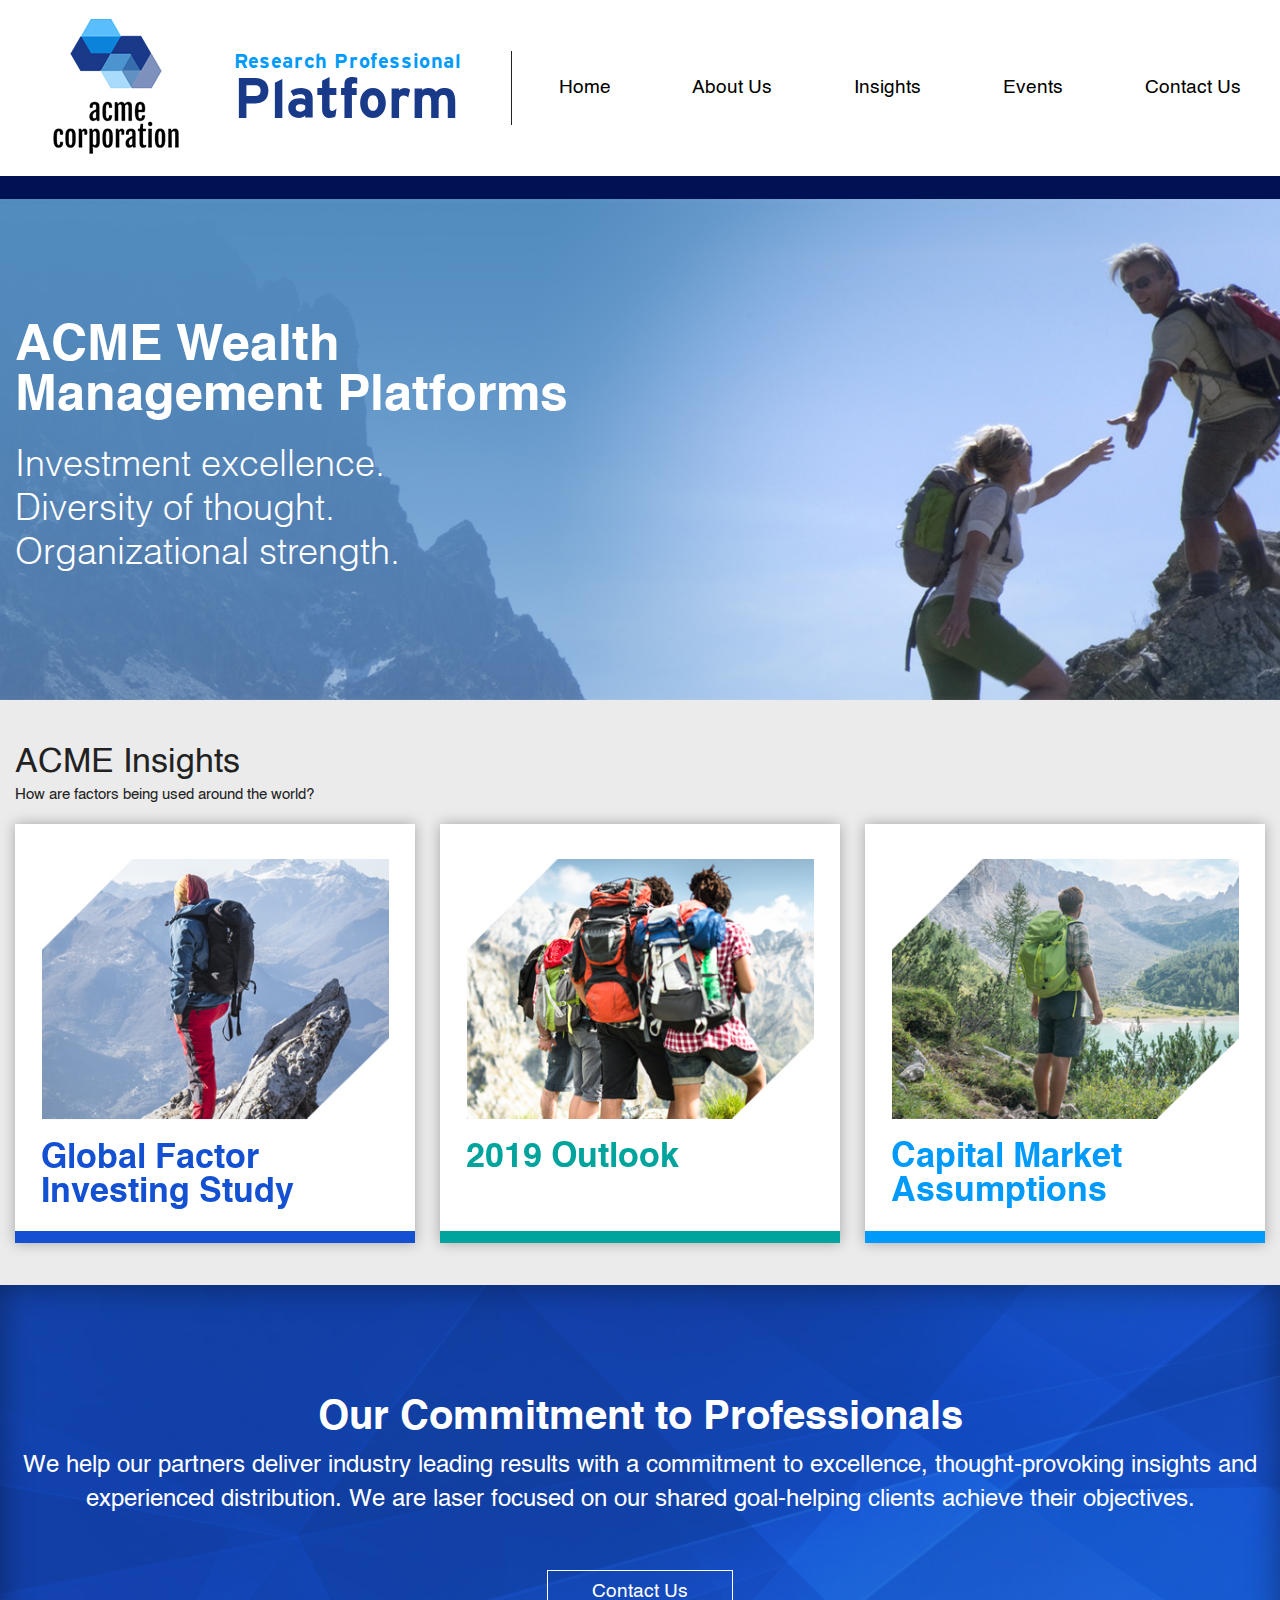
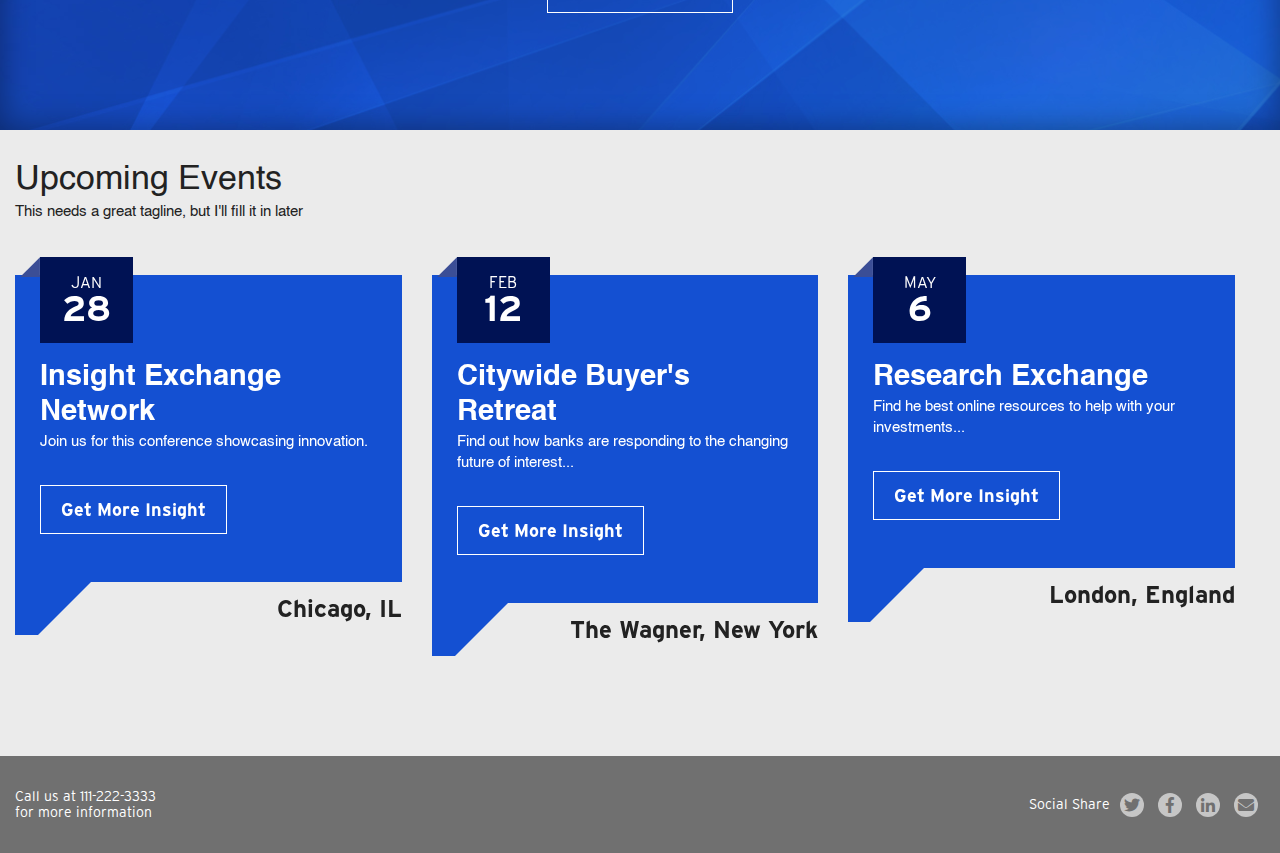
<file: index.html>
<!DOCTYPE html>
<html lang="en">

<head>
  <meta charset="utf-8">
  <meta http-equiv="X-UA-Compatible" content="IE=edge">
  <meta name="viewport" content="width=device-width, initial-scale=1, maximum-scale=1" />
  <meta name="description" content="">
  <meta name="author" content="">
  <meta name="format-detection" content="telephone=no">

  <title>ACME | Home</title>

  <link rel="icon" href="./assets/images/favicon.ico">
  <link rel="stylesheet" type="text/css" href="./styles/main.min.css">
  <!--[if lte IE 9]>
    <link href="stylesheets/non-responsive.css" rel="stylesheet" />
  <![endif]-->

  <!-- HTML5 shim and Respond.js for IE8 support of HTML5 elements and media queries -->
  <!--[if lt IE 9]>
      <script src="https://oss.maxcdn.com/html5shiv/3.7.2/html5shiv.min.js"></script>
      <script src="https://oss.maxcdn.com/respond/1.4.2/respond.min.js"></script>
  <![endif]-->
</head>

<body>
  <!--[if lt IE 9]>
    <div id="browser-notification" class="alert alert-danger">
      <div class="container">
        We are sorry but it looks like your <a href="http://www.whatbrowser.org/intl/en_us/" target=_blank>browser</a> doesn't support our website features. In order to get the full experience please download a new version of <a title="Download Chrome" href="http://www.google.com/chrome/" target=_blank>Chrome</a>, <a title="Download Safari" href="http://www.apple.com/safari/download/" target=_blank>Safari</a>, <a title="Download Firefox" href="http://www.mozilla.com/firefox/" target=_blank>Firefox</a>, or <a title="Download Internet Explorer" href="http://www.microsoft.com/windows/internet-explorer/default.aspx" target=_blank>Internet Explorer</a>.
      </div>
    </div>
  <![endif]-->

  <header>
    <nav class="navbar navbar-expand-md">
      <div class="container">
        <a href="#" class="navbar-brand">
          <img src="./assets/images/logo.jpg" class="logo d-none d-md-inline-block" alt="" />
          <img src="./assets/images/sm-logo.png" class="logo d-inline-block d-md-none" alt="" />
        </a>
        <button class="navbar-toggler navbar-toggler-right" type="button" data-toggle="collapse" data-target="#navbarSupportedContent"
          aria-controls="navbarSupportedContent" aria-expanded="false" aria-label="Toggle navigation">
          <span class="icon-bar"></span>
          <span class="icon-bar"></span>
          <span class="icon-bar"></span>
        </button>
        <div class="company-name d-none d-md-inline-block">
          <h5>Research Professional</h5>
          <h2>Platform</h2>
        </div>
        <div class="collapse navbar-collapse" id="navbarSupportedContent">
          <p class="site-links d-inline-block d-md-none">Site Links</p>
          <ul class="navbar-nav mr-auto">
            <li class="nav-item active">
              <a href="#" class="nav-link">Home
                <span class="sr-only">(current)</span>
              </a>
            </li>
            <li class="nav-item">
              <a href="#" class="nav-link">About Us</a>
            </li>
            <li class="nav-item">
              <a href="#" class="nav-link">Insights</a>
            </li>
            <li class="nav-item">
              <a href="#" class="nav-link">Events</a>
            </li>
            <li class="nav-item">
              <a href="#" class="nav-link">Contact Us</a>
            </li>
          </ul>
        </div>
      </div>
    </nav>
  </header>

  <main class="home">
    <div class="section-banner" style="background-image: url('./assets/images/bg-banner.jpg')">
      <div class="container">
        <div class="content-wrapper">
          <h2 class="heading-2 d-inline-block d-md-none">Research Professional Platform</h2>
          <h1 class="heading-1"><span>ACME Wealth</span> Management Platforms</h1>
          <h2 class="heading-2">Investment excellence.</h2>
          <h2 class="heading-2">Diversity of thought.</h2>
          <h2 class="heading-2">Organizational strength.</h2>
        </div>
      </div>
    </div>

    <div class="section-insights">
      <div class="container">
        <h2 class="heading-3">ACME Insights</h2>
        <p class="subheading-1">How are factors being used around the world?</p>
        <div id="swiperInsights" class="swiper">
          <div class="row swiper-wrapper">
            <div class="col swiper-slide">
              <img src="./assets/images/insight-1.jpg" alt="" />
              <h2 class="heading-4">Global Factor Investing Study</h2>
            </div>
            <div class="col swiper-slide">
              <img src="./assets/images/insight-2.jpg" alt="" />
              <h2 class="heading-4">2019 Outlook</h2>
            </div>
            <div class="col swiper-slide">
              <img src="./assets/images/insight-3.jpg" alt="" />
              <h2 class="heading-4">Capital Market Assumptions</h2>
            </div>
          </div>

          <div class="swiper-pagination d-inline-block d-md-none"></div>
        </div>
      </div>
    </div>

    <div class="section-commitment" style="background-image: url('./assets/images/bg-commitment.jpg')">
      <div class="container">
        <h2 class="heading-5">Our Commitment to Professionals</h2>
        <p class="subheading-2">We help our partners deliver industry leading results with a commitment to excellence, thought-provoking insights and experienced distribution. We are laser focused on our shared goal-helping clients achieve their objectives.</p>
        <a href="#" class="btn-white">Contact Us</a>
      </div>
    </div>

    <div class="section-events">
      <div class="container">
        <h2 class="heading-3">Upcoming Events</h2>
        <p class="subheading-1">This needs a great tagline, but I'll fill it in later</p>
        <div id="swiperEvents" class="swiper">
          <div class="row swiper-wrapper">
            <div class="col swiper-slide">
              <div class="bg-blue">
                <div class="date-wrapper">
                  <h6 class="month">JAN</h6>
                  <h3 class="day">28</h3>
                </div>
                <h2 class="heading-6">Insight Exchange Network</h2>
                <p class="subheading-3">Join us for this conference showcasing innovation.</p>
                <a href="#" class="btn-white btn-events">Get More Insight</a>
              </div>
              <div class="location">
                <p>Chicago, IL</p>
              </div>
            </div>
            
            <div class="col swiper-slide">
              <div class="bg-blue">
                <div class="date-wrapper">
                  <h6 class="month">FEB</h6>
                  <h3 class="day">12</h3>
                </div>
                <h2 class="heading-6">Citywide Buyer's Retreat</h2>
                <p class="subheading-3">Find out how banks are responding to the changing future of interest...</p>
                <a href="#" class="btn-white btn-events">Get More Insight</a>
              </div>
              <div class="location">
                <p>The Wagner, New York</p>
              </div>
            </div>
  
            <div class="col swiper-slide">
              <div class="bg-blue">
                <div class="date-wrapper">
                  <h6 class="month">MAY</h6>
                  <h3 class="day">6</h3>
                </div>
                <h2 class="heading-6">Research Exchange</h2>
                <p class="subheading-3">Find he best online resources to help with your investments...</p>
                <a href="#" class="btn-white btn-events">Get More Insight</a>
              </div>
              <div class="location">
                <p>London, England</p>
              </div>
            </div>
          </div>

          <div class="swiper-pagination d-inline-block d-md-none"></div>
        </div>
      </div>
    </div>

    <footer>
      <div class="container d-none d-md-flex">
        <p class="footer-text">Call us at 111-222-3333 for more information</p>
        <div class="social">
          <p class="footer-text">Social Share</p>
          <a href="#">
            <i class="fab fa-twitter"></i>
          </a>
          <a href="#">
            <i class="fab fa-facebook-f"></i>
          </a>
          <a href="#">
            <i class="fab fa-linkedin-in"></i>
          </a>
          <a href="#">
            <i class="fas fa-envelope"></i>
          </a>
        </div>
      </div>
      <div class="logo-wrapper d-flex d-md-none"">
        <img src="./assets/images/xs-logo.png" alt="" />
      </div>
      <div class="container d-inline-block d-md-none">
        <ul class="navbar-nav two-btn">
          <li class="nav-item">
            <a href="#" class="nav-link">Privacy Policy</a>
          </li>
          <li class="nav-item">
            <a href="#" class="nav-link">Terms of Use</a>
          </li>
        </ul>
        <p class="site-links">Site Links</p>
        <ul class="navbar-nav">
          <li class="nav-item">
            <a href="#" class="nav-link">Home</a>
          </li>
          <li class="nav-item">
            <a href="#" class="nav-link">About Us</a>
          </li>
          <li class="nav-item">
            <a href="#" class="nav-link">Insights</a>
          </li>
          <li class="nav-item">
            <a href="#" class="nav-link">Events</a>
          </li>
          <li class="nav-item">
            <a href="#" class="nav-link">Contact Us</a>
          </li>
        </ul>
      </div>
    </footer>
  </main>

  <script src="scripts/main.min.js"></script>

  <!--[if lte IE 9]>
    <script src="javascripts/non-responsive.js"></script>
  <![endif]-->
</body>

</html>
</file>
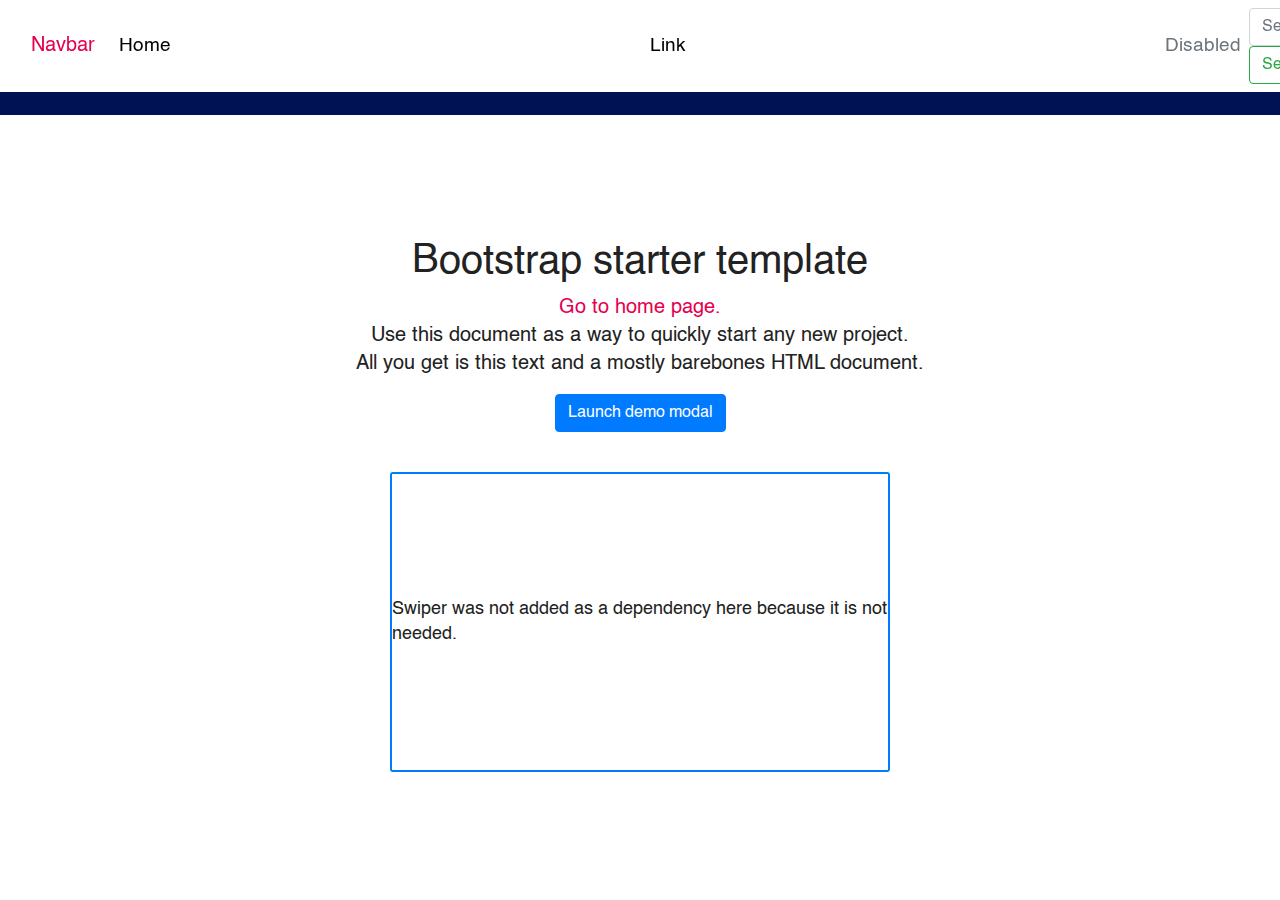
<file: about.html>
<!DOCTYPE html>
<html lang="en">

<head>
  <meta charset="utf-8">
  <meta http-equiv="X-UA-Compatible" content="IE=edge">
  <meta name="viewport" content="width=device-width, initial-scale=1, maximum-scale=1" />
  <meta name="description" content="">
  <meta name="author" content="">
  <meta name="format-detection" content="telephone=no">

  <title>Modular Gulp Template</title>

  <link rel="icon" href="./assets/images/favicon.ico">
  <link rel="stylesheet" type="text/css" href="./styles/main.min.css">
  <!--[if lte IE 9]>
    <link href="stylesheets/non-responsive.css" rel="stylesheet" />
  <![endif]-->

  <!-- HTML5 shim and Respond.js for IE8 support of HTML5 elements and media queries -->
  <!--[if lt IE 9]>
      <script src="https://oss.maxcdn.com/html5shiv/3.7.2/html5shiv.min.js"></script>
      <script src="https://oss.maxcdn.com/respond/1.4.2/respond.min.js"></script>
  <![endif]-->
</head>

<body>
  <!--[if lt IE 9]>
    <div id="browser-notification" class="alert alert-danger">
      <div class="container">
        We are sorry but it looks like your <a href="http://www.whatbrowser.org/intl/en_us/" target=_blank>browser</a> doesn't support our website features. In order to get the full experience please download a new version of <a title="Download Chrome" href="http://www.google.com/chrome/" target=_blank>Chrome</a>, <a title="Download Safari" href="http://www.apple.com/safari/download/" target=_blank>Safari</a>, <a title="Download Firefox" href="http://www.mozilla.com/firefox/" target=_blank>Firefox</a>, or <a title="Download Internet Explorer" href="http://www.microsoft.com/windows/internet-explorer/default.aspx" target=_blank>Internet Explorer</a>.
      </div>
    </div>
  <![endif]-->

  <header>
    <nav class="navbar navbar-expand-md">
      <div class="container">
        <a href="#" class="navbar-brand">Navbar</a>
        <button class="navbar-toggler navbar-toggler-right" type="button" data-toggle="collapse" data-target="#navbarSupportedContent"
          aria-controls="navbarSupportedContent" aria-expanded="false" aria-label="Toggle navigation">
          <span class="icon-bar"></span>
          <span class="icon-bar"></span>
          <span class="icon-bar"></span>
        </button>
        <div class="collapse navbar-collapse" id="navbarSupportedContent">
          <ul class="navbar-nav mr-auto">
            <li class="nav-item active">
              <a href="#" class="nav-link">Home
                <span class="sr-only">(current)</span>
              </a>
            </li>
            <li class="nav-item">
              <a href="#" class="nav-link">Link</a>
            </li>
            <li class="nav-item">
              <a href="#" class="nav-link disabled">Disabled</a>
            </li>
          </ul>
          <form class="form-inline my-2 my-lg-0">
            <input class="form-control mr-sm-2" type="text" placeholder="Search">
            <button class="btn btn-outline-success my-2 my-sm-0" type="submit">Search</button>
          </form>
        </div>
      </div>
    </nav>
  </header>

  <main class="home">
    <div class="section-intro">
      <div class="container">
        <div class="row">
          <div class="col-12">
            <div class="content">
              <h1>Bootstrap starter template </h1>
              <a href="index.html">Go to home page.</a>
              <p>Use this document as a way to quickly start any new project.
                <br> All you get is this text and a mostly barebones HTML document.</p>
              <!-- Button trigger modal -->
              <button type="button" class="btn btn-primary" data-toggle="modal" data-target="#exampleModal">
                Launch demo modal
              </button>

              <!-- Modal -->
              <div class="modal fade" id="exampleModal" tabindex="-1" role="dialog" aria-labelledby="exampleModalLabel"
                aria-hidden="true">
                <div class="modal-dialog" role="document">
                  <div class="modal-content">
                    <div class="modal-header">
                      <h5 class="modal-title" id="exampleModalLabel">Modal title</h5>
                      <button type="button" class="close" data-dismiss="modal" aria-label="Close">
                        <span aria-hidden="true">&times;</span>
                      </button>
                    </div>
                    <div class="modal-body">
                      Hi I am a sample modal
                    </div>
                    <div class="modal-footer">
                      <button type="button" class="btn btn-secondary" data-dismiss="modal">Close</button>
                      <button type="button" class="btn btn-primary">Save changes</button>
                    </div>
                  </div>
                </div>
              </div>

              <!-- Swiper -->
              <div class="swiper-container">
                <div class="swiper-wrapper">
                  <div class="swiper-slide">Swiper was not added as a dependency here because it is not needed.</div>
                  <div class="swiper-slide">Swipe Right Again</div>
                  <div class="swiper-slide">Swipe Left <br /> (or Swipe Right again.)</div>
                </div>
                <!-- Add Pagination -->
                <div class="swiper-pagination"></div>
              </div>

            </div>
          </div>
        </div>
      </div>
    </div>
  </main>

  <script src="scripts/about.min.js"></script>

  <!--[if lte IE 9]>
    <script src="javascripts/non-responsive.js"></script>
  <![endif]-->
</body>

</html>
</file>
<file: styles/main.min.css>
.swiper-container{margin:0 auto;position:relative;overflow:hidden;list-style:none;padding:0;z-index:1}.swiper-container-no-flexbox .swiper-slide{float:left}.swiper-container-vertical>.swiper-wrapper{-webkit-box-orient:vertical;-webkit-box-direction:normal;-ms-flex-direction:column;flex-direction:column}.swiper-wrapper{position:relative;width:100%;height:100%;z-index:1;display:-webkit-box;display:-ms-flexbox;display:flex;-webkit-transition-property:-webkit-transform;transition-property:-webkit-transform;transition-property:transform;transition-property:transform,-webkit-transform;-webkit-box-sizing:content-box;box-sizing:content-box}.swiper-container-android .swiper-slide,.swiper-wrapper{-webkit-transform:translate3d(0,0,0);transform:translate3d(0,0,0)}.swiper-container-multirow>.swiper-wrapper{-ms-flex-wrap:wrap;flex-wrap:wrap}.swiper-container-free-mode>.swiper-wrapper{-webkit-transition-timing-function:ease-out;transition-timing-function:ease-out;margin:0 auto}.swiper-slide{-ms-flex-negative:0;flex-shrink:0;width:100%;height:100%;position:relative;-webkit-transition-property:-webkit-transform;transition-property:-webkit-transform;transition-property:transform;transition-property:transform,-webkit-transform}.swiper-slide-invisible-blank{visibility:hidden}.swiper-container-autoheight,.swiper-container-autoheight .swiper-slide{height:auto}.swiper-container-autoheight .swiper-wrapper{-webkit-box-align:start;-ms-flex-align:start;align-items:flex-start;-webkit-transition-property:height,-webkit-transform;transition-property:height,-webkit-transform;transition-property:transform,height;transition-property:transform,height,-webkit-transform}.swiper-container-3d{-webkit-perspective:1200px;perspective:1200px}.swiper-container-3d .swiper-cube-shadow,.swiper-container-3d .swiper-slide,.swiper-container-3d .swiper-slide-shadow-bottom,.swiper-container-3d .swiper-slide-shadow-left,.swiper-container-3d .swiper-slide-shadow-right,.swiper-container-3d .swiper-slide-shadow-top,.swiper-container-3d .swiper-wrapper{-webkit-transform-style:preserve-3d;transform-style:preserve-3d}.swiper-container-3d .swiper-slide-shadow-bottom,.swiper-container-3d .swiper-slide-shadow-left,.swiper-container-3d .swiper-slide-shadow-right,.swiper-container-3d .swiper-slide-shadow-top{position:absolute;left:0;top:0;width:100%;height:100%;pointer-events:none;z-index:10}.swiper-container-3d .swiper-slide-shadow-left{background-image:-webkit-gradient(linear,right top,left top,from(rgba(0,0,0,.5)),to(rgba(0,0,0,0)));background-image:linear-gradient(to left,rgba(0,0,0,.5),rgba(0,0,0,0))}.swiper-container-3d .swiper-slide-shadow-right{background-image:-webkit-gradient(linear,left top,right top,from(rgba(0,0,0,.5)),to(rgba(0,0,0,0)));background-image:linear-gradient(to right,rgba(0,0,0,.5),rgba(0,0,0,0))}.swiper-container-3d .swiper-slide-shadow-top{background-image:-webkit-gradient(linear,left bottom,left top,from(rgba(0,0,0,.5)),to(rgba(0,0,0,0)));background-image:linear-gradient(to top,rgba(0,0,0,.5),rgba(0,0,0,0))}.swiper-container-3d .swiper-slide-shadow-bottom{background-image:-webkit-gradient(linear,left top,left bottom,from(rgba(0,0,0,.5)),to(rgba(0,0,0,0)));background-image:linear-gradient(to bottom,rgba(0,0,0,.5),rgba(0,0,0,0))}.swiper-container-wp8-horizontal,.swiper-container-wp8-horizontal>.swiper-wrapper{-ms-touch-action:pan-y;touch-action:pan-y}.swiper-container-wp8-vertical,.swiper-container-wp8-vertical>.swiper-wrapper{-ms-touch-action:pan-x;touch-action:pan-x}.swiper-button-next,.swiper-button-prev{position:absolute;top:50%;width:27px;height:44px;margin-top:-22px;z-index:10;cursor:pointer;background-size:27px 44px;background-position:center;background-repeat:no-repeat}.swiper-button-next.swiper-button-disabled,.swiper-button-prev.swiper-button-disabled{opacity:.35;cursor:auto;pointer-events:none}.swiper-button-prev,.swiper-container-rtl .swiper-button-next{background-image:url("data:image/svg+xml;charset=utf-8,%3Csvg%20xmlns%3D'http%3A%2F%2Fwww.w3.org%2F2000%2Fsvg'%20viewBox%3D'0%200%2027%2044'%3E%3Cpath%20d%3D'M0%2C22L22%2C0l2.1%2C2.1L4.2%2C22l19.9%2C19.9L22%2C44L0%2C22L0%2C22L0%2C22z'%20fill%3D'%23007aff'%2F%3E%3C%2Fsvg%3E");left:10px;right:auto}.swiper-button-next,.swiper-container-rtl .swiper-button-prev{background-image:url("data:image/svg+xml;charset=utf-8,%3Csvg%20xmlns%3D'http%3A%2F%2Fwww.w3.org%2F2000%2Fsvg'%20viewBox%3D'0%200%2027%2044'%3E%3Cpath%20d%3D'M27%2C22L27%2C22L5%2C44l-2.1-2.1L22.8%2C22L2.9%2C2.1L5%2C0L27%2C22L27%2C22z'%20fill%3D'%23007aff'%2F%3E%3C%2Fsvg%3E");right:10px;left:auto}.swiper-button-prev.swiper-button-white,.swiper-container-rtl .swiper-button-next.swiper-button-white{background-image:url("data:image/svg+xml;charset=utf-8,%3Csvg%20xmlns%3D'http%3A%2F%2Fwww.w3.org%2F2000%2Fsvg'%20viewBox%3D'0%200%2027%2044'%3E%3Cpath%20d%3D'M0%2C22L22%2C0l2.1%2C2.1L4.2%2C22l19.9%2C19.9L22%2C44L0%2C22L0%2C22L0%2C22z'%20fill%3D'%23ffffff'%2F%3E%3C%2Fsvg%3E")}.swiper-button-next.swiper-button-white,.swiper-container-rtl .swiper-button-prev.swiper-button-white{background-image:url("data:image/svg+xml;charset=utf-8,%3Csvg%20xmlns%3D'http%3A%2F%2Fwww.w3.org%2F2000%2Fsvg'%20viewBox%3D'0%200%2027%2044'%3E%3Cpath%20d%3D'M27%2C22L27%2C22L5%2C44l-2.1-2.1L22.8%2C22L2.9%2C2.1L5%2C0L27%2C22L27%2C22z'%20fill%3D'%23ffffff'%2F%3E%3C%2Fsvg%3E")}.swiper-button-prev.swiper-button-black,.swiper-container-rtl .swiper-button-next.swiper-button-black{background-image:url("data:image/svg+xml;charset=utf-8,%3Csvg%20xmlns%3D'http%3A%2F%2Fwww.w3.org%2F2000%2Fsvg'%20viewBox%3D'0%200%2027%2044'%3E%3Cpath%20d%3D'M0%2C22L22%2C0l2.1%2C2.1L4.2%2C22l19.9%2C19.9L22%2C44L0%2C22L0%2C22L0%2C22z'%20fill%3D'%23000000'%2F%3E%3C%2Fsvg%3E")}.swiper-button-next.swiper-button-black,.swiper-container-rtl .swiper-button-prev.swiper-button-black{background-image:url("data:image/svg+xml;charset=utf-8,%3Csvg%20xmlns%3D'http%3A%2F%2Fwww.w3.org%2F2000%2Fsvg'%20viewBox%3D'0%200%2027%2044'%3E%3Cpath%20d%3D'M27%2C22L27%2C22L5%2C44l-2.1-2.1L22.8%2C22L2.9%2C2.1L5%2C0L27%2C22L27%2C22z'%20fill%3D'%23000000'%2F%3E%3C%2Fsvg%3E")}.swiper-button-lock{display:none}.swiper-pagination{position:absolute;text-align:center;-webkit-transition:.3s opacity;transition:.3s opacity;-webkit-transform:translate3d(0,0,0);transform:translate3d(0,0,0);z-index:10}.swiper-pagination.swiper-pagination-hidden{opacity:0}.swiper-container-horizontal>.swiper-pagination-bullets,.swiper-pagination-custom,.swiper-pagination-fraction{bottom:10px;left:0;width:100%}.swiper-pagination-bullets-dynamic{overflow:hidden;font-size:0}.swiper-pagination-bullets-dynamic .swiper-pagination-bullet{-webkit-transform:scale(.33);transform:scale(.33);position:relative}.swiper-pagination-bullets-dynamic .swiper-pagination-bullet-active{-webkit-transform:scale(1);transform:scale(1)}.swiper-pagination-bullets-dynamic .swiper-pagination-bullet-active-main{-webkit-transform:scale(1);transform:scale(1)}.swiper-pagination-bullets-dynamic .swiper-pagination-bullet-active-prev{-webkit-transform:scale(.66);transform:scale(.66)}.swiper-pagination-bullets-dynamic .swiper-pagination-bullet-active-prev-prev{-webkit-transform:scale(.33);transform:scale(.33)}.swiper-pagination-bullets-dynamic .swiper-pagination-bullet-active-next{-webkit-transform:scale(.66);transform:scale(.66)}.swiper-pagination-bullets-dynamic .swiper-pagination-bullet-active-next-next{-webkit-transform:scale(.33);transform:scale(.33)}.swiper-pagination-bullet{width:8px;height:8px;display:inline-block;border-radius:100%;background:#000;opacity:.2}button.swiper-pagination-bullet{border:none;margin:0;padding:0;-webkit-box-shadow:none;box-shadow:none;-webkit-appearance:none;-moz-appearance:none;appearance:none}.swiper-pagination-clickable .swiper-pagination-bullet{cursor:pointer}.swiper-pagination-bullet-active{opacity:1;background:#007aff}.swiper-container-vertical>.swiper-pagination-bullets{right:10px;top:50%;-webkit-transform:translate3d(0,-50%,0);transform:translate3d(0,-50%,0)}.swiper-container-vertical>.swiper-pagination-bullets .swiper-pagination-bullet{margin:6px 0;display:block}.swiper-container-vertical>.swiper-pagination-bullets.swiper-pagination-bullets-dynamic{top:50%;-webkit-transform:translateY(-50%);transform:translateY(-50%);width:8px}.swiper-container-vertical>.swiper-pagination-bullets.swiper-pagination-bullets-dynamic .swiper-pagination-bullet{display:inline-block;-webkit-transition:.2s top,.2s -webkit-transform;transition:.2s top,.2s -webkit-transform;transition:.2s transform,.2s top;transition:.2s transform,.2s top,.2s -webkit-transform}.swiper-container-horizontal>.swiper-pagination-bullets .swiper-pagination-bullet{margin:0 4px}.swiper-container-horizontal>.swiper-pagination-bullets.swiper-pagination-bullets-dynamic{left:50%;-webkit-transform:translateX(-50%);transform:translateX(-50%);white-space:nowrap}.swiper-container-horizontal>.swiper-pagination-bullets.swiper-pagination-bullets-dynamic .swiper-pagination-bullet{-webkit-transition:.2s left,.2s -webkit-transform;transition:.2s left,.2s -webkit-transform;transition:.2s transform,.2s left;transition:.2s transform,.2s left,.2s -webkit-transform}.swiper-container-horizontal.swiper-container-rtl>.swiper-pagination-bullets-dynamic .swiper-pagination-bullet{-webkit-transition:.2s right,.2s -webkit-transform;transition:.2s right,.2s -webkit-transform;transition:.2s transform,.2s right;transition:.2s transform,.2s right,.2s -webkit-transform}.swiper-pagination-progressbar{background:rgba(0,0,0,.25);position:absolute}.swiper-pagination-progressbar .swiper-pagination-progressbar-fill{background:#007aff;position:absolute;left:0;top:0;width:100%;height:100%;-webkit-transform:scale(0);transform:scale(0);-webkit-transform-origin:left top;transform-origin:left top}.swiper-container-rtl .swiper-pagination-progressbar .swiper-pagination-progressbar-fill{-webkit-transform-origin:right top;transform-origin:right top}.swiper-container-horizontal>.swiper-pagination-progressbar,.swiper-container-vertical>.swiper-pagination-progressbar.swiper-pagination-progressbar-opposite{width:100%;height:4px;left:0;top:0}.swiper-container-horizontal>.swiper-pagination-progressbar.swiper-pagination-progressbar-opposite,.swiper-container-vertical>.swiper-pagination-progressbar{width:4px;height:100%;left:0;top:0}.swiper-pagination-white .swiper-pagination-bullet-active{background:#fff}.swiper-pagination-progressbar.swiper-pagination-white{background:rgba(255,255,255,.25)}.swiper-pagination-progressbar.swiper-pagination-white .swiper-pagination-progressbar-fill{background:#fff}.swiper-pagination-black .swiper-pagination-bullet-active{background:#000}.swiper-pagination-progressbar.swiper-pagination-black{background:rgba(0,0,0,.25)}.swiper-pagination-progressbar.swiper-pagination-black .swiper-pagination-progressbar-fill{background:#000}.swiper-pagination-lock{display:none}.swiper-scrollbar{border-radius:10px;position:relative;-ms-touch-action:none;background:rgba(0,0,0,.1)}.swiper-container-horizontal>.swiper-scrollbar{position:absolute;left:1%;bottom:3px;z-index:50;height:5px;width:98%}.swiper-container-vertical>.swiper-scrollbar{position:absolute;right:3px;top:1%;z-index:50;width:5px;height:98%}.swiper-scrollbar-drag{height:100%;width:100%;position:relative;background:rgba(0,0,0,.5);border-radius:10px;left:0;top:0}.swiper-scrollbar-cursor-drag{cursor:move}.swiper-scrollbar-lock{display:none}.swiper-zoom-container{width:100%;height:100%;display:-webkit-box;display:-ms-flexbox;display:flex;-webkit-box-pack:center;-ms-flex-pack:center;justify-content:center;-webkit-box-align:center;-ms-flex-align:center;align-items:center;text-align:center}.swiper-zoom-container>canvas,.swiper-zoom-container>img,.swiper-zoom-container>svg{max-width:100%;max-height:100%;-o-object-fit:contain;object-fit:contain}.swiper-slide-zoomed{cursor:move}.swiper-lazy-preloader{width:42px;height:42px;position:absolute;left:50%;top:50%;margin-left:-21px;margin-top:-21px;z-index:10;-webkit-transform-origin:50%;transform-origin:50%;-webkit-animation:swiper-preloader-spin 1s steps(12,end) infinite;animation:swiper-preloader-spin 1s steps(12,end) infinite}.swiper-lazy-preloader:after{display:block;content:'';width:100%;height:100%;background-image:url("data:image/svg+xml;charset=utf-8,%3Csvg%20viewBox%3D'0%200%20120%20120'%20xmlns%3D'http%3A%2F%2Fwww.w3.org%2F2000%2Fsvg'%20xmlns%3Axlink%3D'http%3A%2F%2Fwww.w3.org%2F1999%2Fxlink'%3E%3Cdefs%3E%3Cline%20id%3D'l'%20x1%3D'60'%20x2%3D'60'%20y1%3D'7'%20y2%3D'27'%20stroke%3D'%236c6c6c'%20stroke-width%3D'11'%20stroke-linecap%3D'round'%2F%3E%3C%2Fdefs%3E%3Cg%3E%3Cuse%20xlink%3Ahref%3D'%23l'%20opacity%3D'.27'%2F%3E%3Cuse%20xlink%3Ahref%3D'%23l'%20opacity%3D'.27'%20transform%3D'rotate(30%2060%2C60)'%2F%3E%3Cuse%20xlink%3Ahref%3D'%23l'%20opacity%3D'.27'%20transform%3D'rotate(60%2060%2C60)'%2F%3E%3Cuse%20xlink%3Ahref%3D'%23l'%20opacity%3D'.27'%20transform%3D'rotate(90%2060%2C60)'%2F%3E%3Cuse%20xlink%3Ahref%3D'%23l'%20opacity%3D'.27'%20transform%3D'rotate(120%2060%2C60)'%2F%3E%3Cuse%20xlink%3Ahref%3D'%23l'%20opacity%3D'.27'%20transform%3D'rotate(150%2060%2C60)'%2F%3E%3Cuse%20xlink%3Ahref%3D'%23l'%20opacity%3D'.37'%20transform%3D'rotate(180%2060%2C60)'%2F%3E%3Cuse%20xlink%3Ahref%3D'%23l'%20opacity%3D'.46'%20transform%3D'rotate(210%2060%2C60)'%2F%3E%3Cuse%20xlink%3Ahref%3D'%23l'%20opacity%3D'.56'%20transform%3D'rotate(240%2060%2C60)'%2F%3E%3Cuse%20xlink%3Ahref%3D'%23l'%20opacity%3D'.66'%20transform%3D'rotate(270%2060%2C60)'%2F%3E%3Cuse%20xlink%3Ahref%3D'%23l'%20opacity%3D'.75'%20transform%3D'rotate(300%2060%2C60)'%2F%3E%3Cuse%20xlink%3Ahref%3D'%23l'%20opacity%3D'.85'%20transform%3D'rotate(330%2060%2C60)'%2F%3E%3C%2Fg%3E%3C%2Fsvg%3E");background-position:50%;background-size:100%;background-repeat:no-repeat}.swiper-lazy-preloader-white:after{background-image:url("data:image/svg+xml;charset=utf-8,%3Csvg%20viewBox%3D'0%200%20120%20120'%20xmlns%3D'http%3A%2F%2Fwww.w3.org%2F2000%2Fsvg'%20xmlns%3Axlink%3D'http%3A%2F%2Fwww.w3.org%2F1999%2Fxlink'%3E%3Cdefs%3E%3Cline%20id%3D'l'%20x1%3D'60'%20x2%3D'60'%20y1%3D'7'%20y2%3D'27'%20stroke%3D'%23fff'%20stroke-width%3D'11'%20stroke-linecap%3D'round'%2F%3E%3C%2Fdefs%3E%3Cg%3E%3Cuse%20xlink%3Ahref%3D'%23l'%20opacity%3D'.27'%2F%3E%3Cuse%20xlink%3Ahref%3D'%23l'%20opacity%3D'.27'%20transform%3D'rotate(30%2060%2C60)'%2F%3E%3Cuse%20xlink%3Ahref%3D'%23l'%20opacity%3D'.27'%20transform%3D'rotate(60%2060%2C60)'%2F%3E%3Cuse%20xlink%3Ahref%3D'%23l'%20opacity%3D'.27'%20transform%3D'rotate(90%2060%2C60)'%2F%3E%3Cuse%20xlink%3Ahref%3D'%23l'%20opacity%3D'.27'%20transform%3D'rotate(120%2060%2C60)'%2F%3E%3Cuse%20xlink%3Ahref%3D'%23l'%20opacity%3D'.27'%20transform%3D'rotate(150%2060%2C60)'%2F%3E%3Cuse%20xlink%3Ahref%3D'%23l'%20opacity%3D'.37'%20transform%3D'rotate(180%2060%2C60)'%2F%3E%3Cuse%20xlink%3Ahref%3D'%23l'%20opacity%3D'.46'%20transform%3D'rotate(210%2060%2C60)'%2F%3E%3Cuse%20xlink%3Ahref%3D'%23l'%20opacity%3D'.56'%20transform%3D'rotate(240%2060%2C60)'%2F%3E%3Cuse%20xlink%3Ahref%3D'%23l'%20opacity%3D'.66'%20transform%3D'rotate(270%2060%2C60)'%2F%3E%3Cuse%20xlink%3Ahref%3D'%23l'%20opacity%3D'.75'%20transform%3D'rotate(300%2060%2C60)'%2F%3E%3Cuse%20xlink%3Ahref%3D'%23l'%20opacity%3D'.85'%20transform%3D'rotate(330%2060%2C60)'%2F%3E%3C%2Fg%3E%3C%2Fsvg%3E")}@-webkit-keyframes swiper-preloader-spin{100%{-webkit-transform:rotate(360deg);transform:rotate(360deg)}}@keyframes swiper-preloader-spin{100%{-webkit-transform:rotate(360deg);transform:rotate(360deg)}}.swiper-container .swiper-notification{position:absolute;left:0;top:0;pointer-events:none;opacity:0;z-index:-1000}.swiper-container-fade.swiper-container-free-mode .swiper-slide{-webkit-transition-timing-function:ease-out;transition-timing-function:ease-out}.swiper-container-fade .swiper-slide{pointer-events:none;-webkit-transition-property:opacity;transition-property:opacity}.swiper-container-fade .swiper-slide .swiper-slide{pointer-events:none}.swiper-container-fade .swiper-slide-active,.swiper-container-fade .swiper-slide-active .swiper-slide-active{pointer-events:auto}.swiper-container-cube{overflow:visible}.swiper-container-cube .swiper-slide{pointer-events:none;-webkit-backface-visibility:hidden;backface-visibility:hidden;z-index:1;visibility:hidden;-webkit-transform-origin:0 0;transform-origin:0 0;width:100%;height:100%}.swiper-container-cube .swiper-slide .swiper-slide{pointer-events:none}.swiper-container-cube.swiper-container-rtl .swiper-slide{-webkit-transform-origin:100% 0;transform-origin:100% 0}.swiper-container-cube .swiper-slide-active,.swiper-container-cube .swiper-slide-active .swiper-slide-active{pointer-events:auto}.swiper-container-cube .swiper-slide-active,.swiper-container-cube .swiper-slide-next,.swiper-container-cube .swiper-slide-next+.swiper-slide,.swiper-container-cube .swiper-slide-prev{pointer-events:auto;visibility:visible}.swiper-container-cube .swiper-slide-shadow-bottom,.swiper-container-cube .swiper-slide-shadow-left,.swiper-container-cube .swiper-slide-shadow-right,.swiper-container-cube .swiper-slide-shadow-top{z-index:0;-webkit-backface-visibility:hidden;backface-visibility:hidden}.swiper-container-cube .swiper-cube-shadow{position:absolute;left:0;bottom:0;width:100%;height:100%;background:#000;opacity:.6;-webkit-filter:blur(50px);filter:blur(50px);z-index:0}.swiper-container-flip{overflow:visible}.swiper-container-flip .swiper-slide{pointer-events:none;-webkit-backface-visibility:hidden;backface-visibility:hidden;z-index:1}.swiper-container-flip .swiper-slide .swiper-slide{pointer-events:none}.swiper-container-flip .swiper-slide-active,.swiper-container-flip .swiper-slide-active .swiper-slide-active{pointer-events:auto}.swiper-container-flip .swiper-slide-shadow-bottom,.swiper-container-flip .swiper-slide-shadow-left,.swiper-container-flip .swiper-slide-shadow-right,.swiper-container-flip .swiper-slide-shadow-top{z-index:0;-webkit-backface-visibility:hidden;backface-visibility:hidden}.swiper-container-coverflow .swiper-wrapper{-ms-perspective:1200px}/*!
 * Bootstrap v4.0.0 (https://getbootstrap.com)
 * Copyright 2011-2018 The Bootstrap Authors
 * Copyright 2011-2018 Twitter, Inc.
 * Licensed under MIT (https://github.com/twbs/bootstrap/blob/master/LICENSE)
 */:root{--blue:#007bff;--indigo:#6610f2;--purple:#6f42c1;--pink:#e83e8c;--red:#dc3545;--orange:#fd7e14;--yellow:#ffc107;--green:#28a745;--teal:#20c997;--cyan:#17a2b8;--white:#fff;--gray:#6c757d;--gray-dark:#343a40;--primary:#007bff;--secondary:#6c757d;--success:#28a745;--info:#17a2b8;--warning:#ffc107;--danger:#dc3545;--light:#f8f9fa;--dark:#343a40;--breakpoint-xs:0;--breakpoint-sm:576px;--breakpoint-md:768px;--breakpoint-lg:992px;--breakpoint-xl:1200px;--font-family-sans-serif:-apple-system,BlinkMacSystemFont,"Segoe UI",Roboto,"Helvetica Neue",Arial,sans-serif,"Apple Color Emoji","Segoe UI Emoji","Segoe UI Symbol";--font-family-monospace:SFMono-Regular,Menlo,Monaco,Consolas,"Liberation Mono","Courier New",monospace}*,::after,::before{-webkit-box-sizing:border-box;box-sizing:border-box}html{font-family:sans-serif;line-height:1.15;-webkit-text-size-adjust:100%;-ms-text-size-adjust:100%;-ms-overflow-style:scrollbar;-webkit-tap-highlight-color:rgba(0,0,0,0)}@-ms-viewport{width:device-width}article,aside,dialog,figcaption,figure,footer,header,hgroup,main,nav,section{display:block}body{margin:0;font-family:-apple-system,BlinkMacSystemFont,"Segoe UI",Roboto,"Helvetica Neue",Arial,sans-serif,"Apple Color Emoji","Segoe UI Emoji","Segoe UI Symbol";font-size:1rem;font-weight:400;line-height:1.5;color:#212529;text-align:left;background-color:#fff}[tabindex="-1"]:focus{outline:0!important}hr{-webkit-box-sizing:content-box;box-sizing:content-box;height:0;overflow:visible}h1,h2,h3,h4,h5,h6{margin-top:0;margin-bottom:.5rem}p{margin-top:0;margin-bottom:1rem}abbr[data-original-title],abbr[title]{text-decoration:underline;-webkit-text-decoration:underline dotted;text-decoration:underline dotted;cursor:help;border-bottom:0}address{margin-bottom:1rem;font-style:normal;line-height:inherit}dl,ol,ul{margin-top:0;margin-bottom:1rem}ol ol,ol ul,ul ol,ul ul{margin-bottom:0}dt{font-weight:700}dd{margin-bottom:.5rem;margin-left:0}blockquote{margin:0 0 1rem}dfn{font-style:italic}b,strong{font-weight:bolder}small{font-size:80%}sub,sup{position:relative;font-size:75%;line-height:0;vertical-align:baseline}sub{bottom:-.25em}sup{top:-.5em}a{color:#007bff;text-decoration:none;background-color:transparent;-webkit-text-decoration-skip:objects}a:hover{color:#0056b3;text-decoration:underline}a:not([href]):not([tabindex]){color:inherit;text-decoration:none}a:not([href]):not([tabindex]):focus,a:not([href]):not([tabindex]):hover{color:inherit;text-decoration:none}a:not([href]):not([tabindex]):focus{outline:0}code,kbd,pre,samp{font-family:monospace,monospace;font-size:1em}pre{margin-top:0;margin-bottom:1rem;overflow:auto;-ms-overflow-style:scrollbar}figure{margin:0 0 1rem}img{vertical-align:middle;border-style:none}svg:not(:root){overflow:hidden}table{border-collapse:collapse}caption{padding-top:.75rem;padding-bottom:.75rem;color:#6c757d;text-align:left;caption-side:bottom}th{text-align:inherit}label{display:inline-block;margin-bottom:.5rem}button{border-radius:0}button:focus{outline:1px dotted;outline:5px auto -webkit-focus-ring-color}button,input,optgroup,select,textarea{margin:0;font-family:inherit;font-size:inherit;line-height:inherit}button,input{overflow:visible}button,select{text-transform:none}[type=reset],[type=submit],button,html [type=button]{-webkit-appearance:button}[type=button]::-moz-focus-inner,[type=reset]::-moz-focus-inner,[type=submit]::-moz-focus-inner,button::-moz-focus-inner{padding:0;border-style:none}input[type=checkbox],input[type=radio]{-webkit-box-sizing:border-box;box-sizing:border-box;padding:0}input[type=date],input[type=datetime-local],input[type=month],input[type=time]{-webkit-appearance:listbox}textarea{overflow:auto;resize:vertical}fieldset{min-width:0;padding:0;margin:0;border:0}legend{display:block;width:100%;max-width:100%;padding:0;margin-bottom:.5rem;font-size:1.5rem;line-height:inherit;color:inherit;white-space:normal}progress{vertical-align:baseline}[type=number]::-webkit-inner-spin-button,[type=number]::-webkit-outer-spin-button{height:auto}[type=search]{outline-offset:-2px;-webkit-appearance:none}[type=search]::-webkit-search-cancel-button,[type=search]::-webkit-search-decoration{-webkit-appearance:none}::-webkit-file-upload-button{font:inherit;-webkit-appearance:button}output{display:inline-block}summary{display:list-item;cursor:pointer}template{display:none}[hidden]{display:none!important}.h1,.h2,.h3,.h4,.h5,.h6,h1,h2,h3,h4,h5,h6{margin-bottom:.5rem;font-family:inherit;font-weight:500;line-height:1.2;color:inherit}.h1,h1{font-size:2.5rem}.h2,h2{font-size:2rem}.h3,h3{font-size:1.75rem}.h4,h4{font-size:1.5rem}.h5,h5{font-size:1.25rem}.h6,h6{font-size:1rem}.lead{font-size:1.25rem;font-weight:300}.display-1{font-size:6rem;font-weight:300;line-height:1.2}.display-2{font-size:5.5rem;font-weight:300;line-height:1.2}.display-3{font-size:4.5rem;font-weight:300;line-height:1.2}.display-4{font-size:3.5rem;font-weight:300;line-height:1.2}hr{margin-top:1rem;margin-bottom:1rem;border:0;border-top:1px solid rgba(0,0,0,.1)}.small,small{font-size:80%;font-weight:400}.mark,mark{padding:.2em;background-color:#fcf8e3}.list-unstyled{padding-left:0;list-style:none}.list-inline{padding-left:0;list-style:none}.list-inline-item{display:inline-block}.list-inline-item:not(:last-child){margin-right:.5rem}.initialism{font-size:90%;text-transform:uppercase}.blockquote{margin-bottom:1rem;font-size:1.25rem}.blockquote-footer{display:block;font-size:80%;color:#6c757d}.blockquote-footer::before{content:"\2014 \00A0"}.img-fluid{max-width:100%;height:auto}.img-thumbnail{padding:.25rem;background-color:#fff;border:1px solid #dee2e6;border-radius:.25rem;max-width:100%;height:auto}.figure{display:inline-block}.figure-img{margin-bottom:.5rem;line-height:1}.figure-caption{font-size:90%;color:#6c757d}code,kbd,pre,samp{font-family:SFMono-Regular,Menlo,Monaco,Consolas,"Liberation Mono","Courier New",monospace}code{font-size:87.5%;color:#e83e8c;word-break:break-word}a>code{color:inherit}kbd{padding:.2rem .4rem;font-size:87.5%;color:#fff;background-color:#212529;border-radius:.2rem}kbd kbd{padding:0;font-size:100%;font-weight:700}pre{display:block;font-size:87.5%;color:#212529}pre code{font-size:inherit;color:inherit;word-break:normal}.pre-scrollable{max-height:340px;overflow-y:scroll}.container{width:100%;padding-right:15px;padding-left:15px;margin-right:auto;margin-left:auto}@media (min-width:576px){.container{max-width:540px}}@media (min-width:768px){.container{max-width:720px}}@media (min-width:992px){.container{max-width:960px}}@media (min-width:1200px){.container{max-width:1140px}}.container-fluid{width:100%;padding-right:15px;padding-left:15px;margin-right:auto;margin-left:auto}.row{display:-webkit-box;display:-ms-flexbox;display:flex;-ms-flex-wrap:wrap;flex-wrap:wrap;margin-right:-15px;margin-left:-15px}.no-gutters{margin-right:0;margin-left:0}.no-gutters>.col,.no-gutters>[class*=col-]{padding-right:0;padding-left:0}.col,.col-1,.col-10,.col-11,.col-12,.col-2,.col-3,.col-4,.col-5,.col-6,.col-7,.col-8,.col-9,.col-auto,.col-lg,.col-lg-1,.col-lg-10,.col-lg-11,.col-lg-12,.col-lg-2,.col-lg-3,.col-lg-4,.col-lg-5,.col-lg-6,.col-lg-7,.col-lg-8,.col-lg-9,.col-lg-auto,.col-md,.col-md-1,.col-md-10,.col-md-11,.col-md-12,.col-md-2,.col-md-3,.col-md-4,.col-md-5,.col-md-6,.col-md-7,.col-md-8,.col-md-9,.col-md-auto,.col-sm,.col-sm-1,.col-sm-10,.col-sm-11,.col-sm-12,.col-sm-2,.col-sm-3,.col-sm-4,.col-sm-5,.col-sm-6,.col-sm-7,.col-sm-8,.col-sm-9,.col-sm-auto,.col-xl,.col-xl-1,.col-xl-10,.col-xl-11,.col-xl-12,.col-xl-2,.col-xl-3,.col-xl-4,.col-xl-5,.col-xl-6,.col-xl-7,.col-xl-8,.col-xl-9,.col-xl-auto{position:relative;width:100%;min-height:1px;padding-right:15px;padding-left:15px}.col{-ms-flex-preferred-size:0;flex-basis:0;-webkit-box-flex:1;-ms-flex-positive:1;flex-grow:1;max-width:100%}.col-auto{-webkit-box-flex:0;-ms-flex:0 0 auto;flex:0 0 auto;width:auto;max-width:none}.col-1{-webkit-box-flex:0;-ms-flex:0 0 8.33333%;flex:0 0 8.33333%;max-width:8.33333%}.col-2{-webkit-box-flex:0;-ms-flex:0 0 16.66667%;flex:0 0 16.66667%;max-width:16.66667%}.col-3{-webkit-box-flex:0;-ms-flex:0 0 25%;flex:0 0 25%;max-width:25%}.col-4{-webkit-box-flex:0;-ms-flex:0 0 33.33333%;flex:0 0 33.33333%;max-width:33.33333%}.col-5{-webkit-box-flex:0;-ms-flex:0 0 41.66667%;flex:0 0 41.66667%;max-width:41.66667%}.col-6{-webkit-box-flex:0;-ms-flex:0 0 50%;flex:0 0 50%;max-width:50%}.col-7{-webkit-box-flex:0;-ms-flex:0 0 58.33333%;flex:0 0 58.33333%;max-width:58.33333%}.col-8{-webkit-box-flex:0;-ms-flex:0 0 66.66667%;flex:0 0 66.66667%;max-width:66.66667%}.col-9{-webkit-box-flex:0;-ms-flex:0 0 75%;flex:0 0 75%;max-width:75%}.col-10{-webkit-box-flex:0;-ms-flex:0 0 83.33333%;flex:0 0 83.33333%;max-width:83.33333%}.col-11{-webkit-box-flex:0;-ms-flex:0 0 91.66667%;flex:0 0 91.66667%;max-width:91.66667%}.col-12{-webkit-box-flex:0;-ms-flex:0 0 100%;flex:0 0 100%;max-width:100%}.order-first{-webkit-box-ordinal-group:0;-ms-flex-order:-1;order:-1}.order-last{-webkit-box-ordinal-group:14;-ms-flex-order:13;order:13}.order-0{-webkit-box-ordinal-group:1;-ms-flex-order:0;order:0}.order-1{-webkit-box-ordinal-group:2;-ms-flex-order:1;order:1}.order-2{-webkit-box-ordinal-group:3;-ms-flex-order:2;order:2}.order-3{-webkit-box-ordinal-group:4;-ms-flex-order:3;order:3}.order-4{-webkit-box-ordinal-group:5;-ms-flex-order:4;order:4}.order-5{-webkit-box-ordinal-group:6;-ms-flex-order:5;order:5}.order-6{-webkit-box-ordinal-group:7;-ms-flex-order:6;order:6}.order-7{-webkit-box-ordinal-group:8;-ms-flex-order:7;order:7}.order-8{-webkit-box-ordinal-group:9;-ms-flex-order:8;order:8}.order-9{-webkit-box-ordinal-group:10;-ms-flex-order:9;order:9}.order-10{-webkit-box-ordinal-group:11;-ms-flex-order:10;order:10}.order-11{-webkit-box-ordinal-group:12;-ms-flex-order:11;order:11}.order-12{-webkit-box-ordinal-group:13;-ms-flex-order:12;order:12}.offset-1{margin-left:8.33333%}.offset-2{margin-left:16.66667%}.offset-3{margin-left:25%}.offset-4{margin-left:33.33333%}.offset-5{margin-left:41.66667%}.offset-6{margin-left:50%}.offset-7{margin-left:58.33333%}.offset-8{margin-left:66.66667%}.offset-9{margin-left:75%}.offset-10{margin-left:83.33333%}.offset-11{margin-left:91.66667%}@media (min-width:576px){.col-sm{-ms-flex-preferred-size:0;flex-basis:0;-webkit-box-flex:1;-ms-flex-positive:1;flex-grow:1;max-width:100%}.col-sm-auto{-webkit-box-flex:0;-ms-flex:0 0 auto;flex:0 0 auto;width:auto;max-width:none}.col-sm-1{-webkit-box-flex:0;-ms-flex:0 0 8.33333%;flex:0 0 8.33333%;max-width:8.33333%}.col-sm-2{-webkit-box-flex:0;-ms-flex:0 0 16.66667%;flex:0 0 16.66667%;max-width:16.66667%}.col-sm-3{-webkit-box-flex:0;-ms-flex:0 0 25%;flex:0 0 25%;max-width:25%}.col-sm-4{-webkit-box-flex:0;-ms-flex:0 0 33.33333%;flex:0 0 33.33333%;max-width:33.33333%}.col-sm-5{-webkit-box-flex:0;-ms-flex:0 0 41.66667%;flex:0 0 41.66667%;max-width:41.66667%}.col-sm-6{-webkit-box-flex:0;-ms-flex:0 0 50%;flex:0 0 50%;max-width:50%}.col-sm-7{-webkit-box-flex:0;-ms-flex:0 0 58.33333%;flex:0 0 58.33333%;max-width:58.33333%}.col-sm-8{-webkit-box-flex:0;-ms-flex:0 0 66.66667%;flex:0 0 66.66667%;max-width:66.66667%}.col-sm-9{-webkit-box-flex:0;-ms-flex:0 0 75%;flex:0 0 75%;max-width:75%}.col-sm-10{-webkit-box-flex:0;-ms-flex:0 0 83.33333%;flex:0 0 83.33333%;max-width:83.33333%}.col-sm-11{-webkit-box-flex:0;-ms-flex:0 0 91.66667%;flex:0 0 91.66667%;max-width:91.66667%}.col-sm-12{-webkit-box-flex:0;-ms-flex:0 0 100%;flex:0 0 100%;max-width:100%}.order-sm-first{-webkit-box-ordinal-group:0;-ms-flex-order:-1;order:-1}.order-sm-last{-webkit-box-ordinal-group:14;-ms-flex-order:13;order:13}.order-sm-0{-webkit-box-ordinal-group:1;-ms-flex-order:0;order:0}.order-sm-1{-webkit-box-ordinal-group:2;-ms-flex-order:1;order:1}.order-sm-2{-webkit-box-ordinal-group:3;-ms-flex-order:2;order:2}.order-sm-3{-webkit-box-ordinal-group:4;-ms-flex-order:3;order:3}.order-sm-4{-webkit-box-ordinal-group:5;-ms-flex-order:4;order:4}.order-sm-5{-webkit-box-ordinal-group:6;-ms-flex-order:5;order:5}.order-sm-6{-webkit-box-ordinal-group:7;-ms-flex-order:6;order:6}.order-sm-7{-webkit-box-ordinal-group:8;-ms-flex-order:7;order:7}.order-sm-8{-webkit-box-ordinal-group:9;-ms-flex-order:8;order:8}.order-sm-9{-webkit-box-ordinal-group:10;-ms-flex-order:9;order:9}.order-sm-10{-webkit-box-ordinal-group:11;-ms-flex-order:10;order:10}.order-sm-11{-webkit-box-ordinal-group:12;-ms-flex-order:11;order:11}.order-sm-12{-webkit-box-ordinal-group:13;-ms-flex-order:12;order:12}.offset-sm-0{margin-left:0}.offset-sm-1{margin-left:8.33333%}.offset-sm-2{margin-left:16.66667%}.offset-sm-3{margin-left:25%}.offset-sm-4{margin-left:33.33333%}.offset-sm-5{margin-left:41.66667%}.offset-sm-6{margin-left:50%}.offset-sm-7{margin-left:58.33333%}.offset-sm-8{margin-left:66.66667%}.offset-sm-9{margin-left:75%}.offset-sm-10{margin-left:83.33333%}.offset-sm-11{margin-left:91.66667%}}@media (min-width:768px){.col-md{-ms-flex-preferred-size:0;flex-basis:0;-webkit-box-flex:1;-ms-flex-positive:1;flex-grow:1;max-width:100%}.col-md-auto{-webkit-box-flex:0;-ms-flex:0 0 auto;flex:0 0 auto;width:auto;max-width:none}.col-md-1{-webkit-box-flex:0;-ms-flex:0 0 8.33333%;flex:0 0 8.33333%;max-width:8.33333%}.col-md-2{-webkit-box-flex:0;-ms-flex:0 0 16.66667%;flex:0 0 16.66667%;max-width:16.66667%}.col-md-3{-webkit-box-flex:0;-ms-flex:0 0 25%;flex:0 0 25%;max-width:25%}.col-md-4{-webkit-box-flex:0;-ms-flex:0 0 33.33333%;flex:0 0 33.33333%;max-width:33.33333%}.col-md-5{-webkit-box-flex:0;-ms-flex:0 0 41.66667%;flex:0 0 41.66667%;max-width:41.66667%}.col-md-6{-webkit-box-flex:0;-ms-flex:0 0 50%;flex:0 0 50%;max-width:50%}.col-md-7{-webkit-box-flex:0;-ms-flex:0 0 58.33333%;flex:0 0 58.33333%;max-width:58.33333%}.col-md-8{-webkit-box-flex:0;-ms-flex:0 0 66.66667%;flex:0 0 66.66667%;max-width:66.66667%}.col-md-9{-webkit-box-flex:0;-ms-flex:0 0 75%;flex:0 0 75%;max-width:75%}.col-md-10{-webkit-box-flex:0;-ms-flex:0 0 83.33333%;flex:0 0 83.33333%;max-width:83.33333%}.col-md-11{-webkit-box-flex:0;-ms-flex:0 0 91.66667%;flex:0 0 91.66667%;max-width:91.66667%}.col-md-12{-webkit-box-flex:0;-ms-flex:0 0 100%;flex:0 0 100%;max-width:100%}.order-md-first{-webkit-box-ordinal-group:0;-ms-flex-order:-1;order:-1}.order-md-last{-webkit-box-ordinal-group:14;-ms-flex-order:13;order:13}.order-md-0{-webkit-box-ordinal-group:1;-ms-flex-order:0;order:0}.order-md-1{-webkit-box-ordinal-group:2;-ms-flex-order:1;order:1}.order-md-2{-webkit-box-ordinal-group:3;-ms-flex-order:2;order:2}.order-md-3{-webkit-box-ordinal-group:4;-ms-flex-order:3;order:3}.order-md-4{-webkit-box-ordinal-group:5;-ms-flex-order:4;order:4}.order-md-5{-webkit-box-ordinal-group:6;-ms-flex-order:5;order:5}.order-md-6{-webkit-box-ordinal-group:7;-ms-flex-order:6;order:6}.order-md-7{-webkit-box-ordinal-group:8;-ms-flex-order:7;order:7}.order-md-8{-webkit-box-ordinal-group:9;-ms-flex-order:8;order:8}.order-md-9{-webkit-box-ordinal-group:10;-ms-flex-order:9;order:9}.order-md-10{-webkit-box-ordinal-group:11;-ms-flex-order:10;order:10}.order-md-11{-webkit-box-ordinal-group:12;-ms-flex-order:11;order:11}.order-md-12{-webkit-box-ordinal-group:13;-ms-flex-order:12;order:12}.offset-md-0{margin-left:0}.offset-md-1{margin-left:8.33333%}.offset-md-2{margin-left:16.66667%}.offset-md-3{margin-left:25%}.offset-md-4{margin-left:33.33333%}.offset-md-5{margin-left:41.66667%}.offset-md-6{margin-left:50%}.offset-md-7{margin-left:58.33333%}.offset-md-8{margin-left:66.66667%}.offset-md-9{margin-left:75%}.offset-md-10{margin-left:83.33333%}.offset-md-11{margin-left:91.66667%}}@media (min-width:992px){.col-lg{-ms-flex-preferred-size:0;flex-basis:0;-webkit-box-flex:1;-ms-flex-positive:1;flex-grow:1;max-width:100%}.col-lg-auto{-webkit-box-flex:0;-ms-flex:0 0 auto;flex:0 0 auto;width:auto;max-width:none}.col-lg-1{-webkit-box-flex:0;-ms-flex:0 0 8.33333%;flex:0 0 8.33333%;max-width:8.33333%}.col-lg-2{-webkit-box-flex:0;-ms-flex:0 0 16.66667%;flex:0 0 16.66667%;max-width:16.66667%}.col-lg-3{-webkit-box-flex:0;-ms-flex:0 0 25%;flex:0 0 25%;max-width:25%}.col-lg-4{-webkit-box-flex:0;-ms-flex:0 0 33.33333%;flex:0 0 33.33333%;max-width:33.33333%}.col-lg-5{-webkit-box-flex:0;-ms-flex:0 0 41.66667%;flex:0 0 41.66667%;max-width:41.66667%}.col-lg-6{-webkit-box-flex:0;-ms-flex:0 0 50%;flex:0 0 50%;max-width:50%}.col-lg-7{-webkit-box-flex:0;-ms-flex:0 0 58.33333%;flex:0 0 58.33333%;max-width:58.33333%}.col-lg-8{-webkit-box-flex:0;-ms-flex:0 0 66.66667%;flex:0 0 66.66667%;max-width:66.66667%}.col-lg-9{-webkit-box-flex:0;-ms-flex:0 0 75%;flex:0 0 75%;max-width:75%}.col-lg-10{-webkit-box-flex:0;-ms-flex:0 0 83.33333%;flex:0 0 83.33333%;max-width:83.33333%}.col-lg-11{-webkit-box-flex:0;-ms-flex:0 0 91.66667%;flex:0 0 91.66667%;max-width:91.66667%}.col-lg-12{-webkit-box-flex:0;-ms-flex:0 0 100%;flex:0 0 100%;max-width:100%}.order-lg-first{-webkit-box-ordinal-group:0;-ms-flex-order:-1;order:-1}.order-lg-last{-webkit-box-ordinal-group:14;-ms-flex-order:13;order:13}.order-lg-0{-webkit-box-ordinal-group:1;-ms-flex-order:0;order:0}.order-lg-1{-webkit-box-ordinal-group:2;-ms-flex-order:1;order:1}.order-lg-2{-webkit-box-ordinal-group:3;-ms-flex-order:2;order:2}.order-lg-3{-webkit-box-ordinal-group:4;-ms-flex-order:3;order:3}.order-lg-4{-webkit-box-ordinal-group:5;-ms-flex-order:4;order:4}.order-lg-5{-webkit-box-ordinal-group:6;-ms-flex-order:5;order:5}.order-lg-6{-webkit-box-ordinal-group:7;-ms-flex-order:6;order:6}.order-lg-7{-webkit-box-ordinal-group:8;-ms-flex-order:7;order:7}.order-lg-8{-webkit-box-ordinal-group:9;-ms-flex-order:8;order:8}.order-lg-9{-webkit-box-ordinal-group:10;-ms-flex-order:9;order:9}.order-lg-10{-webkit-box-ordinal-group:11;-ms-flex-order:10;order:10}.order-lg-11{-webkit-box-ordinal-group:12;-ms-flex-order:11;order:11}.order-lg-12{-webkit-box-ordinal-group:13;-ms-flex-order:12;order:12}.offset-lg-0{margin-left:0}.offset-lg-1{margin-left:8.33333%}.offset-lg-2{margin-left:16.66667%}.offset-lg-3{margin-left:25%}.offset-lg-4{margin-left:33.33333%}.offset-lg-5{margin-left:41.66667%}.offset-lg-6{margin-left:50%}.offset-lg-7{margin-left:58.33333%}.offset-lg-8{margin-left:66.66667%}.offset-lg-9{margin-left:75%}.offset-lg-10{margin-left:83.33333%}.offset-lg-11{margin-left:91.66667%}}@media (min-width:1200px){.col-xl{-ms-flex-preferred-size:0;flex-basis:0;-webkit-box-flex:1;-ms-flex-positive:1;flex-grow:1;max-width:100%}.col-xl-auto{-webkit-box-flex:0;-ms-flex:0 0 auto;flex:0 0 auto;width:auto;max-width:none}.col-xl-1{-webkit-box-flex:0;-ms-flex:0 0 8.33333%;flex:0 0 8.33333%;max-width:8.33333%}.col-xl-2{-webkit-box-flex:0;-ms-flex:0 0 16.66667%;flex:0 0 16.66667%;max-width:16.66667%}.col-xl-3{-webkit-box-flex:0;-ms-flex:0 0 25%;flex:0 0 25%;max-width:25%}.col-xl-4{-webkit-box-flex:0;-ms-flex:0 0 33.33333%;flex:0 0 33.33333%;max-width:33.33333%}.col-xl-5{-webkit-box-flex:0;-ms-flex:0 0 41.66667%;flex:0 0 41.66667%;max-width:41.66667%}.col-xl-6{-webkit-box-flex:0;-ms-flex:0 0 50%;flex:0 0 50%;max-width:50%}.col-xl-7{-webkit-box-flex:0;-ms-flex:0 0 58.33333%;flex:0 0 58.33333%;max-width:58.33333%}.col-xl-8{-webkit-box-flex:0;-ms-flex:0 0 66.66667%;flex:0 0 66.66667%;max-width:66.66667%}.col-xl-9{-webkit-box-flex:0;-ms-flex:0 0 75%;flex:0 0 75%;max-width:75%}.col-xl-10{-webkit-box-flex:0;-ms-flex:0 0 83.33333%;flex:0 0 83.33333%;max-width:83.33333%}.col-xl-11{-webkit-box-flex:0;-ms-flex:0 0 91.66667%;flex:0 0 91.66667%;max-width:91.66667%}.col-xl-12{-webkit-box-flex:0;-ms-flex:0 0 100%;flex:0 0 100%;max-width:100%}.order-xl-first{-webkit-box-ordinal-group:0;-ms-flex-order:-1;order:-1}.order-xl-last{-webkit-box-ordinal-group:14;-ms-flex-order:13;order:13}.order-xl-0{-webkit-box-ordinal-group:1;-ms-flex-order:0;order:0}.order-xl-1{-webkit-box-ordinal-group:2;-ms-flex-order:1;order:1}.order-xl-2{-webkit-box-ordinal-group:3;-ms-flex-order:2;order:2}.order-xl-3{-webkit-box-ordinal-group:4;-ms-flex-order:3;order:3}.order-xl-4{-webkit-box-ordinal-group:5;-ms-flex-order:4;order:4}.order-xl-5{-webkit-box-ordinal-group:6;-ms-flex-order:5;order:5}.order-xl-6{-webkit-box-ordinal-group:7;-ms-flex-order:6;order:6}.order-xl-7{-webkit-box-ordinal-group:8;-ms-flex-order:7;order:7}.order-xl-8{-webkit-box-ordinal-group:9;-ms-flex-order:8;order:8}.order-xl-9{-webkit-box-ordinal-group:10;-ms-flex-order:9;order:9}.order-xl-10{-webkit-box-ordinal-group:11;-ms-flex-order:10;order:10}.order-xl-11{-webkit-box-ordinal-group:12;-ms-flex-order:11;order:11}.order-xl-12{-webkit-box-ordinal-group:13;-ms-flex-order:12;order:12}.offset-xl-0{margin-left:0}.offset-xl-1{margin-left:8.33333%}.offset-xl-2{margin-left:16.66667%}.offset-xl-3{margin-left:25%}.offset-xl-4{margin-left:33.33333%}.offset-xl-5{margin-left:41.66667%}.offset-xl-6{margin-left:50%}.offset-xl-7{margin-left:58.33333%}.offset-xl-8{margin-left:66.66667%}.offset-xl-9{margin-left:75%}.offset-xl-10{margin-left:83.33333%}.offset-xl-11{margin-left:91.66667%}}.table{width:100%;max-width:100%;margin-bottom:1rem;background-color:transparent}.table td,.table th{padding:.75rem;vertical-align:top;border-top:1px solid #dee2e6}.table thead th{vertical-align:bottom;border-bottom:2px solid #dee2e6}.table tbody+tbody{border-top:2px solid #dee2e6}.table .table{background-color:#fff}.table-sm td,.table-sm th{padding:.3rem}.table-bordered{border:1px solid #dee2e6}.table-bordered td,.table-bordered th{border:1px solid #dee2e6}.table-bordered thead td,.table-bordered thead th{border-bottom-width:2px}.table-striped tbody tr:nth-of-type(odd){background-color:rgba(0,0,0,.05)}.table-hover tbody tr:hover{background-color:rgba(0,0,0,.075)}.table-primary,.table-primary>td,.table-primary>th{background-color:#b8daff}.table-hover .table-primary:hover{background-color:#9fcdff}.table-hover .table-primary:hover>td,.table-hover .table-primary:hover>th{background-color:#9fcdff}.table-secondary,.table-secondary>td,.table-secondary>th{background-color:#d6d8db}.table-hover .table-secondary:hover{background-color:#c8cbcf}.table-hover .table-secondary:hover>td,.table-hover .table-secondary:hover>th{background-color:#c8cbcf}.table-success,.table-success>td,.table-success>th{background-color:#c3e6cb}.table-hover .table-success:hover{background-color:#b1dfbb}.table-hover .table-success:hover>td,.table-hover .table-success:hover>th{background-color:#b1dfbb}.table-info,.table-info>td,.table-info>th{background-color:#bee5eb}.table-hover .table-info:hover{background-color:#abdde5}.table-hover .table-info:hover>td,.table-hover .table-info:hover>th{background-color:#abdde5}.table-warning,.table-warning>td,.table-warning>th{background-color:#ffeeba}.table-hover .table-warning:hover{background-color:#ffe8a1}.table-hover .table-warning:hover>td,.table-hover .table-warning:hover>th{background-color:#ffe8a1}.table-danger,.table-danger>td,.table-danger>th{background-color:#f5c6cb}.table-hover .table-danger:hover{background-color:#f1b0b7}.table-hover .table-danger:hover>td,.table-hover .table-danger:hover>th{background-color:#f1b0b7}.table-light,.table-light>td,.table-light>th{background-color:#fdfdfe}.table-hover .table-light:hover{background-color:#ececf6}.table-hover .table-light:hover>td,.table-hover .table-light:hover>th{background-color:#ececf6}.table-dark,.table-dark>td,.table-dark>th{background-color:#c6c8ca}.table-hover .table-dark:hover{background-color:#b9bbbe}.table-hover .table-dark:hover>td,.table-hover .table-dark:hover>th{background-color:#b9bbbe}.table-active,.table-active>td,.table-active>th{background-color:rgba(0,0,0,.075)}.table-hover .table-active:hover{background-color:rgba(0,0,0,.075)}.table-hover .table-active:hover>td,.table-hover .table-active:hover>th{background-color:rgba(0,0,0,.075)}.table .thead-dark th{color:#fff;background-color:#212529;border-color:#32383e}.table .thead-light th{color:#495057;background-color:#e9ecef;border-color:#dee2e6}.table-dark{color:#fff;background-color:#212529}.table-dark td,.table-dark th,.table-dark thead th{border-color:#32383e}.table-dark.table-bordered{border:0}.table-dark.table-striped tbody tr:nth-of-type(odd){background-color:rgba(255,255,255,.05)}.table-dark.table-hover tbody tr:hover{background-color:rgba(255,255,255,.075)}@media (max-width:575.98px){.table-responsive-sm{display:block;width:100%;overflow-x:auto;-webkit-overflow-scrolling:touch;-ms-overflow-style:-ms-autohiding-scrollbar}.table-responsive-sm>.table-bordered{border:0}}@media (max-width:767.98px){.table-responsive-md{display:block;width:100%;overflow-x:auto;-webkit-overflow-scrolling:touch;-ms-overflow-style:-ms-autohiding-scrollbar}.table-responsive-md>.table-bordered{border:0}}@media (max-width:991.98px){.table-responsive-lg{display:block;width:100%;overflow-x:auto;-webkit-overflow-scrolling:touch;-ms-overflow-style:-ms-autohiding-scrollbar}.table-responsive-lg>.table-bordered{border:0}}@media (max-width:1199.98px){.table-responsive-xl{display:block;width:100%;overflow-x:auto;-webkit-overflow-scrolling:touch;-ms-overflow-style:-ms-autohiding-scrollbar}.table-responsive-xl>.table-bordered{border:0}}.table-responsive{display:block;width:100%;overflow-x:auto;-webkit-overflow-scrolling:touch;-ms-overflow-style:-ms-autohiding-scrollbar}.table-responsive>.table-bordered{border:0}.form-control{display:block;width:100%;padding:.375rem .75rem;font-size:1rem;line-height:1.5;color:#495057;background-color:#fff;background-clip:padding-box;border:1px solid #ced4da;border-radius:.25rem;-webkit-transition:border-color .15s ease-in-out,-webkit-box-shadow .15s ease-in-out;transition:border-color .15s ease-in-out,-webkit-box-shadow .15s ease-in-out;transition:border-color .15s ease-in-out,box-shadow .15s ease-in-out;transition:border-color .15s ease-in-out,box-shadow .15s ease-in-out,-webkit-box-shadow .15s ease-in-out}.form-control::-ms-expand{background-color:transparent;border:0}.form-control:focus{color:#495057;background-color:#fff;border-color:#80bdff;outline:0;-webkit-box-shadow:0 0 0 .2rem rgba(0,123,255,.25);box-shadow:0 0 0 .2rem rgba(0,123,255,.25)}.form-control::-webkit-input-placeholder{color:#6c757d;opacity:1}.form-control::-moz-placeholder{color:#6c757d;opacity:1}.form-control::-ms-input-placeholder{color:#6c757d;opacity:1}.form-control::placeholder{color:#6c757d;opacity:1}.form-control:disabled,.form-control[readonly]{background-color:#e9ecef;opacity:1}select.form-control:not([size]):not([multiple]){height:calc(2.25rem + 2px)}select.form-control:focus::-ms-value{color:#495057;background-color:#fff}.form-control-file,.form-control-range{display:block;width:100%}.col-form-label{padding-top:calc(.375rem + 1px);padding-bottom:calc(.375rem + 1px);margin-bottom:0;font-size:inherit;line-height:1.5}.col-form-label-lg{padding-top:calc(.5rem + 1px);padding-bottom:calc(.5rem + 1px);font-size:1.25rem;line-height:1.5}.col-form-label-sm{padding-top:calc(.25rem + 1px);padding-bottom:calc(.25rem + 1px);font-size:.875rem;line-height:1.5}.form-control-plaintext{display:block;width:100%;padding-top:.375rem;padding-bottom:.375rem;margin-bottom:0;line-height:1.5;background-color:transparent;border:solid transparent;border-width:1px 0}.form-control-plaintext.form-control-lg,.form-control-plaintext.form-control-sm,.input-group-lg>.form-control-plaintext.form-control,.input-group-lg>.input-group-append>.form-control-plaintext.btn,.input-group-lg>.input-group-append>.form-control-plaintext.input-group-text,.input-group-lg>.input-group-prepend>.form-control-plaintext.btn,.input-group-lg>.input-group-prepend>.form-control-plaintext.input-group-text,.input-group-sm>.form-control-plaintext.form-control,.input-group-sm>.input-group-append>.form-control-plaintext.btn,.input-group-sm>.input-group-append>.form-control-plaintext.input-group-text,.input-group-sm>.input-group-prepend>.form-control-plaintext.btn,.input-group-sm>.input-group-prepend>.form-control-plaintext.input-group-text{padding-right:0;padding-left:0}.form-control-sm,.input-group-sm>.form-control,.input-group-sm>.input-group-append>.btn,.input-group-sm>.input-group-append>.input-group-text,.input-group-sm>.input-group-prepend>.btn,.input-group-sm>.input-group-prepend>.input-group-text{padding:.25rem .5rem;font-size:.875rem;line-height:1.5;border-radius:.2rem}.input-group-sm>.input-group-append>select.btn:not([size]):not([multiple]),.input-group-sm>.input-group-append>select.input-group-text:not([size]):not([multiple]),.input-group-sm>.input-group-prepend>select.btn:not([size]):not([multiple]),.input-group-sm>.input-group-prepend>select.input-group-text:not([size]):not([multiple]),.input-group-sm>select.form-control:not([size]):not([multiple]),select.form-control-sm:not([size]):not([multiple]){height:calc(1.8125rem + 2px)}.form-control-lg,.input-group-lg>.form-control,.input-group-lg>.input-group-append>.btn,.input-group-lg>.input-group-append>.input-group-text,.input-group-lg>.input-group-prepend>.btn,.input-group-lg>.input-group-prepend>.input-group-text{padding:.5rem 1rem;font-size:1.25rem;line-height:1.5;border-radius:.3rem}.input-group-lg>.input-group-append>select.btn:not([size]):not([multiple]),.input-group-lg>.input-group-append>select.input-group-text:not([size]):not([multiple]),.input-group-lg>.input-group-prepend>select.btn:not([size]):not([multiple]),.input-group-lg>.input-group-prepend>select.input-group-text:not([size]):not([multiple]),.input-group-lg>select.form-control:not([size]):not([multiple]),select.form-control-lg:not([size]):not([multiple]){height:calc(2.875rem + 2px)}.form-group{margin-bottom:1rem}.form-text{display:block;margin-top:.25rem}.form-row{display:-webkit-box;display:-ms-flexbox;display:flex;-ms-flex-wrap:wrap;flex-wrap:wrap;margin-right:-5px;margin-left:-5px}.form-row>.col,.form-row>[class*=col-]{padding-right:5px;padding-left:5px}.form-check{position:relative;display:block;padding-left:1.25rem}.form-check-input{position:absolute;margin-top:.3rem;margin-left:-1.25rem}.form-check-input:disabled~.form-check-label{color:#6c757d}.form-check-label{margin-bottom:0}.form-check-inline{display:-webkit-inline-box;display:-ms-inline-flexbox;display:inline-flex;-webkit-box-align:center;-ms-flex-align:center;align-items:center;padding-left:0;margin-right:.75rem}.form-check-inline .form-check-input{position:static;margin-top:0;margin-right:.3125rem;margin-left:0}.valid-feedback{display:none;width:100%;margin-top:.25rem;font-size:80%;color:#28a745}.valid-tooltip{position:absolute;top:100%;z-index:5;display:none;max-width:100%;padding:.5rem;margin-top:.1rem;font-size:.875rem;line-height:1;color:#fff;background-color:rgba(40,167,69,.8);border-radius:.2rem}.custom-select.is-valid,.form-control.is-valid,.was-validated .custom-select:valid,.was-validated .form-control:valid{border-color:#28a745}.custom-select.is-valid:focus,.form-control.is-valid:focus,.was-validated .custom-select:valid:focus,.was-validated .form-control:valid:focus{border-color:#28a745;-webkit-box-shadow:0 0 0 .2rem rgba(40,167,69,.25);box-shadow:0 0 0 .2rem rgba(40,167,69,.25)}.custom-select.is-valid~.valid-feedback,.custom-select.is-valid~.valid-tooltip,.form-control.is-valid~.valid-feedback,.form-control.is-valid~.valid-tooltip,.was-validated .custom-select:valid~.valid-feedback,.was-validated .custom-select:valid~.valid-tooltip,.was-validated .form-control:valid~.valid-feedback,.was-validated .form-control:valid~.valid-tooltip{display:block}.form-check-input.is-valid~.form-check-label,.was-validated .form-check-input:valid~.form-check-label{color:#28a745}.form-check-input.is-valid~.valid-feedback,.form-check-input.is-valid~.valid-tooltip,.was-validated .form-check-input:valid~.valid-feedback,.was-validated .form-check-input:valid~.valid-tooltip{display:block}.custom-control-input.is-valid~.custom-control-label,.was-validated .custom-control-input:valid~.custom-control-label{color:#28a745}.custom-control-input.is-valid~.custom-control-label::before,.was-validated .custom-control-input:valid~.custom-control-label::before{background-color:#71dd8a}.custom-control-input.is-valid~.valid-feedback,.custom-control-input.is-valid~.valid-tooltip,.was-validated .custom-control-input:valid~.valid-feedback,.was-validated .custom-control-input:valid~.valid-tooltip{display:block}.custom-control-input.is-valid:checked~.custom-control-label::before,.was-validated .custom-control-input:valid:checked~.custom-control-label::before{background-color:#34ce57}.custom-control-input.is-valid:focus~.custom-control-label::before,.was-validated .custom-control-input:valid:focus~.custom-control-label::before{-webkit-box-shadow:0 0 0 1px #fff,0 0 0 .2rem rgba(40,167,69,.25);box-shadow:0 0 0 1px #fff,0 0 0 .2rem rgba(40,167,69,.25)}.custom-file-input.is-valid~.custom-file-label,.was-validated .custom-file-input:valid~.custom-file-label{border-color:#28a745}.custom-file-input.is-valid~.custom-file-label::before,.was-validated .custom-file-input:valid~.custom-file-label::before{border-color:inherit}.custom-file-input.is-valid~.valid-feedback,.custom-file-input.is-valid~.valid-tooltip,.was-validated .custom-file-input:valid~.valid-feedback,.was-validated .custom-file-input:valid~.valid-tooltip{display:block}.custom-file-input.is-valid:focus~.custom-file-label,.was-validated .custom-file-input:valid:focus~.custom-file-label{-webkit-box-shadow:0 0 0 .2rem rgba(40,167,69,.25);box-shadow:0 0 0 .2rem rgba(40,167,69,.25)}.invalid-feedback{display:none;width:100%;margin-top:.25rem;font-size:80%;color:#dc3545}.invalid-tooltip{position:absolute;top:100%;z-index:5;display:none;max-width:100%;padding:.5rem;margin-top:.1rem;font-size:.875rem;line-height:1;color:#fff;background-color:rgba(220,53,69,.8);border-radius:.2rem}.custom-select.is-invalid,.form-control.is-invalid,.was-validated .custom-select:invalid,.was-validated .form-control:invalid{border-color:#dc3545}.custom-select.is-invalid:focus,.form-control.is-invalid:focus,.was-validated .custom-select:invalid:focus,.was-validated .form-control:invalid:focus{border-color:#dc3545;-webkit-box-shadow:0 0 0 .2rem rgba(220,53,69,.25);box-shadow:0 0 0 .2rem rgba(220,53,69,.25)}.custom-select.is-invalid~.invalid-feedback,.custom-select.is-invalid~.invalid-tooltip,.form-control.is-invalid~.invalid-feedback,.form-control.is-invalid~.invalid-tooltip,.was-validated .custom-select:invalid~.invalid-feedback,.was-validated .custom-select:invalid~.invalid-tooltip,.was-validated .form-control:invalid~.invalid-feedback,.was-validated .form-control:invalid~.invalid-tooltip{display:block}.form-check-input.is-invalid~.form-check-label,.was-validated .form-check-input:invalid~.form-check-label{color:#dc3545}.form-check-input.is-invalid~.invalid-feedback,.form-check-input.is-invalid~.invalid-tooltip,.was-validated .form-check-input:invalid~.invalid-feedback,.was-validated .form-check-input:invalid~.invalid-tooltip{display:block}.custom-control-input.is-invalid~.custom-control-label,.was-validated .custom-control-input:invalid~.custom-control-label{color:#dc3545}.custom-control-input.is-invalid~.custom-control-label::before,.was-validated .custom-control-input:invalid~.custom-control-label::before{background-color:#efa2a9}.custom-control-input.is-invalid~.invalid-feedback,.custom-control-input.is-invalid~.invalid-tooltip,.was-validated .custom-control-input:invalid~.invalid-feedback,.was-validated .custom-control-input:invalid~.invalid-tooltip{display:block}.custom-control-input.is-invalid:checked~.custom-control-label::before,.was-validated .custom-control-input:invalid:checked~.custom-control-label::before{background-color:#e4606d}.custom-control-input.is-invalid:focus~.custom-control-label::before,.was-validated .custom-control-input:invalid:focus~.custom-control-label::before{-webkit-box-shadow:0 0 0 1px #fff,0 0 0 .2rem rgba(220,53,69,.25);box-shadow:0 0 0 1px #fff,0 0 0 .2rem rgba(220,53,69,.25)}.custom-file-input.is-invalid~.custom-file-label,.was-validated .custom-file-input:invalid~.custom-file-label{border-color:#dc3545}.custom-file-input.is-invalid~.custom-file-label::before,.was-validated .custom-file-input:invalid~.custom-file-label::before{border-color:inherit}.custom-file-input.is-invalid~.invalid-feedback,.custom-file-input.is-invalid~.invalid-tooltip,.was-validated .custom-file-input:invalid~.invalid-feedback,.was-validated .custom-file-input:invalid~.invalid-tooltip{display:block}.custom-file-input.is-invalid:focus~.custom-file-label,.was-validated .custom-file-input:invalid:focus~.custom-file-label{-webkit-box-shadow:0 0 0 .2rem rgba(220,53,69,.25);box-shadow:0 0 0 .2rem rgba(220,53,69,.25)}.form-inline{display:-webkit-box;display:-ms-flexbox;display:flex;-webkit-box-orient:horizontal;-webkit-box-direction:normal;-ms-flex-flow:row wrap;flex-flow:row wrap;-webkit-box-align:center;-ms-flex-align:center;align-items:center}.form-inline .form-check{width:100%}@media (min-width:576px){.form-inline label{display:-webkit-box;display:-ms-flexbox;display:flex;-webkit-box-align:center;-ms-flex-align:center;align-items:center;-webkit-box-pack:center;-ms-flex-pack:center;justify-content:center;margin-bottom:0}.form-inline .form-group{display:-webkit-box;display:-ms-flexbox;display:flex;-webkit-box-flex:0;-ms-flex:0 0 auto;flex:0 0 auto;-ms-flex-flow:row wrap;-webkit-box-orient:horizontal;-webkit-box-direction:normal;flex-flow:row wrap;-webkit-box-align:center;-ms-flex-align:center;align-items:center;margin-bottom:0}.form-inline .form-control{display:inline-block;width:auto;vertical-align:middle}.form-inline .form-control-plaintext{display:inline-block}.form-inline .input-group{width:auto}.form-inline .form-check{display:-webkit-box;display:-ms-flexbox;display:flex;-webkit-box-align:center;-ms-flex-align:center;align-items:center;-webkit-box-pack:center;-ms-flex-pack:center;justify-content:center;width:auto;padding-left:0}.form-inline .form-check-input{position:relative;margin-top:0;margin-right:.25rem;margin-left:0}.form-inline .custom-control{-webkit-box-align:center;-ms-flex-align:center;align-items:center;-webkit-box-pack:center;-ms-flex-pack:center;justify-content:center}.form-inline .custom-control-label{margin-bottom:0}}.btn{display:inline-block;font-weight:400;text-align:center;white-space:nowrap;vertical-align:middle;-webkit-user-select:none;-moz-user-select:none;-ms-user-select:none;user-select:none;border:1px solid transparent;padding:.375rem .75rem;font-size:1rem;line-height:1.5;border-radius:.25rem;-webkit-transition:color .15s ease-in-out,background-color .15s ease-in-out,border-color .15s ease-in-out,-webkit-box-shadow .15s ease-in-out;transition:color .15s ease-in-out,background-color .15s ease-in-out,border-color .15s ease-in-out,-webkit-box-shadow .15s ease-in-out;transition:color .15s ease-in-out,background-color .15s ease-in-out,border-color .15s ease-in-out,box-shadow .15s ease-in-out;transition:color .15s ease-in-out,background-color .15s ease-in-out,border-color .15s ease-in-out,box-shadow .15s ease-in-out,-webkit-box-shadow .15s ease-in-out}.btn:focus,.btn:hover{text-decoration:none}.btn.focus,.btn:focus{outline:0;-webkit-box-shadow:0 0 0 .2rem rgba(0,123,255,.25);box-shadow:0 0 0 .2rem rgba(0,123,255,.25)}.btn.disabled,.btn:disabled{opacity:.65}.btn:not(:disabled):not(.disabled){cursor:pointer}.btn:not(:disabled):not(.disabled).active,.btn:not(:disabled):not(.disabled):active{background-image:none}a.btn.disabled,fieldset:disabled a.btn{pointer-events:none}.btn-primary{color:#fff;background-color:#007bff;border-color:#007bff}.btn-primary:hover{color:#fff;background-color:#0069d9;border-color:#0062cc}.btn-primary.focus,.btn-primary:focus{-webkit-box-shadow:0 0 0 .2rem rgba(0,123,255,.5);box-shadow:0 0 0 .2rem rgba(0,123,255,.5)}.btn-primary.disabled,.btn-primary:disabled{color:#fff;background-color:#007bff;border-color:#007bff}.btn-primary:not(:disabled):not(.disabled).active,.btn-primary:not(:disabled):not(.disabled):active,.show>.btn-primary.dropdown-toggle{color:#fff;background-color:#0062cc;border-color:#005cbf}.btn-primary:not(:disabled):not(.disabled).active:focus,.btn-primary:not(:disabled):not(.disabled):active:focus,.show>.btn-primary.dropdown-toggle:focus{-webkit-box-shadow:0 0 0 .2rem rgba(0,123,255,.5);box-shadow:0 0 0 .2rem rgba(0,123,255,.5)}.btn-secondary{color:#fff;background-color:#6c757d;border-color:#6c757d}.btn-secondary:hover{color:#fff;background-color:#5a6268;border-color:#545b62}.btn-secondary.focus,.btn-secondary:focus{-webkit-box-shadow:0 0 0 .2rem rgba(108,117,125,.5);box-shadow:0 0 0 .2rem rgba(108,117,125,.5)}.btn-secondary.disabled,.btn-secondary:disabled{color:#fff;background-color:#6c757d;border-color:#6c757d}.btn-secondary:not(:disabled):not(.disabled).active,.btn-secondary:not(:disabled):not(.disabled):active,.show>.btn-secondary.dropdown-toggle{color:#fff;background-color:#545b62;border-color:#4e555b}.btn-secondary:not(:disabled):not(.disabled).active:focus,.btn-secondary:not(:disabled):not(.disabled):active:focus,.show>.btn-secondary.dropdown-toggle:focus{-webkit-box-shadow:0 0 0 .2rem rgba(108,117,125,.5);box-shadow:0 0 0 .2rem rgba(108,117,125,.5)}.btn-success{color:#fff;background-color:#28a745;border-color:#28a745}.btn-success:hover{color:#fff;background-color:#218838;border-color:#1e7e34}.btn-success.focus,.btn-success:focus{-webkit-box-shadow:0 0 0 .2rem rgba(40,167,69,.5);box-shadow:0 0 0 .2rem rgba(40,167,69,.5)}.btn-success.disabled,.btn-success:disabled{color:#fff;background-color:#28a745;border-color:#28a745}.btn-success:not(:disabled):not(.disabled).active,.btn-success:not(:disabled):not(.disabled):active,.show>.btn-success.dropdown-toggle{color:#fff;background-color:#1e7e34;border-color:#1c7430}.btn-success:not(:disabled):not(.disabled).active:focus,.btn-success:not(:disabled):not(.disabled):active:focus,.show>.btn-success.dropdown-toggle:focus{-webkit-box-shadow:0 0 0 .2rem rgba(40,167,69,.5);box-shadow:0 0 0 .2rem rgba(40,167,69,.5)}.btn-info{color:#fff;background-color:#17a2b8;border-color:#17a2b8}.btn-info:hover{color:#fff;background-color:#138496;border-color:#117a8b}.btn-info.focus,.btn-info:focus{-webkit-box-shadow:0 0 0 .2rem rgba(23,162,184,.5);box-shadow:0 0 0 .2rem rgba(23,162,184,.5)}.btn-info.disabled,.btn-info:disabled{color:#fff;background-color:#17a2b8;border-color:#17a2b8}.btn-info:not(:disabled):not(.disabled).active,.btn-info:not(:disabled):not(.disabled):active,.show>.btn-info.dropdown-toggle{color:#fff;background-color:#117a8b;border-color:#10707f}.btn-info:not(:disabled):not(.disabled).active:focus,.btn-info:not(:disabled):not(.disabled):active:focus,.show>.btn-info.dropdown-toggle:focus{-webkit-box-shadow:0 0 0 .2rem rgba(23,162,184,.5);box-shadow:0 0 0 .2rem rgba(23,162,184,.5)}.btn-warning{color:#212529;background-color:#ffc107;border-color:#ffc107}.btn-warning:hover{color:#212529;background-color:#e0a800;border-color:#d39e00}.btn-warning.focus,.btn-warning:focus{-webkit-box-shadow:0 0 0 .2rem rgba(255,193,7,.5);box-shadow:0 0 0 .2rem rgba(255,193,7,.5)}.btn-warning.disabled,.btn-warning:disabled{color:#212529;background-color:#ffc107;border-color:#ffc107}.btn-warning:not(:disabled):not(.disabled).active,.btn-warning:not(:disabled):not(.disabled):active,.show>.btn-warning.dropdown-toggle{color:#212529;background-color:#d39e00;border-color:#c69500}.btn-warning:not(:disabled):not(.disabled).active:focus,.btn-warning:not(:disabled):not(.disabled):active:focus,.show>.btn-warning.dropdown-toggle:focus{-webkit-box-shadow:0 0 0 .2rem rgba(255,193,7,.5);box-shadow:0 0 0 .2rem rgba(255,193,7,.5)}.btn-danger{color:#fff;background-color:#dc3545;border-color:#dc3545}.btn-danger:hover{color:#fff;background-color:#c82333;border-color:#bd2130}.btn-danger.focus,.btn-danger:focus{-webkit-box-shadow:0 0 0 .2rem rgba(220,53,69,.5);box-shadow:0 0 0 .2rem rgba(220,53,69,.5)}.btn-danger.disabled,.btn-danger:disabled{color:#fff;background-color:#dc3545;border-color:#dc3545}.btn-danger:not(:disabled):not(.disabled).active,.btn-danger:not(:disabled):not(.disabled):active,.show>.btn-danger.dropdown-toggle{color:#fff;background-color:#bd2130;border-color:#b21f2d}.btn-danger:not(:disabled):not(.disabled).active:focus,.btn-danger:not(:disabled):not(.disabled):active:focus,.show>.btn-danger.dropdown-toggle:focus{-webkit-box-shadow:0 0 0 .2rem rgba(220,53,69,.5);box-shadow:0 0 0 .2rem rgba(220,53,69,.5)}.btn-light{color:#212529;background-color:#f8f9fa;border-color:#f8f9fa}.btn-light:hover{color:#212529;background-color:#e2e6ea;border-color:#dae0e5}.btn-light.focus,.btn-light:focus{-webkit-box-shadow:0 0 0 .2rem rgba(248,249,250,.5);box-shadow:0 0 0 .2rem rgba(248,249,250,.5)}.btn-light.disabled,.btn-light:disabled{color:#212529;background-color:#f8f9fa;border-color:#f8f9fa}.btn-light:not(:disabled):not(.disabled).active,.btn-light:not(:disabled):not(.disabled):active,.show>.btn-light.dropdown-toggle{color:#212529;background-color:#dae0e5;border-color:#d3d9df}.btn-light:not(:disabled):not(.disabled).active:focus,.btn-light:not(:disabled):not(.disabled):active:focus,.show>.btn-light.dropdown-toggle:focus{-webkit-box-shadow:0 0 0 .2rem rgba(248,249,250,.5);box-shadow:0 0 0 .2rem rgba(248,249,250,.5)}.btn-dark{color:#fff;background-color:#343a40;border-color:#343a40}.btn-dark:hover{color:#fff;background-color:#23272b;border-color:#1d2124}.btn-dark.focus,.btn-dark:focus{-webkit-box-shadow:0 0 0 .2rem rgba(52,58,64,.5);box-shadow:0 0 0 .2rem rgba(52,58,64,.5)}.btn-dark.disabled,.btn-dark:disabled{color:#fff;background-color:#343a40;border-color:#343a40}.btn-dark:not(:disabled):not(.disabled).active,.btn-dark:not(:disabled):not(.disabled):active,.show>.btn-dark.dropdown-toggle{color:#fff;background-color:#1d2124;border-color:#171a1d}.btn-dark:not(:disabled):not(.disabled).active:focus,.btn-dark:not(:disabled):not(.disabled):active:focus,.show>.btn-dark.dropdown-toggle:focus{-webkit-box-shadow:0 0 0 .2rem rgba(52,58,64,.5);box-shadow:0 0 0 .2rem rgba(52,58,64,.5)}.btn-outline-primary{color:#007bff;background-color:transparent;background-image:none;border-color:#007bff}.btn-outline-primary:hover{color:#fff;background-color:#007bff;border-color:#007bff}.btn-outline-primary.focus,.btn-outline-primary:focus{-webkit-box-shadow:0 0 0 .2rem rgba(0,123,255,.5);box-shadow:0 0 0 .2rem rgba(0,123,255,.5)}.btn-outline-primary.disabled,.btn-outline-primary:disabled{color:#007bff;background-color:transparent}.btn-outline-primary:not(:disabled):not(.disabled).active,.btn-outline-primary:not(:disabled):not(.disabled):active,.show>.btn-outline-primary.dropdown-toggle{color:#fff;background-color:#007bff;border-color:#007bff}.btn-outline-primary:not(:disabled):not(.disabled).active:focus,.btn-outline-primary:not(:disabled):not(.disabled):active:focus,.show>.btn-outline-primary.dropdown-toggle:focus{-webkit-box-shadow:0 0 0 .2rem rgba(0,123,255,.5);box-shadow:0 0 0 .2rem rgba(0,123,255,.5)}.btn-outline-secondary{color:#6c757d;background-color:transparent;background-image:none;border-color:#6c757d}.btn-outline-secondary:hover{color:#fff;background-color:#6c757d;border-color:#6c757d}.btn-outline-secondary.focus,.btn-outline-secondary:focus{-webkit-box-shadow:0 0 0 .2rem rgba(108,117,125,.5);box-shadow:0 0 0 .2rem rgba(108,117,125,.5)}.btn-outline-secondary.disabled,.btn-outline-secondary:disabled{color:#6c757d;background-color:transparent}.btn-outline-secondary:not(:disabled):not(.disabled).active,.btn-outline-secondary:not(:disabled):not(.disabled):active,.show>.btn-outline-secondary.dropdown-toggle{color:#fff;background-color:#6c757d;border-color:#6c757d}.btn-outline-secondary:not(:disabled):not(.disabled).active:focus,.btn-outline-secondary:not(:disabled):not(.disabled):active:focus,.show>.btn-outline-secondary.dropdown-toggle:focus{-webkit-box-shadow:0 0 0 .2rem rgba(108,117,125,.5);box-shadow:0 0 0 .2rem rgba(108,117,125,.5)}.btn-outline-success{color:#28a745;background-color:transparent;background-image:none;border-color:#28a745}.btn-outline-success:hover{color:#fff;background-color:#28a745;border-color:#28a745}.btn-outline-success.focus,.btn-outline-success:focus{-webkit-box-shadow:0 0 0 .2rem rgba(40,167,69,.5);box-shadow:0 0 0 .2rem rgba(40,167,69,.5)}.btn-outline-success.disabled,.btn-outline-success:disabled{color:#28a745;background-color:transparent}.btn-outline-success:not(:disabled):not(.disabled).active,.btn-outline-success:not(:disabled):not(.disabled):active,.show>.btn-outline-success.dropdown-toggle{color:#fff;background-color:#28a745;border-color:#28a745}.btn-outline-success:not(:disabled):not(.disabled).active:focus,.btn-outline-success:not(:disabled):not(.disabled):active:focus,.show>.btn-outline-success.dropdown-toggle:focus{-webkit-box-shadow:0 0 0 .2rem rgba(40,167,69,.5);box-shadow:0 0 0 .2rem rgba(40,167,69,.5)}.btn-outline-info{color:#17a2b8;background-color:transparent;background-image:none;border-color:#17a2b8}.btn-outline-info:hover{color:#fff;background-color:#17a2b8;border-color:#17a2b8}.btn-outline-info.focus,.btn-outline-info:focus{-webkit-box-shadow:0 0 0 .2rem rgba(23,162,184,.5);box-shadow:0 0 0 .2rem rgba(23,162,184,.5)}.btn-outline-info.disabled,.btn-outline-info:disabled{color:#17a2b8;background-color:transparent}.btn-outline-info:not(:disabled):not(.disabled).active,.btn-outline-info:not(:disabled):not(.disabled):active,.show>.btn-outline-info.dropdown-toggle{color:#fff;background-color:#17a2b8;border-color:#17a2b8}.btn-outline-info:not(:disabled):not(.disabled).active:focus,.btn-outline-info:not(:disabled):not(.disabled):active:focus,.show>.btn-outline-info.dropdown-toggle:focus{-webkit-box-shadow:0 0 0 .2rem rgba(23,162,184,.5);box-shadow:0 0 0 .2rem rgba(23,162,184,.5)}.btn-outline-warning{color:#ffc107;background-color:transparent;background-image:none;border-color:#ffc107}.btn-outline-warning:hover{color:#212529;background-color:#ffc107;border-color:#ffc107}.btn-outline-warning.focus,.btn-outline-warning:focus{-webkit-box-shadow:0 0 0 .2rem rgba(255,193,7,.5);box-shadow:0 0 0 .2rem rgba(255,193,7,.5)}.btn-outline-warning.disabled,.btn-outline-warning:disabled{color:#ffc107;background-color:transparent}.btn-outline-warning:not(:disabled):not(.disabled).active,.btn-outline-warning:not(:disabled):not(.disabled):active,.show>.btn-outline-warning.dropdown-toggle{color:#212529;background-color:#ffc107;border-color:#ffc107}.btn-outline-warning:not(:disabled):not(.disabled).active:focus,.btn-outline-warning:not(:disabled):not(.disabled):active:focus,.show>.btn-outline-warning.dropdown-toggle:focus{-webkit-box-shadow:0 0 0 .2rem rgba(255,193,7,.5);box-shadow:0 0 0 .2rem rgba(255,193,7,.5)}.btn-outline-danger{color:#dc3545;background-color:transparent;background-image:none;border-color:#dc3545}.btn-outline-danger:hover{color:#fff;background-color:#dc3545;border-color:#dc3545}.btn-outline-danger.focus,.btn-outline-danger:focus{-webkit-box-shadow:0 0 0 .2rem rgba(220,53,69,.5);box-shadow:0 0 0 .2rem rgba(220,53,69,.5)}.btn-outline-danger.disabled,.btn-outline-danger:disabled{color:#dc3545;background-color:transparent}.btn-outline-danger:not(:disabled):not(.disabled).active,.btn-outline-danger:not(:disabled):not(.disabled):active,.show>.btn-outline-danger.dropdown-toggle{color:#fff;background-color:#dc3545;border-color:#dc3545}.btn-outline-danger:not(:disabled):not(.disabled).active:focus,.btn-outline-danger:not(:disabled):not(.disabled):active:focus,.show>.btn-outline-danger.dropdown-toggle:focus{-webkit-box-shadow:0 0 0 .2rem rgba(220,53,69,.5);box-shadow:0 0 0 .2rem rgba(220,53,69,.5)}.btn-outline-light{color:#f8f9fa;background-color:transparent;background-image:none;border-color:#f8f9fa}.btn-outline-light:hover{color:#212529;background-color:#f8f9fa;border-color:#f8f9fa}.btn-outline-light.focus,.btn-outline-light:focus{-webkit-box-shadow:0 0 0 .2rem rgba(248,249,250,.5);box-shadow:0 0 0 .2rem rgba(248,249,250,.5)}.btn-outline-light.disabled,.btn-outline-light:disabled{color:#f8f9fa;background-color:transparent}.btn-outline-light:not(:disabled):not(.disabled).active,.btn-outline-light:not(:disabled):not(.disabled):active,.show>.btn-outline-light.dropdown-toggle{color:#212529;background-color:#f8f9fa;border-color:#f8f9fa}.btn-outline-light:not(:disabled):not(.disabled).active:focus,.btn-outline-light:not(:disabled):not(.disabled):active:focus,.show>.btn-outline-light.dropdown-toggle:focus{-webkit-box-shadow:0 0 0 .2rem rgba(248,249,250,.5);box-shadow:0 0 0 .2rem rgba(248,249,250,.5)}.btn-outline-dark{color:#343a40;background-color:transparent;background-image:none;border-color:#343a40}.btn-outline-dark:hover{color:#fff;background-color:#343a40;border-color:#343a40}.btn-outline-dark.focus,.btn-outline-dark:focus{-webkit-box-shadow:0 0 0 .2rem rgba(52,58,64,.5);box-shadow:0 0 0 .2rem rgba(52,58,64,.5)}.btn-outline-dark.disabled,.btn-outline-dark:disabled{color:#343a40;background-color:transparent}.btn-outline-dark:not(:disabled):not(.disabled).active,.btn-outline-dark:not(:disabled):not(.disabled):active,.show>.btn-outline-dark.dropdown-toggle{color:#fff;background-color:#343a40;border-color:#343a40}.btn-outline-dark:not(:disabled):not(.disabled).active:focus,.btn-outline-dark:not(:disabled):not(.disabled):active:focus,.show>.btn-outline-dark.dropdown-toggle:focus{-webkit-box-shadow:0 0 0 .2rem rgba(52,58,64,.5);box-shadow:0 0 0 .2rem rgba(52,58,64,.5)}.btn-link{font-weight:400;color:#007bff;background-color:transparent}.btn-link:hover{color:#0056b3;text-decoration:underline;background-color:transparent;border-color:transparent}.btn-link.focus,.btn-link:focus{text-decoration:underline;border-color:transparent;-webkit-box-shadow:none;box-shadow:none}.btn-link.disabled,.btn-link:disabled{color:#6c757d}.btn-group-lg>.btn,.btn-lg{padding:.5rem 1rem;font-size:1.25rem;line-height:1.5;border-radius:.3rem}.btn-group-sm>.btn,.btn-sm{padding:.25rem .5rem;font-size:.875rem;line-height:1.5;border-radius:.2rem}.btn-block{display:block;width:100%}.btn-block+.btn-block{margin-top:.5rem}input[type=button].btn-block,input[type=reset].btn-block,input[type=submit].btn-block{width:100%}.fade{opacity:0;-webkit-transition:opacity .15s linear;transition:opacity .15s linear}.fade.show{opacity:1}.collapse{display:none}.collapse.show{display:block}tr.collapse.show{display:table-row}tbody.collapse.show{display:table-row-group}.collapsing{position:relative;height:0;overflow:hidden;-webkit-transition:height .35s ease;transition:height .35s ease}.dropdown,.dropup{position:relative}.dropdown-toggle::after{display:inline-block;width:0;height:0;margin-left:.255em;vertical-align:.255em;content:"";border-top:.3em solid;border-right:.3em solid transparent;border-bottom:0;border-left:.3em solid transparent}.dropdown-toggle:empty::after{margin-left:0}.dropdown-menu{position:absolute;top:100%;left:0;z-index:1000;display:none;float:left;min-width:10rem;padding:.5rem 0;margin:.125rem 0 0;font-size:1rem;color:#212529;text-align:left;list-style:none;background-color:#fff;background-clip:padding-box;border:1px solid rgba(0,0,0,.15);border-radius:.25rem}.dropup .dropdown-menu{margin-top:0;margin-bottom:.125rem}.dropup .dropdown-toggle::after{display:inline-block;width:0;height:0;margin-left:.255em;vertical-align:.255em;content:"";border-top:0;border-right:.3em solid transparent;border-bottom:.3em solid;border-left:.3em solid transparent}.dropup .dropdown-toggle:empty::after{margin-left:0}.dropright .dropdown-menu{margin-top:0;margin-left:.125rem}.dropright .dropdown-toggle::after{display:inline-block;width:0;height:0;margin-left:.255em;vertical-align:.255em;content:"";border-top:.3em solid transparent;border-bottom:.3em solid transparent;border-left:.3em solid}.dropright .dropdown-toggle:empty::after{margin-left:0}.dropright .dropdown-toggle::after{vertical-align:0}.dropleft .dropdown-menu{margin-top:0;margin-right:.125rem}.dropleft .dropdown-toggle::after{display:inline-block;width:0;height:0;margin-left:.255em;vertical-align:.255em;content:""}.dropleft .dropdown-toggle::after{display:none}.dropleft .dropdown-toggle::before{display:inline-block;width:0;height:0;margin-right:.255em;vertical-align:.255em;content:"";border-top:.3em solid transparent;border-right:.3em solid;border-bottom:.3em solid transparent}.dropleft .dropdown-toggle:empty::after{margin-left:0}.dropleft .dropdown-toggle::before{vertical-align:0}.dropdown-divider{height:0;margin:.5rem 0;overflow:hidden;border-top:1px solid #e9ecef}.dropdown-item{display:block;width:100%;padding:.25rem 1.5rem;clear:both;font-weight:400;color:#212529;text-align:inherit;white-space:nowrap;background-color:transparent;border:0}.dropdown-item:focus,.dropdown-item:hover{color:#16181b;text-decoration:none;background-color:#f8f9fa}.dropdown-item.active,.dropdown-item:active{color:#fff;text-decoration:none;background-color:#007bff}.dropdown-item.disabled,.dropdown-item:disabled{color:#6c757d;background-color:transparent}.dropdown-menu.show{display:block}.dropdown-header{display:block;padding:.5rem 1.5rem;margin-bottom:0;font-size:.875rem;color:#6c757d;white-space:nowrap}.btn-group,.btn-group-vertical{position:relative;display:-webkit-inline-box;display:-ms-inline-flexbox;display:inline-flex;vertical-align:middle}.btn-group-vertical>.btn,.btn-group>.btn{position:relative;-webkit-box-flex:0;-ms-flex:0 1 auto;flex:0 1 auto}.btn-group-vertical>.btn:hover,.btn-group>.btn:hover{z-index:1}.btn-group-vertical>.btn.active,.btn-group-vertical>.btn:active,.btn-group-vertical>.btn:focus,.btn-group>.btn.active,.btn-group>.btn:active,.btn-group>.btn:focus{z-index:1}.btn-group .btn+.btn,.btn-group .btn+.btn-group,.btn-group .btn-group+.btn,.btn-group .btn-group+.btn-group,.btn-group-vertical .btn+.btn,.btn-group-vertical .btn+.btn-group,.btn-group-vertical .btn-group+.btn,.btn-group-vertical .btn-group+.btn-group{margin-left:-1px}.btn-toolbar{display:-webkit-box;display:-ms-flexbox;display:flex;-ms-flex-wrap:wrap;flex-wrap:wrap;-webkit-box-pack:start;-ms-flex-pack:start;justify-content:flex-start}.btn-toolbar .input-group{width:auto}.btn-group>.btn:first-child{margin-left:0}.btn-group>.btn-group:not(:last-child)>.btn,.btn-group>.btn:not(:last-child):not(.dropdown-toggle){border-top-right-radius:0;border-bottom-right-radius:0}.btn-group>.btn-group:not(:first-child)>.btn,.btn-group>.btn:not(:first-child){border-top-left-radius:0;border-bottom-left-radius:0}.dropdown-toggle-split{padding-right:.5625rem;padding-left:.5625rem}.dropdown-toggle-split::after{margin-left:0}.btn-group-sm>.btn+.dropdown-toggle-split,.btn-sm+.dropdown-toggle-split{padding-right:.375rem;padding-left:.375rem}.btn-group-lg>.btn+.dropdown-toggle-split,.btn-lg+.dropdown-toggle-split{padding-right:.75rem;padding-left:.75rem}.btn-group-vertical{-webkit-box-orient:vertical;-webkit-box-direction:normal;-ms-flex-direction:column;flex-direction:column;-webkit-box-align:start;-ms-flex-align:start;align-items:flex-start;-webkit-box-pack:center;-ms-flex-pack:center;justify-content:center}.btn-group-vertical .btn,.btn-group-vertical .btn-group{width:100%}.btn-group-vertical>.btn+.btn,.btn-group-vertical>.btn+.btn-group,.btn-group-vertical>.btn-group+.btn,.btn-group-vertical>.btn-group+.btn-group{margin-top:-1px;margin-left:0}.btn-group-vertical>.btn-group:not(:last-child)>.btn,.btn-group-vertical>.btn:not(:last-child):not(.dropdown-toggle){border-bottom-right-radius:0;border-bottom-left-radius:0}.btn-group-vertical>.btn-group:not(:first-child)>.btn,.btn-group-vertical>.btn:not(:first-child){border-top-left-radius:0;border-top-right-radius:0}.btn-group-toggle>.btn,.btn-group-toggle>.btn-group>.btn{margin-bottom:0}.btn-group-toggle>.btn input[type=checkbox],.btn-group-toggle>.btn input[type=radio],.btn-group-toggle>.btn-group>.btn input[type=checkbox],.btn-group-toggle>.btn-group>.btn input[type=radio]{position:absolute;clip:rect(0,0,0,0);pointer-events:none}.input-group{position:relative;display:-webkit-box;display:-ms-flexbox;display:flex;-ms-flex-wrap:wrap;flex-wrap:wrap;-webkit-box-align:stretch;-ms-flex-align:stretch;align-items:stretch;width:100%}.input-group>.custom-file,.input-group>.custom-select,.input-group>.form-control{position:relative;-webkit-box-flex:1;-ms-flex:1 1 auto;flex:1 1 auto;width:1%;margin-bottom:0}.input-group>.custom-file:focus,.input-group>.custom-select:focus,.input-group>.form-control:focus{z-index:3}.input-group>.custom-file+.custom-file,.input-group>.custom-file+.custom-select,.input-group>.custom-file+.form-control,.input-group>.custom-select+.custom-file,.input-group>.custom-select+.custom-select,.input-group>.custom-select+.form-control,.input-group>.form-control+.custom-file,.input-group>.form-control+.custom-select,.input-group>.form-control+.form-control{margin-left:-1px}.input-group>.custom-select:not(:last-child),.input-group>.form-control:not(:last-child){border-top-right-radius:0;border-bottom-right-radius:0}.input-group>.custom-select:not(:first-child),.input-group>.form-control:not(:first-child){border-top-left-radius:0;border-bottom-left-radius:0}.input-group>.custom-file{display:-webkit-box;display:-ms-flexbox;display:flex;-webkit-box-align:center;-ms-flex-align:center;align-items:center}.input-group>.custom-file:not(:last-child) .custom-file-label,.input-group>.custom-file:not(:last-child) .custom-file-label::before{border-top-right-radius:0;border-bottom-right-radius:0}.input-group>.custom-file:not(:first-child) .custom-file-label,.input-group>.custom-file:not(:first-child) .custom-file-label::before{border-top-left-radius:0;border-bottom-left-radius:0}.input-group-append,.input-group-prepend{display:-webkit-box;display:-ms-flexbox;display:flex}.input-group-append .btn,.input-group-prepend .btn{position:relative;z-index:2}.input-group-append .btn+.btn,.input-group-append .btn+.input-group-text,.input-group-append .input-group-text+.btn,.input-group-append .input-group-text+.input-group-text,.input-group-prepend .btn+.btn,.input-group-prepend .btn+.input-group-text,.input-group-prepend .input-group-text+.btn,.input-group-prepend .input-group-text+.input-group-text{margin-left:-1px}.input-group-prepend{margin-right:-1px}.input-group-append{margin-left:-1px}.input-group-text{display:-webkit-box;display:-ms-flexbox;display:flex;-webkit-box-align:center;-ms-flex-align:center;align-items:center;padding:.375rem .75rem;margin-bottom:0;font-size:1rem;font-weight:400;line-height:1.5;color:#495057;text-align:center;white-space:nowrap;background-color:#e9ecef;border:1px solid #ced4da;border-radius:.25rem}.input-group-text input[type=checkbox],.input-group-text input[type=radio]{margin-top:0}.input-group>.input-group-append:last-child>.btn:not(:last-child):not(.dropdown-toggle),.input-group>.input-group-append:last-child>.input-group-text:not(:last-child),.input-group>.input-group-append:not(:last-child)>.btn,.input-group>.input-group-append:not(:last-child)>.input-group-text,.input-group>.input-group-prepend>.btn,.input-group>.input-group-prepend>.input-group-text{border-top-right-radius:0;border-bottom-right-radius:0}.input-group>.input-group-append>.btn,.input-group>.input-group-append>.input-group-text,.input-group>.input-group-prepend:first-child>.btn:not(:first-child),.input-group>.input-group-prepend:first-child>.input-group-text:not(:first-child),.input-group>.input-group-prepend:not(:first-child)>.btn,.input-group>.input-group-prepend:not(:first-child)>.input-group-text{border-top-left-radius:0;border-bottom-left-radius:0}.custom-control{position:relative;display:block;min-height:1.5rem;padding-left:1.5rem}.custom-control-inline{display:-webkit-inline-box;display:-ms-inline-flexbox;display:inline-flex;margin-right:1rem}.custom-control-input{position:absolute;z-index:-1;opacity:0}.custom-control-input:checked~.custom-control-label::before{color:#fff;background-color:#007bff}.custom-control-input:focus~.custom-control-label::before{-webkit-box-shadow:0 0 0 1px #fff,0 0 0 .2rem rgba(0,123,255,.25);box-shadow:0 0 0 1px #fff,0 0 0 .2rem rgba(0,123,255,.25)}.custom-control-input:active~.custom-control-label::before{color:#fff;background-color:#b3d7ff}.custom-control-input:disabled~.custom-control-label{color:#6c757d}.custom-control-input:disabled~.custom-control-label::before{background-color:#e9ecef}.custom-control-label{margin-bottom:0}.custom-control-label::before{position:absolute;top:.25rem;left:0;display:block;width:1rem;height:1rem;pointer-events:none;content:"";-webkit-user-select:none;-moz-user-select:none;-ms-user-select:none;user-select:none;background-color:#dee2e6}.custom-control-label::after{position:absolute;top:.25rem;left:0;display:block;width:1rem;height:1rem;content:"";background-repeat:no-repeat;background-position:center center;background-size:50% 50%}.custom-checkbox .custom-control-label::before{border-radius:.25rem}.custom-checkbox .custom-control-input:checked~.custom-control-label::before{background-color:#007bff}.custom-checkbox .custom-control-input:checked~.custom-control-label::after{background-image:url("data:image/svg+xml;charset=utf8,%3Csvg xmlns='http://www.w3.org/2000/svg' viewBox='0 0 8 8'%3E%3Cpath fill='%23fff' d='M6.564.75l-3.59 3.612-1.538-1.55L0 4.26 2.974 7.25 8 2.193z'/%3E%3C/svg%3E")}.custom-checkbox .custom-control-input:indeterminate~.custom-control-label::before{background-color:#007bff}.custom-checkbox .custom-control-input:indeterminate~.custom-control-label::after{background-image:url("data:image/svg+xml;charset=utf8,%3Csvg xmlns='http://www.w3.org/2000/svg' viewBox='0 0 4 4'%3E%3Cpath stroke='%23fff' d='M0 2h4'/%3E%3C/svg%3E")}.custom-checkbox .custom-control-input:disabled:checked~.custom-control-label::before{background-color:rgba(0,123,255,.5)}.custom-checkbox .custom-control-input:disabled:indeterminate~.custom-control-label::before{background-color:rgba(0,123,255,.5)}.custom-radio .custom-control-label::before{border-radius:50%}.custom-radio .custom-control-input:checked~.custom-control-label::before{background-color:#007bff}.custom-radio .custom-control-input:checked~.custom-control-label::after{background-image:url("data:image/svg+xml;charset=utf8,%3Csvg xmlns='http://www.w3.org/2000/svg' viewBox='-4 -4 8 8'%3E%3Ccircle r='3' fill='%23fff'/%3E%3C/svg%3E")}.custom-radio .custom-control-input:disabled:checked~.custom-control-label::before{background-color:rgba(0,123,255,.5)}.custom-select{display:inline-block;width:100%;height:calc(2.25rem + 2px);padding:.375rem 1.75rem .375rem .75rem;line-height:1.5;color:#495057;vertical-align:middle;background:#fff url("data:image/svg+xml;charset=utf8,%3Csvg xmlns='http://www.w3.org/2000/svg' viewBox='0 0 4 5'%3E%3Cpath fill='%23343a40' d='M2 0L0 2h4zm0 5L0 3h4z'/%3E%3C/svg%3E") no-repeat right .75rem center;background-size:8px 10px;border:1px solid #ced4da;border-radius:.25rem;-webkit-appearance:none;-moz-appearance:none;appearance:none}.custom-select:focus{border-color:#80bdff;outline:0;-webkit-box-shadow:inset 0 1px 2px rgba(0,0,0,.075),0 0 5px rgba(128,189,255,.5);box-shadow:inset 0 1px 2px rgba(0,0,0,.075),0 0 5px rgba(128,189,255,.5)}.custom-select:focus::-ms-value{color:#495057;background-color:#fff}.custom-select[multiple],.custom-select[size]:not([size="1"]){height:auto;padding-right:.75rem;background-image:none}.custom-select:disabled{color:#6c757d;background-color:#e9ecef}.custom-select::-ms-expand{opacity:0}.custom-select-sm{height:calc(1.8125rem + 2px);padding-top:.375rem;padding-bottom:.375rem;font-size:75%}.custom-select-lg{height:calc(2.875rem + 2px);padding-top:.375rem;padding-bottom:.375rem;font-size:125%}.custom-file{position:relative;display:inline-block;width:100%;height:calc(2.25rem + 2px);margin-bottom:0}.custom-file-input{position:relative;z-index:2;width:100%;height:calc(2.25rem + 2px);margin:0;opacity:0}.custom-file-input:focus~.custom-file-control{border-color:#80bdff;-webkit-box-shadow:0 0 0 .2rem rgba(0,123,255,.25);box-shadow:0 0 0 .2rem rgba(0,123,255,.25)}.custom-file-input:focus~.custom-file-control::before{border-color:#80bdff}.custom-file-input:lang(en)~.custom-file-label::after{content:"Browse"}.custom-file-label{position:absolute;top:0;right:0;left:0;z-index:1;height:calc(2.25rem + 2px);padding:.375rem .75rem;line-height:1.5;color:#495057;background-color:#fff;border:1px solid #ced4da;border-radius:.25rem}.custom-file-label::after{position:absolute;top:0;right:0;bottom:0;z-index:3;display:block;height:calc(calc(2.25rem + 2px) - 1px * 2);padding:.375rem .75rem;line-height:1.5;color:#495057;content:"Browse";background-color:#e9ecef;border-left:1px solid #ced4da;border-radius:0 .25rem .25rem 0}.nav{display:-webkit-box;display:-ms-flexbox;display:flex;-ms-flex-wrap:wrap;flex-wrap:wrap;padding-left:0;margin-bottom:0;list-style:none}.nav-link{display:block;padding:.5rem 1rem}.nav-link:focus,.nav-link:hover{text-decoration:none}.nav-link.disabled{color:#6c757d}.nav-tabs{border-bottom:1px solid #dee2e6}.nav-tabs .nav-item{margin-bottom:-1px}.nav-tabs .nav-link{border:1px solid transparent;border-top-left-radius:.25rem;border-top-right-radius:.25rem}.nav-tabs .nav-link:focus,.nav-tabs .nav-link:hover{border-color:#e9ecef #e9ecef #dee2e6}.nav-tabs .nav-link.disabled{color:#6c757d;background-color:transparent;border-color:transparent}.nav-tabs .nav-item.show .nav-link,.nav-tabs .nav-link.active{color:#495057;background-color:#fff;border-color:#dee2e6 #dee2e6 #fff}.nav-tabs .dropdown-menu{margin-top:-1px;border-top-left-radius:0;border-top-right-radius:0}.nav-pills .nav-link{border-radius:.25rem}.nav-pills .nav-link.active,.nav-pills .show>.nav-link{color:#fff;background-color:#007bff}.nav-fill .nav-item{-webkit-box-flex:1;-ms-flex:1 1 auto;flex:1 1 auto;text-align:center}.nav-justified .nav-item{-ms-flex-preferred-size:0;flex-basis:0;-webkit-box-flex:1;-ms-flex-positive:1;flex-grow:1;text-align:center}.tab-content>.tab-pane{display:none}.tab-content>.active{display:block}.navbar{position:relative;display:-webkit-box;display:-ms-flexbox;display:flex;-ms-flex-wrap:wrap;flex-wrap:wrap;-webkit-box-align:center;-ms-flex-align:center;align-items:center;-webkit-box-pack:justify;-ms-flex-pack:justify;justify-content:space-between;padding:.5rem 1rem}.navbar>.container,.navbar>.container-fluid{display:-webkit-box;display:-ms-flexbox;display:flex;-ms-flex-wrap:wrap;flex-wrap:wrap;-webkit-box-align:center;-ms-flex-align:center;align-items:center;-webkit-box-pack:justify;-ms-flex-pack:justify;justify-content:space-between}.navbar-brand{display:inline-block;padding-top:.3125rem;padding-bottom:.3125rem;margin-right:1rem;font-size:1.25rem;line-height:inherit;white-space:nowrap}.navbar-brand:focus,.navbar-brand:hover{text-decoration:none}.navbar-nav{display:-webkit-box;display:-ms-flexbox;display:flex;-webkit-box-orient:vertical;-webkit-box-direction:normal;-ms-flex-direction:column;flex-direction:column;padding-left:0;margin-bottom:0;list-style:none}.navbar-nav .nav-link{padding-right:0;padding-left:0}.navbar-nav .dropdown-menu{position:static;float:none}.navbar-text{display:inline-block;padding-top:.5rem;padding-bottom:.5rem}.navbar-collapse{-ms-flex-preferred-size:100%;flex-basis:100%;-webkit-box-flex:1;-ms-flex-positive:1;flex-grow:1;-webkit-box-align:center;-ms-flex-align:center;align-items:center}.navbar-toggler{padding:.25rem .75rem;font-size:1.25rem;line-height:1;background-color:transparent;border:1px solid transparent;border-radius:.25rem}.navbar-toggler:focus,.navbar-toggler:hover{text-decoration:none}.navbar-toggler:not(:disabled):not(.disabled){cursor:pointer}.navbar-toggler-icon{display:inline-block;width:1.5em;height:1.5em;vertical-align:middle;content:"";background:no-repeat center center;background-size:100% 100%}@media (max-width:575.98px){.navbar-expand-sm>.container,.navbar-expand-sm>.container-fluid{padding-right:0;padding-left:0}}@media (min-width:576px){.navbar-expand-sm{-webkit-box-orient:horizontal;-webkit-box-direction:normal;-ms-flex-flow:row nowrap;flex-flow:row nowrap;-webkit-box-pack:start;-ms-flex-pack:start;justify-content:flex-start}.navbar-expand-sm .navbar-nav{-webkit-box-orient:horizontal;-webkit-box-direction:normal;-ms-flex-direction:row;flex-direction:row}.navbar-expand-sm .navbar-nav .dropdown-menu{position:absolute}.navbar-expand-sm .navbar-nav .dropdown-menu-right{right:0;left:auto}.navbar-expand-sm .navbar-nav .nav-link{padding-right:.5rem;padding-left:.5rem}.navbar-expand-sm>.container,.navbar-expand-sm>.container-fluid{-ms-flex-wrap:nowrap;flex-wrap:nowrap}.navbar-expand-sm .navbar-collapse{display:-webkit-box!important;display:-ms-flexbox!important;display:flex!important;-ms-flex-preferred-size:auto;flex-basis:auto}.navbar-expand-sm .navbar-toggler{display:none}.navbar-expand-sm .dropup .dropdown-menu{top:auto;bottom:100%}}@media (max-width:767.98px){.navbar-expand-md>.container,.navbar-expand-md>.container-fluid{padding-right:0;padding-left:0}}@media (min-width:768px){.navbar-expand-md{-webkit-box-orient:horizontal;-webkit-box-direction:normal;-ms-flex-flow:row nowrap;flex-flow:row nowrap;-webkit-box-pack:start;-ms-flex-pack:start;justify-content:flex-start}.navbar-expand-md .navbar-nav{-webkit-box-orient:horizontal;-webkit-box-direction:normal;-ms-flex-direction:row;flex-direction:row}.navbar-expand-md .navbar-nav .dropdown-menu{position:absolute}.navbar-expand-md .navbar-nav .dropdown-menu-right{right:0;left:auto}.navbar-expand-md .navbar-nav .nav-link{padding-right:.5rem;padding-left:.5rem}.navbar-expand-md>.container,.navbar-expand-md>.container-fluid{-ms-flex-wrap:nowrap;flex-wrap:nowrap}.navbar-expand-md .navbar-collapse{display:-webkit-box!important;display:-ms-flexbox!important;display:flex!important;-ms-flex-preferred-size:auto;flex-basis:auto}.navbar-expand-md .navbar-toggler{display:none}.navbar-expand-md .dropup .dropdown-menu{top:auto;bottom:100%}}@media (max-width:991.98px){.navbar-expand-lg>.container,.navbar-expand-lg>.container-fluid{padding-right:0;padding-left:0}}@media (min-width:992px){.navbar-expand-lg{-webkit-box-orient:horizontal;-webkit-box-direction:normal;-ms-flex-flow:row nowrap;flex-flow:row nowrap;-webkit-box-pack:start;-ms-flex-pack:start;justify-content:flex-start}.navbar-expand-lg .navbar-nav{-webkit-box-orient:horizontal;-webkit-box-direction:normal;-ms-flex-direction:row;flex-direction:row}.navbar-expand-lg .navbar-nav .dropdown-menu{position:absolute}.navbar-expand-lg .navbar-nav .dropdown-menu-right{right:0;left:auto}.navbar-expand-lg .navbar-nav .nav-link{padding-right:.5rem;padding-left:.5rem}.navbar-expand-lg>.container,.navbar-expand-lg>.container-fluid{-ms-flex-wrap:nowrap;flex-wrap:nowrap}.navbar-expand-lg .navbar-collapse{display:-webkit-box!important;display:-ms-flexbox!important;display:flex!important;-ms-flex-preferred-size:auto;flex-basis:auto}.navbar-expand-lg .navbar-toggler{display:none}.navbar-expand-lg .dropup .dropdown-menu{top:auto;bottom:100%}}@media (max-width:1199.98px){.navbar-expand-xl>.container,.navbar-expand-xl>.container-fluid{padding-right:0;padding-left:0}}@media (min-width:1200px){.navbar-expand-xl{-webkit-box-orient:horizontal;-webkit-box-direction:normal;-ms-flex-flow:row nowrap;flex-flow:row nowrap;-webkit-box-pack:start;-ms-flex-pack:start;justify-content:flex-start}.navbar-expand-xl .navbar-nav{-webkit-box-orient:horizontal;-webkit-box-direction:normal;-ms-flex-direction:row;flex-direction:row}.navbar-expand-xl .navbar-nav .dropdown-menu{position:absolute}.navbar-expand-xl .navbar-nav .dropdown-menu-right{right:0;left:auto}.navbar-expand-xl .navbar-nav .nav-link{padding-right:.5rem;padding-left:.5rem}.navbar-expand-xl>.container,.navbar-expand-xl>.container-fluid{-ms-flex-wrap:nowrap;flex-wrap:nowrap}.navbar-expand-xl .navbar-collapse{display:-webkit-box!important;display:-ms-flexbox!important;display:flex!important;-ms-flex-preferred-size:auto;flex-basis:auto}.navbar-expand-xl .navbar-toggler{display:none}.navbar-expand-xl .dropup .dropdown-menu{top:auto;bottom:100%}}.navbar-expand{-webkit-box-orient:horizontal;-webkit-box-direction:normal;-ms-flex-flow:row nowrap;flex-flow:row nowrap;-webkit-box-pack:start;-ms-flex-pack:start;justify-content:flex-start}.navbar-expand>.container,.navbar-expand>.container-fluid{padding-right:0;padding-left:0}.navbar-expand .navbar-nav{-webkit-box-orient:horizontal;-webkit-box-direction:normal;-ms-flex-direction:row;flex-direction:row}.navbar-expand .navbar-nav .dropdown-menu{position:absolute}.navbar-expand .navbar-nav .dropdown-menu-right{right:0;left:auto}.navbar-expand .navbar-nav .nav-link{padding-right:.5rem;padding-left:.5rem}.navbar-expand>.container,.navbar-expand>.container-fluid{-ms-flex-wrap:nowrap;flex-wrap:nowrap}.navbar-expand .navbar-collapse{display:-webkit-box!important;display:-ms-flexbox!important;display:flex!important;-ms-flex-preferred-size:auto;flex-basis:auto}.navbar-expand .navbar-toggler{display:none}.navbar-expand .dropup .dropdown-menu{top:auto;bottom:100%}.navbar-light .navbar-brand{color:rgba(0,0,0,.9)}.navbar-light .navbar-brand:focus,.navbar-light .navbar-brand:hover{color:rgba(0,0,0,.9)}.navbar-light .navbar-nav .nav-link{color:rgba(0,0,0,.5)}.navbar-light .navbar-nav .nav-link:focus,.navbar-light .navbar-nav .nav-link:hover{color:rgba(0,0,0,.7)}.navbar-light .navbar-nav .nav-link.disabled{color:rgba(0,0,0,.3)}.navbar-light .navbar-nav .active>.nav-link,.navbar-light .navbar-nav .nav-link.active,.navbar-light .navbar-nav .nav-link.show,.navbar-light .navbar-nav .show>.nav-link{color:rgba(0,0,0,.9)}.navbar-light .navbar-toggler{color:rgba(0,0,0,.5);border-color:rgba(0,0,0,.1)}.navbar-light .navbar-toggler-icon{background-image:url("data:image/svg+xml;charset=utf8,%3Csvg viewBox='0 0 30 30' xmlns='http://www.w3.org/2000/svg'%3E%3Cpath stroke='rgba(0, 0, 0, 0.5)' stroke-width='2' stroke-linecap='round' stroke-miterlimit='10' d='M4 7h22M4 15h22M4 23h22'/%3E%3C/svg%3E")}.navbar-light .navbar-text{color:rgba(0,0,0,.5)}.navbar-light .navbar-text a{color:rgba(0,0,0,.9)}.navbar-light .navbar-text a:focus,.navbar-light .navbar-text a:hover{color:rgba(0,0,0,.9)}.navbar-dark .navbar-brand{color:#fff}.navbar-dark .navbar-brand:focus,.navbar-dark .navbar-brand:hover{color:#fff}.navbar-dark .navbar-nav .nav-link{color:rgba(255,255,255,.5)}.navbar-dark .navbar-nav .nav-link:focus,.navbar-dark .navbar-nav .nav-link:hover{color:rgba(255,255,255,.75)}.navbar-dark .navbar-nav .nav-link.disabled{color:rgba(255,255,255,.25)}.navbar-dark .navbar-nav .active>.nav-link,.navbar-dark .navbar-nav .nav-link.active,.navbar-dark .navbar-nav .nav-link.show,.navbar-dark .navbar-nav .show>.nav-link{color:#fff}.navbar-dark .navbar-toggler{color:rgba(255,255,255,.5);border-color:rgba(255,255,255,.1)}.navbar-dark .navbar-toggler-icon{background-image:url("data:image/svg+xml;charset=utf8,%3Csvg viewBox='0 0 30 30' xmlns='http://www.w3.org/2000/svg'%3E%3Cpath stroke='rgba(255, 255, 255, 0.5)' stroke-width='2' stroke-linecap='round' stroke-miterlimit='10' d='M4 7h22M4 15h22M4 23h22'/%3E%3C/svg%3E")}.navbar-dark .navbar-text{color:rgba(255,255,255,.5)}.navbar-dark .navbar-text a{color:#fff}.navbar-dark .navbar-text a:focus,.navbar-dark .navbar-text a:hover{color:#fff}.card{position:relative;display:-webkit-box;display:-ms-flexbox;display:flex;-webkit-box-orient:vertical;-webkit-box-direction:normal;-ms-flex-direction:column;flex-direction:column;min-width:0;word-wrap:break-word;background-color:#fff;background-clip:border-box;border:1px solid rgba(0,0,0,.125);border-radius:.25rem}.card>hr{margin-right:0;margin-left:0}.card>.list-group:first-child .list-group-item:first-child{border-top-left-radius:.25rem;border-top-right-radius:.25rem}.card>.list-group:last-child .list-group-item:last-child{border-bottom-right-radius:.25rem;border-bottom-left-radius:.25rem}.card-body{-webkit-box-flex:1;-ms-flex:1 1 auto;flex:1 1 auto;padding:1.25rem}.card-title{margin-bottom:.75rem}.card-subtitle{margin-top:-.375rem;margin-bottom:0}.card-text:last-child{margin-bottom:0}.card-link:hover{text-decoration:none}.card-link+.card-link{margin-left:1.25rem}.card-header{padding:.75rem 1.25rem;margin-bottom:0;background-color:rgba(0,0,0,.03);border-bottom:1px solid rgba(0,0,0,.125)}.card-header:first-child{border-radius:calc(.25rem - 1px) calc(.25rem - 1px) 0 0}.card-header+.list-group .list-group-item:first-child{border-top:0}.card-footer{padding:.75rem 1.25rem;background-color:rgba(0,0,0,.03);border-top:1px solid rgba(0,0,0,.125)}.card-footer:last-child{border-radius:0 0 calc(.25rem - 1px) calc(.25rem - 1px)}.card-header-tabs{margin-right:-.625rem;margin-bottom:-.75rem;margin-left:-.625rem;border-bottom:0}.card-header-pills{margin-right:-.625rem;margin-left:-.625rem}.card-img-overlay{position:absolute;top:0;right:0;bottom:0;left:0;padding:1.25rem}.card-img{width:100%;border-radius:calc(.25rem - 1px)}.card-img-top{width:100%;border-top-left-radius:calc(.25rem - 1px);border-top-right-radius:calc(.25rem - 1px)}.card-img-bottom{width:100%;border-bottom-right-radius:calc(.25rem - 1px);border-bottom-left-radius:calc(.25rem - 1px)}.card-deck{display:-webkit-box;display:-ms-flexbox;display:flex;-webkit-box-orient:vertical;-webkit-box-direction:normal;-ms-flex-direction:column;flex-direction:column}.card-deck .card{margin-bottom:15px}@media (min-width:576px){.card-deck{-ms-flex-flow:row wrap;-webkit-box-orient:horizontal;-webkit-box-direction:normal;flex-flow:row wrap;margin-right:-15px;margin-left:-15px}.card-deck .card{display:-webkit-box;display:-ms-flexbox;display:flex;-webkit-box-flex:1;-ms-flex:1 0 0%;flex:1 0 0%;-webkit-box-orient:vertical;-webkit-box-direction:normal;-ms-flex-direction:column;flex-direction:column;margin-right:15px;margin-bottom:0;margin-left:15px}}.card-group{display:-webkit-box;display:-ms-flexbox;display:flex;-webkit-box-orient:vertical;-webkit-box-direction:normal;-ms-flex-direction:column;flex-direction:column}.card-group>.card{margin-bottom:15px}@media (min-width:576px){.card-group{-ms-flex-flow:row wrap;-webkit-box-orient:horizontal;-webkit-box-direction:normal;flex-flow:row wrap}.card-group>.card{-webkit-box-flex:1;-ms-flex:1 0 0%;flex:1 0 0%;margin-bottom:0}.card-group>.card+.card{margin-left:0;border-left:0}.card-group>.card:first-child{border-top-right-radius:0;border-bottom-right-radius:0}.card-group>.card:first-child .card-header,.card-group>.card:first-child .card-img-top{border-top-right-radius:0}.card-group>.card:first-child .card-footer,.card-group>.card:first-child .card-img-bottom{border-bottom-right-radius:0}.card-group>.card:last-child{border-top-left-radius:0;border-bottom-left-radius:0}.card-group>.card:last-child .card-header,.card-group>.card:last-child .card-img-top{border-top-left-radius:0}.card-group>.card:last-child .card-footer,.card-group>.card:last-child .card-img-bottom{border-bottom-left-radius:0}.card-group>.card:only-child{border-radius:.25rem}.card-group>.card:only-child .card-header,.card-group>.card:only-child .card-img-top{border-top-left-radius:.25rem;border-top-right-radius:.25rem}.card-group>.card:only-child .card-footer,.card-group>.card:only-child .card-img-bottom{border-bottom-right-radius:.25rem;border-bottom-left-radius:.25rem}.card-group>.card:not(:first-child):not(:last-child):not(:only-child){border-radius:0}.card-group>.card:not(:first-child):not(:last-child):not(:only-child) .card-footer,.card-group>.card:not(:first-child):not(:last-child):not(:only-child) .card-header,.card-group>.card:not(:first-child):not(:last-child):not(:only-child) .card-img-bottom,.card-group>.card:not(:first-child):not(:last-child):not(:only-child) .card-img-top{border-radius:0}}.card-columns .card{margin-bottom:.75rem}@media (min-width:576px){.card-columns{-webkit-column-count:3;-moz-column-count:3;column-count:3;-webkit-column-gap:1.25rem;-moz-column-gap:1.25rem;column-gap:1.25rem}.card-columns .card{display:inline-block;width:100%}}.breadcrumb{display:-webkit-box;display:-ms-flexbox;display:flex;-ms-flex-wrap:wrap;flex-wrap:wrap;padding:.75rem 1rem;margin-bottom:1rem;list-style:none;background-color:#e9ecef;border-radius:.25rem}.breadcrumb-item+.breadcrumb-item::before{display:inline-block;padding-right:.5rem;padding-left:.5rem;color:#6c757d;content:"/"}.breadcrumb-item+.breadcrumb-item:hover::before{text-decoration:underline}.breadcrumb-item+.breadcrumb-item:hover::before{text-decoration:none}.breadcrumb-item.active{color:#6c757d}.pagination{display:-webkit-box;display:-ms-flexbox;display:flex;padding-left:0;list-style:none;border-radius:.25rem}.page-link{position:relative;display:block;padding:.5rem .75rem;margin-left:-1px;line-height:1.25;color:#007bff;background-color:#fff;border:1px solid #dee2e6}.page-link:hover{color:#0056b3;text-decoration:none;background-color:#e9ecef;border-color:#dee2e6}.page-link:focus{z-index:2;outline:0;-webkit-box-shadow:0 0 0 .2rem rgba(0,123,255,.25);box-shadow:0 0 0 .2rem rgba(0,123,255,.25)}.page-link:not(:disabled):not(.disabled){cursor:pointer}.page-item:first-child .page-link{margin-left:0;border-top-left-radius:.25rem;border-bottom-left-radius:.25rem}.page-item:last-child .page-link{border-top-right-radius:.25rem;border-bottom-right-radius:.25rem}.page-item.active .page-link{z-index:1;color:#fff;background-color:#007bff;border-color:#007bff}.page-item.disabled .page-link{color:#6c757d;pointer-events:none;cursor:auto;background-color:#fff;border-color:#dee2e6}.pagination-lg .page-link{padding:.75rem 1.5rem;font-size:1.25rem;line-height:1.5}.pagination-lg .page-item:first-child .page-link{border-top-left-radius:.3rem;border-bottom-left-radius:.3rem}.pagination-lg .page-item:last-child .page-link{border-top-right-radius:.3rem;border-bottom-right-radius:.3rem}.pagination-sm .page-link{padding:.25rem .5rem;font-size:.875rem;line-height:1.5}.pagination-sm .page-item:first-child .page-link{border-top-left-radius:.2rem;border-bottom-left-radius:.2rem}.pagination-sm .page-item:last-child .page-link{border-top-right-radius:.2rem;border-bottom-right-radius:.2rem}.badge{display:inline-block;padding:.25em .4em;font-size:75%;font-weight:700;line-height:1;text-align:center;white-space:nowrap;vertical-align:baseline;border-radius:.25rem}.badge:empty{display:none}.btn .badge{position:relative;top:-1px}.badge-pill{padding-right:.6em;padding-left:.6em;border-radius:10rem}.badge-primary{color:#fff;background-color:#007bff}.badge-primary[href]:focus,.badge-primary[href]:hover{color:#fff;text-decoration:none;background-color:#0062cc}.badge-secondary{color:#fff;background-color:#6c757d}.badge-secondary[href]:focus,.badge-secondary[href]:hover{color:#fff;text-decoration:none;background-color:#545b62}.badge-success{color:#fff;background-color:#28a745}.badge-success[href]:focus,.badge-success[href]:hover{color:#fff;text-decoration:none;background-color:#1e7e34}.badge-info{color:#fff;background-color:#17a2b8}.badge-info[href]:focus,.badge-info[href]:hover{color:#fff;text-decoration:none;background-color:#117a8b}.badge-warning{color:#212529;background-color:#ffc107}.badge-warning[href]:focus,.badge-warning[href]:hover{color:#212529;text-decoration:none;background-color:#d39e00}.badge-danger{color:#fff;background-color:#dc3545}.badge-danger[href]:focus,.badge-danger[href]:hover{color:#fff;text-decoration:none;background-color:#bd2130}.badge-light{color:#212529;background-color:#f8f9fa}.badge-light[href]:focus,.badge-light[href]:hover{color:#212529;text-decoration:none;background-color:#dae0e5}.badge-dark{color:#fff;background-color:#343a40}.badge-dark[href]:focus,.badge-dark[href]:hover{color:#fff;text-decoration:none;background-color:#1d2124}.jumbotron{padding:2rem 1rem;margin-bottom:2rem;background-color:#e9ecef;border-radius:.3rem}@media (min-width:576px){.jumbotron{padding:4rem 2rem}}.jumbotron-fluid{padding-right:0;padding-left:0;border-radius:0}.alert{position:relative;padding:.75rem 1.25rem;margin-bottom:1rem;border:1px solid transparent;border-radius:.25rem}.alert-heading{color:inherit}.alert-link{font-weight:700}.alert-dismissible{padding-right:4rem}.alert-dismissible .close{position:absolute;top:0;right:0;padding:.75rem 1.25rem;color:inherit}.alert-primary{color:#004085;background-color:#cce5ff;border-color:#b8daff}.alert-primary hr{border-top-color:#9fcdff}.alert-primary .alert-link{color:#002752}.alert-secondary{color:#383d41;background-color:#e2e3e5;border-color:#d6d8db}.alert-secondary hr{border-top-color:#c8cbcf}.alert-secondary .alert-link{color:#202326}.alert-success{color:#155724;background-color:#d4edda;border-color:#c3e6cb}.alert-success hr{border-top-color:#b1dfbb}.alert-success .alert-link{color:#0b2e13}.alert-info{color:#0c5460;background-color:#d1ecf1;border-color:#bee5eb}.alert-info hr{border-top-color:#abdde5}.alert-info .alert-link{color:#062c33}.alert-warning{color:#856404;background-color:#fff3cd;border-color:#ffeeba}.alert-warning hr{border-top-color:#ffe8a1}.alert-warning .alert-link{color:#533f03}.alert-danger{color:#721c24;background-color:#f8d7da;border-color:#f5c6cb}.alert-danger hr{border-top-color:#f1b0b7}.alert-danger .alert-link{color:#491217}.alert-light{color:#818182;background-color:#fefefe;border-color:#fdfdfe}.alert-light hr{border-top-color:#ececf6}.alert-light .alert-link{color:#686868}.alert-dark{color:#1b1e21;background-color:#d6d8d9;border-color:#c6c8ca}.alert-dark hr{border-top-color:#b9bbbe}.alert-dark .alert-link{color:#040505}@-webkit-keyframes progress-bar-stripes{from{background-position:1rem 0}to{background-position:0 0}}@keyframes progress-bar-stripes{from{background-position:1rem 0}to{background-position:0 0}}.progress{display:-webkit-box;display:-ms-flexbox;display:flex;height:1rem;overflow:hidden;font-size:.75rem;background-color:#e9ecef;border-radius:.25rem}.progress-bar{display:-webkit-box;display:-ms-flexbox;display:flex;-webkit-box-orient:vertical;-webkit-box-direction:normal;-ms-flex-direction:column;flex-direction:column;-webkit-box-pack:center;-ms-flex-pack:center;justify-content:center;color:#fff;text-align:center;background-color:#007bff;-webkit-transition:width .6s ease;transition:width .6s ease}.progress-bar-striped{background-image:linear-gradient(45deg,rgba(255,255,255,.15) 25%,transparent 25%,transparent 50%,rgba(255,255,255,.15) 50%,rgba(255,255,255,.15) 75%,transparent 75%,transparent);background-size:1rem 1rem}.progress-bar-animated{-webkit-animation:progress-bar-stripes 1s linear infinite;animation:progress-bar-stripes 1s linear infinite}.media{display:-webkit-box;display:-ms-flexbox;display:flex;-webkit-box-align:start;-ms-flex-align:start;align-items:flex-start}.media-body{-webkit-box-flex:1;-ms-flex:1;flex:1}.list-group{display:-webkit-box;display:-ms-flexbox;display:flex;-webkit-box-orient:vertical;-webkit-box-direction:normal;-ms-flex-direction:column;flex-direction:column;padding-left:0;margin-bottom:0}.list-group-item-action{width:100%;color:#495057;text-align:inherit}.list-group-item-action:focus,.list-group-item-action:hover{color:#495057;text-decoration:none;background-color:#f8f9fa}.list-group-item-action:active{color:#212529;background-color:#e9ecef}.list-group-item{position:relative;display:block;padding:.75rem 1.25rem;margin-bottom:-1px;background-color:#fff;border:1px solid rgba(0,0,0,.125)}.list-group-item:first-child{border-top-left-radius:.25rem;border-top-right-radius:.25rem}.list-group-item:last-child{margin-bottom:0;border-bottom-right-radius:.25rem;border-bottom-left-radius:.25rem}.list-group-item:focus,.list-group-item:hover{z-index:1;text-decoration:none}.list-group-item.disabled,.list-group-item:disabled{color:#6c757d;background-color:#fff}.list-group-item.active{z-index:2;color:#fff;background-color:#007bff;border-color:#007bff}.list-group-flush .list-group-item{border-right:0;border-left:0;border-radius:0}.list-group-flush:first-child .list-group-item:first-child{border-top:0}.list-group-flush:last-child .list-group-item:last-child{border-bottom:0}.list-group-item-primary{color:#004085;background-color:#b8daff}.list-group-item-primary.list-group-item-action:focus,.list-group-item-primary.list-group-item-action:hover{color:#004085;background-color:#9fcdff}.list-group-item-primary.list-group-item-action.active{color:#fff;background-color:#004085;border-color:#004085}.list-group-item-secondary{color:#383d41;background-color:#d6d8db}.list-group-item-secondary.list-group-item-action:focus,.list-group-item-secondary.list-group-item-action:hover{color:#383d41;background-color:#c8cbcf}.list-group-item-secondary.list-group-item-action.active{color:#fff;background-color:#383d41;border-color:#383d41}.list-group-item-success{color:#155724;background-color:#c3e6cb}.list-group-item-success.list-group-item-action:focus,.list-group-item-success.list-group-item-action:hover{color:#155724;background-color:#b1dfbb}.list-group-item-success.list-group-item-action.active{color:#fff;background-color:#155724;border-color:#155724}.list-group-item-info{color:#0c5460;background-color:#bee5eb}.list-group-item-info.list-group-item-action:focus,.list-group-item-info.list-group-item-action:hover{color:#0c5460;background-color:#abdde5}.list-group-item-info.list-group-item-action.active{color:#fff;background-color:#0c5460;border-color:#0c5460}.list-group-item-warning{color:#856404;background-color:#ffeeba}.list-group-item-warning.list-group-item-action:focus,.list-group-item-warning.list-group-item-action:hover{color:#856404;background-color:#ffe8a1}.list-group-item-warning.list-group-item-action.active{color:#fff;background-color:#856404;border-color:#856404}.list-group-item-danger{color:#721c24;background-color:#f5c6cb}.list-group-item-danger.list-group-item-action:focus,.list-group-item-danger.list-group-item-action:hover{color:#721c24;background-color:#f1b0b7}.list-group-item-danger.list-group-item-action.active{color:#fff;background-color:#721c24;border-color:#721c24}.list-group-item-light{color:#818182;background-color:#fdfdfe}.list-group-item-light.list-group-item-action:focus,.list-group-item-light.list-group-item-action:hover{color:#818182;background-color:#ececf6}.list-group-item-light.list-group-item-action.active{color:#fff;background-color:#818182;border-color:#818182}.list-group-item-dark{color:#1b1e21;background-color:#c6c8ca}.list-group-item-dark.list-group-item-action:focus,.list-group-item-dark.list-group-item-action:hover{color:#1b1e21;background-color:#b9bbbe}.list-group-item-dark.list-group-item-action.active{color:#fff;background-color:#1b1e21;border-color:#1b1e21}.close{float:right;font-size:1.5rem;font-weight:700;line-height:1;color:#000;text-shadow:0 1px 0 #fff;opacity:.5}.close:focus,.close:hover{color:#000;text-decoration:none;opacity:.75}.close:not(:disabled):not(.disabled){cursor:pointer}button.close{padding:0;background-color:transparent;border:0;-webkit-appearance:none}.modal-open{overflow:hidden}.modal{position:fixed;top:0;right:0;bottom:0;left:0;z-index:1050;display:none;overflow:hidden;outline:0}.modal-open .modal{overflow-x:hidden;overflow-y:auto}.modal-dialog{position:relative;width:auto;margin:.5rem;pointer-events:none}.modal.fade .modal-dialog{-webkit-transition:-webkit-transform .3s ease-out;transition:-webkit-transform .3s ease-out;transition:transform .3s ease-out;transition:transform .3s ease-out,-webkit-transform .3s ease-out;-webkit-transform:translate(0,-25%);transform:translate(0,-25%)}.modal.show .modal-dialog{-webkit-transform:translate(0,0);transform:translate(0,0)}.modal-dialog-centered{display:-webkit-box;display:-ms-flexbox;display:flex;-webkit-box-align:center;-ms-flex-align:center;align-items:center;min-height:calc(100% - (.5rem * 2))}.modal-content{position:relative;display:-webkit-box;display:-ms-flexbox;display:flex;-webkit-box-orient:vertical;-webkit-box-direction:normal;-ms-flex-direction:column;flex-direction:column;width:100%;pointer-events:auto;background-color:#fff;background-clip:padding-box;border:1px solid rgba(0,0,0,.2);border-radius:.3rem;outline:0}.modal-backdrop{position:fixed;top:0;right:0;bottom:0;left:0;z-index:1040;background-color:#000}.modal-backdrop.fade{opacity:0}.modal-backdrop.show{opacity:.5}.modal-header{display:-webkit-box;display:-ms-flexbox;display:flex;-webkit-box-align:center;-ms-flex-align:center;align-items:center;-webkit-box-pack:justify;-ms-flex-pack:justify;justify-content:space-between;padding:1rem;border-bottom:1px solid #e9ecef;border-top-left-radius:.3rem;border-top-right-radius:.3rem}.modal-header .close{padding:1rem;margin:-1rem -1rem -1rem auto}.modal-title{margin-bottom:0;line-height:1.5}.modal-body{position:relative;-webkit-box-flex:1;-ms-flex:1 1 auto;flex:1 1 auto;padding:1rem}.modal-footer{display:-webkit-box;display:-ms-flexbox;display:flex;-webkit-box-align:center;-ms-flex-align:center;align-items:center;-webkit-box-pack:end;-ms-flex-pack:end;justify-content:flex-end;padding:1rem;border-top:1px solid #e9ecef}.modal-footer>:not(:first-child){margin-left:.25rem}.modal-footer>:not(:last-child){margin-right:.25rem}.modal-scrollbar-measure{position:absolute;top:-9999px;width:50px;height:50px;overflow:scroll}@media (min-width:576px){.modal-dialog{max-width:500px;margin:1.75rem auto}.modal-dialog-centered{min-height:calc(100% - (1.75rem * 2))}.modal-sm{max-width:300px}}@media (min-width:992px){.modal-lg{max-width:800px}}.tooltip{position:absolute;z-index:1070;display:block;margin:0;font-family:-apple-system,BlinkMacSystemFont,"Segoe UI",Roboto,"Helvetica Neue",Arial,sans-serif,"Apple Color Emoji","Segoe UI Emoji","Segoe UI Symbol";font-style:normal;font-weight:400;line-height:1.5;text-align:left;text-align:start;text-decoration:none;text-shadow:none;text-transform:none;letter-spacing:normal;word-break:normal;word-spacing:normal;white-space:normal;line-break:auto;font-size:.875rem;word-wrap:break-word;opacity:0}.tooltip.show{opacity:.9}.tooltip .arrow{position:absolute;display:block;width:.8rem;height:.4rem}.tooltip .arrow::before{position:absolute;content:"";border-color:transparent;border-style:solid}.bs-tooltip-auto[x-placement^=top],.bs-tooltip-top{padding:.4rem 0}.bs-tooltip-auto[x-placement^=top] .arrow,.bs-tooltip-top .arrow{bottom:0}.bs-tooltip-auto[x-placement^=top] .arrow::before,.bs-tooltip-top .arrow::before{top:0;border-width:.4rem .4rem 0;border-top-color:#000}.bs-tooltip-auto[x-placement^=right],.bs-tooltip-right{padding:0 .4rem}.bs-tooltip-auto[x-placement^=right] .arrow,.bs-tooltip-right .arrow{left:0;width:.4rem;height:.8rem}.bs-tooltip-auto[x-placement^=right] .arrow::before,.bs-tooltip-right .arrow::before{right:0;border-width:.4rem .4rem .4rem 0;border-right-color:#000}.bs-tooltip-auto[x-placement^=bottom],.bs-tooltip-bottom{padding:.4rem 0}.bs-tooltip-auto[x-placement^=bottom] .arrow,.bs-tooltip-bottom .arrow{top:0}.bs-tooltip-auto[x-placement^=bottom] .arrow::before,.bs-tooltip-bottom .arrow::before{bottom:0;border-width:0 .4rem .4rem;border-bottom-color:#000}.bs-tooltip-auto[x-placement^=left],.bs-tooltip-left{padding:0 .4rem}.bs-tooltip-auto[x-placement^=left] .arrow,.bs-tooltip-left .arrow{right:0;width:.4rem;height:.8rem}.bs-tooltip-auto[x-placement^=left] .arrow::before,.bs-tooltip-left .arrow::before{left:0;border-width:.4rem 0 .4rem .4rem;border-left-color:#000}.tooltip-inner{max-width:200px;padding:.25rem .5rem;color:#fff;text-align:center;background-color:#000;border-radius:.25rem}.popover{position:absolute;top:0;left:0;z-index:1060;display:block;max-width:276px;font-family:-apple-system,BlinkMacSystemFont,"Segoe UI",Roboto,"Helvetica Neue",Arial,sans-serif,"Apple Color Emoji","Segoe UI Emoji","Segoe UI Symbol";font-style:normal;font-weight:400;line-height:1.5;text-align:left;text-align:start;text-decoration:none;text-shadow:none;text-transform:none;letter-spacing:normal;word-break:normal;word-spacing:normal;white-space:normal;line-break:auto;font-size:.875rem;word-wrap:break-word;background-color:#fff;background-clip:padding-box;border:1px solid rgba(0,0,0,.2);border-radius:.3rem}.popover .arrow{position:absolute;display:block;width:1rem;height:.5rem;margin:0 .3rem}.popover .arrow::after,.popover .arrow::before{position:absolute;display:block;content:"";border-color:transparent;border-style:solid}.bs-popover-auto[x-placement^=top],.bs-popover-top{margin-bottom:.5rem}.bs-popover-auto[x-placement^=top] .arrow,.bs-popover-top .arrow{bottom:calc((.5rem + 1px) * -1)}.bs-popover-auto[x-placement^=top] .arrow::after,.bs-popover-auto[x-placement^=top] .arrow::before,.bs-popover-top .arrow::after,.bs-popover-top .arrow::before{border-width:.5rem .5rem 0}.bs-popover-auto[x-placement^=top] .arrow::before,.bs-popover-top .arrow::before{bottom:0;border-top-color:rgba(0,0,0,.25)}.bs-popover-auto[x-placement^=top] .arrow::after,.bs-popover-top .arrow::after{bottom:1px;border-top-color:#fff}.bs-popover-auto[x-placement^=right],.bs-popover-right{margin-left:.5rem}.bs-popover-auto[x-placement^=right] .arrow,.bs-popover-right .arrow{left:calc((.5rem + 1px) * -1);width:.5rem;height:1rem;margin:.3rem 0}.bs-popover-auto[x-placement^=right] .arrow::after,.bs-popover-auto[x-placement^=right] .arrow::before,.bs-popover-right .arrow::after,.bs-popover-right .arrow::before{border-width:.5rem .5rem .5rem 0}.bs-popover-auto[x-placement^=right] .arrow::before,.bs-popover-right .arrow::before{left:0;border-right-color:rgba(0,0,0,.25)}.bs-popover-auto[x-placement^=right] .arrow::after,.bs-popover-right .arrow::after{left:1px;border-right-color:#fff}.bs-popover-auto[x-placement^=bottom],.bs-popover-bottom{margin-top:.5rem}.bs-popover-auto[x-placement^=bottom] .arrow,.bs-popover-bottom .arrow{top:calc((.5rem + 1px) * -1)}.bs-popover-auto[x-placement^=bottom] .arrow::after,.bs-popover-auto[x-placement^=bottom] .arrow::before,.bs-popover-bottom .arrow::after,.bs-popover-bottom .arrow::before{border-width:0 .5rem .5rem .5rem}.bs-popover-auto[x-placement^=bottom] .arrow::before,.bs-popover-bottom .arrow::before{top:0;border-bottom-color:rgba(0,0,0,.25)}.bs-popover-auto[x-placement^=bottom] .arrow::after,.bs-popover-bottom .arrow::after{top:1px;border-bottom-color:#fff}.bs-popover-auto[x-placement^=bottom] .popover-header::before,.bs-popover-bottom .popover-header::before{position:absolute;top:0;left:50%;display:block;width:1rem;margin-left:-.5rem;content:"";border-bottom:1px solid #f7f7f7}.bs-popover-auto[x-placement^=left],.bs-popover-left{margin-right:.5rem}.bs-popover-auto[x-placement^=left] .arrow,.bs-popover-left .arrow{right:calc((.5rem + 1px) * -1);width:.5rem;height:1rem;margin:.3rem 0}.bs-popover-auto[x-placement^=left] .arrow::after,.bs-popover-auto[x-placement^=left] .arrow::before,.bs-popover-left .arrow::after,.bs-popover-left .arrow::before{border-width:.5rem 0 .5rem .5rem}.bs-popover-auto[x-placement^=left] .arrow::before,.bs-popover-left .arrow::before{right:0;border-left-color:rgba(0,0,0,.25)}.bs-popover-auto[x-placement^=left] .arrow::after,.bs-popover-left .arrow::after{right:1px;border-left-color:#fff}.popover-header{padding:.5rem .75rem;margin-bottom:0;font-size:1rem;color:inherit;background-color:#f7f7f7;border-bottom:1px solid #ebebeb;border-top-left-radius:calc(.3rem - 1px);border-top-right-radius:calc(.3rem - 1px)}.popover-header:empty{display:none}.popover-body{padding:.5rem .75rem;color:#212529}.carousel{position:relative}.carousel-inner{position:relative;width:100%;overflow:hidden}.carousel-item{position:relative;display:none;-webkit-box-align:center;-ms-flex-align:center;align-items:center;width:100%;-webkit-transition:-webkit-transform .6s ease;transition:-webkit-transform .6s ease;transition:transform .6s ease;transition:transform .6s ease,-webkit-transform .6s ease;-webkit-backface-visibility:hidden;backface-visibility:hidden;-webkit-perspective:1000px;perspective:1000px}.carousel-item-next,.carousel-item-prev,.carousel-item.active{display:block}.carousel-item-next,.carousel-item-prev{position:absolute;top:0}.carousel-item-next.carousel-item-left,.carousel-item-prev.carousel-item-right{-webkit-transform:translateX(0);transform:translateX(0)}@supports ((-webkit-transform-style:preserve-3d) or (transform-style:preserve-3d)){.carousel-item-next.carousel-item-left,.carousel-item-prev.carousel-item-right{-webkit-transform:translate3d(0,0,0);transform:translate3d(0,0,0)}}.active.carousel-item-right,.carousel-item-next{-webkit-transform:translateX(100%);transform:translateX(100%)}@supports ((-webkit-transform-style:preserve-3d) or (transform-style:preserve-3d)){.active.carousel-item-right,.carousel-item-next{-webkit-transform:translate3d(100%,0,0);transform:translate3d(100%,0,0)}}.active.carousel-item-left,.carousel-item-prev{-webkit-transform:translateX(-100%);transform:translateX(-100%)}@supports ((-webkit-transform-style:preserve-3d) or (transform-style:preserve-3d)){.active.carousel-item-left,.carousel-item-prev{-webkit-transform:translate3d(-100%,0,0);transform:translate3d(-100%,0,0)}}.carousel-control-next,.carousel-control-prev{position:absolute;top:0;bottom:0;display:-webkit-box;display:-ms-flexbox;display:flex;-webkit-box-align:center;-ms-flex-align:center;align-items:center;-webkit-box-pack:center;-ms-flex-pack:center;justify-content:center;width:15%;color:#fff;text-align:center;opacity:.5}.carousel-control-next:focus,.carousel-control-next:hover,.carousel-control-prev:focus,.carousel-control-prev:hover{color:#fff;text-decoration:none;outline:0;opacity:.9}.carousel-control-prev{left:0}.carousel-control-next{right:0}.carousel-control-next-icon,.carousel-control-prev-icon{display:inline-block;width:20px;height:20px;background:transparent no-repeat center center;background-size:100% 100%}.carousel-control-prev-icon{background-image:url("data:image/svg+xml;charset=utf8,%3Csvg xmlns='http://www.w3.org/2000/svg' fill='%23fff' viewBox='0 0 8 8'%3E%3Cpath d='M5.25 0l-4 4 4 4 1.5-1.5-2.5-2.5 2.5-2.5-1.5-1.5z'/%3E%3C/svg%3E")}.carousel-control-next-icon{background-image:url("data:image/svg+xml;charset=utf8,%3Csvg xmlns='http://www.w3.org/2000/svg' fill='%23fff' viewBox='0 0 8 8'%3E%3Cpath d='M2.75 0l-1.5 1.5 2.5 2.5-2.5 2.5 1.5 1.5 4-4-4-4z'/%3E%3C/svg%3E")}.carousel-indicators{position:absolute;right:0;bottom:10px;left:0;z-index:15;display:-webkit-box;display:-ms-flexbox;display:flex;-webkit-box-pack:center;-ms-flex-pack:center;justify-content:center;padding-left:0;margin-right:15%;margin-left:15%;list-style:none}.carousel-indicators li{position:relative;-webkit-box-flex:1;-ms-flex:1 0 auto;flex:0 1 auto;width:30px;height:3px;margin-right:3px;margin-left:3px;text-indent:-999px;background-color:rgba(255,255,255,.5)}.carousel-indicators li::before{position:absolute;top:-10px;left:0;display:inline-block;width:100%;height:10px;content:""}.carousel-indicators li::after{position:absolute;bottom:-10px;left:0;display:inline-block;width:100%;height:10px;content:""}.carousel-indicators .active{background-color:#fff}.carousel-caption{position:absolute;right:15%;bottom:20px;left:15%;z-index:10;padding-top:20px;padding-bottom:20px;color:#fff;text-align:center}.align-baseline{vertical-align:baseline!important}.align-top{vertical-align:top!important}.align-middle{vertical-align:middle!important}.align-bottom{vertical-align:bottom!important}.align-text-bottom{vertical-align:text-bottom!important}.align-text-top{vertical-align:text-top!important}.bg-primary{background-color:#007bff!important}a.bg-primary:focus,a.bg-primary:hover,button.bg-primary:focus,button.bg-primary:hover{background-color:#0062cc!important}.bg-secondary{background-color:#6c757d!important}a.bg-secondary:focus,a.bg-secondary:hover,button.bg-secondary:focus,button.bg-secondary:hover{background-color:#545b62!important}.bg-success{background-color:#28a745!important}a.bg-success:focus,a.bg-success:hover,button.bg-success:focus,button.bg-success:hover{background-color:#1e7e34!important}.bg-info{background-color:#17a2b8!important}a.bg-info:focus,a.bg-info:hover,button.bg-info:focus,button.bg-info:hover{background-color:#117a8b!important}.bg-warning{background-color:#ffc107!important}a.bg-warning:focus,a.bg-warning:hover,button.bg-warning:focus,button.bg-warning:hover{background-color:#d39e00!important}.bg-danger{background-color:#dc3545!important}a.bg-danger:focus,a.bg-danger:hover,button.bg-danger:focus,button.bg-danger:hover{background-color:#bd2130!important}.bg-light{background-color:#f8f9fa!important}a.bg-light:focus,a.bg-light:hover,button.bg-light:focus,button.bg-light:hover{background-color:#dae0e5!important}.bg-dark{background-color:#343a40!important}a.bg-dark:focus,a.bg-dark:hover,button.bg-dark:focus,button.bg-dark:hover{background-color:#1d2124!important}.bg-white{background-color:#fff!important}.bg-transparent{background-color:transparent!important}.border{border:1px solid #dee2e6!important}.border-top{border-top:1px solid #dee2e6!important}.border-right{border-right:1px solid #dee2e6!important}.border-bottom{border-bottom:1px solid #dee2e6!important}.border-left{border-left:1px solid #dee2e6!important}.border-0{border:0!important}.border-top-0{border-top:0!important}.border-right-0{border-right:0!important}.border-bottom-0{border-bottom:0!important}.border-left-0{border-left:0!important}.border-primary{border-color:#007bff!important}.border-secondary{border-color:#6c757d!important}.border-success{border-color:#28a745!important}.border-info{border-color:#17a2b8!important}.border-warning{border-color:#ffc107!important}.border-danger{border-color:#dc3545!important}.border-light{border-color:#f8f9fa!important}.border-dark{border-color:#343a40!important}.border-white{border-color:#fff!important}.rounded{border-radius:.25rem!important}.rounded-top{border-top-left-radius:.25rem!important;border-top-right-radius:.25rem!important}.rounded-right{border-top-right-radius:.25rem!important;border-bottom-right-radius:.25rem!important}.rounded-bottom{border-bottom-right-radius:.25rem!important;border-bottom-left-radius:.25rem!important}.rounded-left{border-top-left-radius:.25rem!important;border-bottom-left-radius:.25rem!important}.rounded-circle{border-radius:50%!important}.rounded-0{border-radius:0!important}.clearfix::after{display:block;clear:both;content:""}.d-none{display:none!important}.d-inline{display:inline!important}.d-inline-block{display:inline-block!important}.d-block{display:block!important}.d-table{display:table!important}.d-table-row{display:table-row!important}.d-table-cell{display:table-cell!important}.d-flex{display:-webkit-box!important;display:-ms-flexbox!important;display:flex!important}.d-inline-flex{display:-webkit-inline-box!important;display:-ms-inline-flexbox!important;display:inline-flex!important}@media (min-width:576px){.d-sm-none{display:none!important}.d-sm-inline{display:inline!important}.d-sm-inline-block{display:inline-block!important}.d-sm-block{display:block!important}.d-sm-table{display:table!important}.d-sm-table-row{display:table-row!important}.d-sm-table-cell{display:table-cell!important}.d-sm-flex{display:-webkit-box!important;display:-ms-flexbox!important;display:flex!important}.d-sm-inline-flex{display:-webkit-inline-box!important;display:-ms-inline-flexbox!important;display:inline-flex!important}}@media (min-width:768px){.d-md-none{display:none!important}.d-md-inline{display:inline!important}.d-md-inline-block{display:inline-block!important}.d-md-block{display:block!important}.d-md-table{display:table!important}.d-md-table-row{display:table-row!important}.d-md-table-cell{display:table-cell!important}.d-md-flex{display:-webkit-box!important;display:-ms-flexbox!important;display:flex!important}.d-md-inline-flex{display:-webkit-inline-box!important;display:-ms-inline-flexbox!important;display:inline-flex!important}}@media (min-width:992px){.d-lg-none{display:none!important}.d-lg-inline{display:inline!important}.d-lg-inline-block{display:inline-block!important}.d-lg-block{display:block!important}.d-lg-table{display:table!important}.d-lg-table-row{display:table-row!important}.d-lg-table-cell{display:table-cell!important}.d-lg-flex{display:-webkit-box!important;display:-ms-flexbox!important;display:flex!important}.d-lg-inline-flex{display:-webkit-inline-box!important;display:-ms-inline-flexbox!important;display:inline-flex!important}}@media (min-width:1200px){.d-xl-none{display:none!important}.d-xl-inline{display:inline!important}.d-xl-inline-block{display:inline-block!important}.d-xl-block{display:block!important}.d-xl-table{display:table!important}.d-xl-table-row{display:table-row!important}.d-xl-table-cell{display:table-cell!important}.d-xl-flex{display:-webkit-box!important;display:-ms-flexbox!important;display:flex!important}.d-xl-inline-flex{display:-webkit-inline-box!important;display:-ms-inline-flexbox!important;display:inline-flex!important}}@media print{.d-print-none{display:none!important}.d-print-inline{display:inline!important}.d-print-inline-block{display:inline-block!important}.d-print-block{display:block!important}.d-print-table{display:table!important}.d-print-table-row{display:table-row!important}.d-print-table-cell{display:table-cell!important}.d-print-flex{display:-webkit-box!important;display:-ms-flexbox!important;display:flex!important}.d-print-inline-flex{display:-webkit-inline-box!important;display:-ms-inline-flexbox!important;display:inline-flex!important}}.embed-responsive{position:relative;display:block;width:100%;padding:0;overflow:hidden}.embed-responsive::before{display:block;content:""}.embed-responsive .embed-responsive-item,.embed-responsive embed,.embed-responsive iframe,.embed-responsive object,.embed-responsive video{position:absolute;top:0;bottom:0;left:0;width:100%;height:100%;border:0}.embed-responsive-21by9::before{padding-top:42.85714%}.embed-responsive-16by9::before{padding-top:56.25%}.embed-responsive-4by3::before{padding-top:75%}.embed-responsive-1by1::before{padding-top:100%}.flex-row{-webkit-box-orient:horizontal!important;-webkit-box-direction:normal!important;-ms-flex-direction:row!important;flex-direction:row!important}.flex-column{-webkit-box-orient:vertical!important;-webkit-box-direction:normal!important;-ms-flex-direction:column!important;flex-direction:column!important}.flex-row-reverse{-webkit-box-orient:horizontal!important;-webkit-box-direction:reverse!important;-ms-flex-direction:row-reverse!important;flex-direction:row-reverse!important}.flex-column-reverse{-webkit-box-orient:vertical!important;-webkit-box-direction:reverse!important;-ms-flex-direction:column-reverse!important;flex-direction:column-reverse!important}.flex-wrap{-ms-flex-wrap:wrap!important;flex-wrap:wrap!important}.flex-nowrap{-ms-flex-wrap:nowrap!important;flex-wrap:nowrap!important}.flex-wrap-reverse{-ms-flex-wrap:wrap-reverse!important;flex-wrap:wrap-reverse!important}.justify-content-start{-webkit-box-pack:start!important;-ms-flex-pack:start!important;justify-content:flex-start!important}.justify-content-end{-webkit-box-pack:end!important;-ms-flex-pack:end!important;justify-content:flex-end!important}.justify-content-center{-webkit-box-pack:center!important;-ms-flex-pack:center!important;justify-content:center!important}.justify-content-between{-webkit-box-pack:justify!important;-ms-flex-pack:justify!important;justify-content:space-between!important}.justify-content-around{-ms-flex-pack:distribute!important;justify-content:space-around!important}.align-items-start{-webkit-box-align:start!important;-ms-flex-align:start!important;align-items:flex-start!important}.align-items-end{-webkit-box-align:end!important;-ms-flex-align:end!important;align-items:flex-end!important}.align-items-center{-webkit-box-align:center!important;-ms-flex-align:center!important;align-items:center!important}.align-items-baseline{-webkit-box-align:baseline!important;-ms-flex-align:baseline!important;align-items:baseline!important}.align-items-stretch{-webkit-box-align:stretch!important;-ms-flex-align:stretch!important;align-items:stretch!important}.align-content-start{-ms-flex-line-pack:start!important;align-content:flex-start!important}.align-content-end{-ms-flex-line-pack:end!important;align-content:flex-end!important}.align-content-center{-ms-flex-line-pack:center!important;align-content:center!important}.align-content-between{-ms-flex-line-pack:justify!important;align-content:space-between!important}.align-content-around{-ms-flex-line-pack:distribute!important;align-content:space-around!important}.align-content-stretch{-ms-flex-line-pack:stretch!important;align-content:stretch!important}.align-self-auto{-webkit-align-self:auto!important;-ms-flex-item-align:auto!important;-ms-grid-row-align:auto!important;align-self:auto!important}.align-self-start{-webkit-align-self:flex-start!important;-ms-flex-item-align:start!important;align-self:flex-start!important}.align-self-end{-webkit-align-self:flex-end!important;-ms-flex-item-align:end!important;align-self:flex-end!important}.align-self-center{-webkit-align-self:center!important;-ms-flex-item-align:center!important;-ms-grid-row-align:center!important;align-self:center!important}.align-self-baseline{-webkit-align-self:baseline!important;-ms-flex-item-align:baseline!important;align-self:baseline!important}.align-self-stretch{-webkit-align-self:stretch!important;-ms-flex-item-align:stretch!important;-ms-grid-row-align:stretch!important;align-self:stretch!important}@media (min-width:576px){.flex-sm-row{-webkit-box-orient:horizontal!important;-webkit-box-direction:normal!important;-ms-flex-direction:row!important;flex-direction:row!important}.flex-sm-column{-webkit-box-orient:vertical!important;-webkit-box-direction:normal!important;-ms-flex-direction:column!important;flex-direction:column!important}.flex-sm-row-reverse{-webkit-box-orient:horizontal!important;-webkit-box-direction:reverse!important;-ms-flex-direction:row-reverse!important;flex-direction:row-reverse!important}.flex-sm-column-reverse{-webkit-box-orient:vertical!important;-webkit-box-direction:reverse!important;-ms-flex-direction:column-reverse!important;flex-direction:column-reverse!important}.flex-sm-wrap{-ms-flex-wrap:wrap!important;flex-wrap:wrap!important}.flex-sm-nowrap{-ms-flex-wrap:nowrap!important;flex-wrap:nowrap!important}.flex-sm-wrap-reverse{-ms-flex-wrap:wrap-reverse!important;flex-wrap:wrap-reverse!important}.justify-content-sm-start{-webkit-box-pack:start!important;-ms-flex-pack:start!important;justify-content:flex-start!important}.justify-content-sm-end{-webkit-box-pack:end!important;-ms-flex-pack:end!important;justify-content:flex-end!important}.justify-content-sm-center{-webkit-box-pack:center!important;-ms-flex-pack:center!important;justify-content:center!important}.justify-content-sm-between{-webkit-box-pack:justify!important;-ms-flex-pack:justify!important;justify-content:space-between!important}.justify-content-sm-around{-ms-flex-pack:distribute!important;justify-content:space-around!important}.align-items-sm-start{-webkit-box-align:start!important;-ms-flex-align:start!important;align-items:flex-start!important}.align-items-sm-end{-webkit-box-align:end!important;-ms-flex-align:end!important;align-items:flex-end!important}.align-items-sm-center{-webkit-box-align:center!important;-ms-flex-align:center!important;align-items:center!important}.align-items-sm-baseline{-webkit-box-align:baseline!important;-ms-flex-align:baseline!important;align-items:baseline!important}.align-items-sm-stretch{-webkit-box-align:stretch!important;-ms-flex-align:stretch!important;align-items:stretch!important}.align-content-sm-start{-ms-flex-line-pack:start!important;align-content:flex-start!important}.align-content-sm-end{-ms-flex-line-pack:end!important;align-content:flex-end!important}.align-content-sm-center{-ms-flex-line-pack:center!important;align-content:center!important}.align-content-sm-between{-ms-flex-line-pack:justify!important;align-content:space-between!important}.align-content-sm-around{-ms-flex-line-pack:distribute!important;align-content:space-around!important}.align-content-sm-stretch{-ms-flex-line-pack:stretch!important;align-content:stretch!important}.align-self-sm-auto{-webkit-align-self:auto!important;-ms-flex-item-align:auto!important;-ms-grid-row-align:auto!important;align-self:auto!important}.align-self-sm-start{-webkit-align-self:flex-start!important;-ms-flex-item-align:start!important;align-self:flex-start!important}.align-self-sm-end{-webkit-align-self:flex-end!important;-ms-flex-item-align:end!important;align-self:flex-end!important}.align-self-sm-center{-webkit-align-self:center!important;-ms-flex-item-align:center!important;-ms-grid-row-align:center!important;align-self:center!important}.align-self-sm-baseline{-webkit-align-self:baseline!important;-ms-flex-item-align:baseline!important;align-self:baseline!important}.align-self-sm-stretch{-webkit-align-self:stretch!important;-ms-flex-item-align:stretch!important;-ms-grid-row-align:stretch!important;align-self:stretch!important}}@media (min-width:768px){.flex-md-row{-webkit-box-orient:horizontal!important;-webkit-box-direction:normal!important;-ms-flex-direction:row!important;flex-direction:row!important}.flex-md-column{-webkit-box-orient:vertical!important;-webkit-box-direction:normal!important;-ms-flex-direction:column!important;flex-direction:column!important}.flex-md-row-reverse{-webkit-box-orient:horizontal!important;-webkit-box-direction:reverse!important;-ms-flex-direction:row-reverse!important;flex-direction:row-reverse!important}.flex-md-column-reverse{-webkit-box-orient:vertical!important;-webkit-box-direction:reverse!important;-ms-flex-direction:column-reverse!important;flex-direction:column-reverse!important}.flex-md-wrap{-ms-flex-wrap:wrap!important;flex-wrap:wrap!important}.flex-md-nowrap{-ms-flex-wrap:nowrap!important;flex-wrap:nowrap!important}.flex-md-wrap-reverse{-ms-flex-wrap:wrap-reverse!important;flex-wrap:wrap-reverse!important}.justify-content-md-start{-webkit-box-pack:start!important;-ms-flex-pack:start!important;justify-content:flex-start!important}.justify-content-md-end{-webkit-box-pack:end!important;-ms-flex-pack:end!important;justify-content:flex-end!important}.justify-content-md-center{-webkit-box-pack:center!important;-ms-flex-pack:center!important;justify-content:center!important}.justify-content-md-between{-webkit-box-pack:justify!important;-ms-flex-pack:justify!important;justify-content:space-between!important}.justify-content-md-around{-ms-flex-pack:distribute!important;justify-content:space-around!important}.align-items-md-start{-webkit-box-align:start!important;-ms-flex-align:start!important;align-items:flex-start!important}.align-items-md-end{-webkit-box-align:end!important;-ms-flex-align:end!important;align-items:flex-end!important}.align-items-md-center{-webkit-box-align:center!important;-ms-flex-align:center!important;align-items:center!important}.align-items-md-baseline{-webkit-box-align:baseline!important;-ms-flex-align:baseline!important;align-items:baseline!important}.align-items-md-stretch{-webkit-box-align:stretch!important;-ms-flex-align:stretch!important;align-items:stretch!important}.align-content-md-start{-ms-flex-line-pack:start!important;align-content:flex-start!important}.align-content-md-end{-ms-flex-line-pack:end!important;align-content:flex-end!important}.align-content-md-center{-ms-flex-line-pack:center!important;align-content:center!important}.align-content-md-between{-ms-flex-line-pack:justify!important;align-content:space-between!important}.align-content-md-around{-ms-flex-line-pack:distribute!important;align-content:space-around!important}.align-content-md-stretch{-ms-flex-line-pack:stretch!important;align-content:stretch!important}.align-self-md-auto{-webkit-align-self:auto!important;-ms-flex-item-align:auto!important;-ms-grid-row-align:auto!important;align-self:auto!important}.align-self-md-start{-webkit-align-self:flex-start!important;-ms-flex-item-align:start!important;align-self:flex-start!important}.align-self-md-end{-webkit-align-self:flex-end!important;-ms-flex-item-align:end!important;align-self:flex-end!important}.align-self-md-center{-webkit-align-self:center!important;-ms-flex-item-align:center!important;-ms-grid-row-align:center!important;align-self:center!important}.align-self-md-baseline{-webkit-align-self:baseline!important;-ms-flex-item-align:baseline!important;align-self:baseline!important}.align-self-md-stretch{-webkit-align-self:stretch!important;-ms-flex-item-align:stretch!important;-ms-grid-row-align:stretch!important;align-self:stretch!important}}@media (min-width:992px){.flex-lg-row{-webkit-box-orient:horizontal!important;-webkit-box-direction:normal!important;-ms-flex-direction:row!important;flex-direction:row!important}.flex-lg-column{-webkit-box-orient:vertical!important;-webkit-box-direction:normal!important;-ms-flex-direction:column!important;flex-direction:column!important}.flex-lg-row-reverse{-webkit-box-orient:horizontal!important;-webkit-box-direction:reverse!important;-ms-flex-direction:row-reverse!important;flex-direction:row-reverse!important}.flex-lg-column-reverse{-webkit-box-orient:vertical!important;-webkit-box-direction:reverse!important;-ms-flex-direction:column-reverse!important;flex-direction:column-reverse!important}.flex-lg-wrap{-ms-flex-wrap:wrap!important;flex-wrap:wrap!important}.flex-lg-nowrap{-ms-flex-wrap:nowrap!important;flex-wrap:nowrap!important}.flex-lg-wrap-reverse{-ms-flex-wrap:wrap-reverse!important;flex-wrap:wrap-reverse!important}.justify-content-lg-start{-webkit-box-pack:start!important;-ms-flex-pack:start!important;justify-content:flex-start!important}.justify-content-lg-end{-webkit-box-pack:end!important;-ms-flex-pack:end!important;justify-content:flex-end!important}.justify-content-lg-center{-webkit-box-pack:center!important;-ms-flex-pack:center!important;justify-content:center!important}.justify-content-lg-between{-webkit-box-pack:justify!important;-ms-flex-pack:justify!important;justify-content:space-between!important}.justify-content-lg-around{-ms-flex-pack:distribute!important;justify-content:space-around!important}.align-items-lg-start{-webkit-box-align:start!important;-ms-flex-align:start!important;align-items:flex-start!important}.align-items-lg-end{-webkit-box-align:end!important;-ms-flex-align:end!important;align-items:flex-end!important}.align-items-lg-center{-webkit-box-align:center!important;-ms-flex-align:center!important;align-items:center!important}.align-items-lg-baseline{-webkit-box-align:baseline!important;-ms-flex-align:baseline!important;align-items:baseline!important}.align-items-lg-stretch{-webkit-box-align:stretch!important;-ms-flex-align:stretch!important;align-items:stretch!important}.align-content-lg-start{-ms-flex-line-pack:start!important;align-content:flex-start!important}.align-content-lg-end{-ms-flex-line-pack:end!important;align-content:flex-end!important}.align-content-lg-center{-ms-flex-line-pack:center!important;align-content:center!important}.align-content-lg-between{-ms-flex-line-pack:justify!important;align-content:space-between!important}.align-content-lg-around{-ms-flex-line-pack:distribute!important;align-content:space-around!important}.align-content-lg-stretch{-ms-flex-line-pack:stretch!important;align-content:stretch!important}.align-self-lg-auto{-webkit-align-self:auto!important;-ms-flex-item-align:auto!important;-ms-grid-row-align:auto!important;align-self:auto!important}.align-self-lg-start{-webkit-align-self:flex-start!important;-ms-flex-item-align:start!important;align-self:flex-start!important}.align-self-lg-end{-webkit-align-self:flex-end!important;-ms-flex-item-align:end!important;align-self:flex-end!important}.align-self-lg-center{-webkit-align-self:center!important;-ms-flex-item-align:center!important;-ms-grid-row-align:center!important;align-self:center!important}.align-self-lg-baseline{-webkit-align-self:baseline!important;-ms-flex-item-align:baseline!important;align-self:baseline!important}.align-self-lg-stretch{-webkit-align-self:stretch!important;-ms-flex-item-align:stretch!important;-ms-grid-row-align:stretch!important;align-self:stretch!important}}@media (min-width:1200px){.flex-xl-row{-webkit-box-orient:horizontal!important;-webkit-box-direction:normal!important;-ms-flex-direction:row!important;flex-direction:row!important}.flex-xl-column{-webkit-box-orient:vertical!important;-webkit-box-direction:normal!important;-ms-flex-direction:column!important;flex-direction:column!important}.flex-xl-row-reverse{-webkit-box-orient:horizontal!important;-webkit-box-direction:reverse!important;-ms-flex-direction:row-reverse!important;flex-direction:row-reverse!important}.flex-xl-column-reverse{-webkit-box-orient:vertical!important;-webkit-box-direction:reverse!important;-ms-flex-direction:column-reverse!important;flex-direction:column-reverse!important}.flex-xl-wrap{-ms-flex-wrap:wrap!important;flex-wrap:wrap!important}.flex-xl-nowrap{-ms-flex-wrap:nowrap!important;flex-wrap:nowrap!important}.flex-xl-wrap-reverse{-ms-flex-wrap:wrap-reverse!important;flex-wrap:wrap-reverse!important}.justify-content-xl-start{-webkit-box-pack:start!important;-ms-flex-pack:start!important;justify-content:flex-start!important}.justify-content-xl-end{-webkit-box-pack:end!important;-ms-flex-pack:end!important;justify-content:flex-end!important}.justify-content-xl-center{-webkit-box-pack:center!important;-ms-flex-pack:center!important;justify-content:center!important}.justify-content-xl-between{-webkit-box-pack:justify!important;-ms-flex-pack:justify!important;justify-content:space-between!important}.justify-content-xl-around{-ms-flex-pack:distribute!important;justify-content:space-around!important}.align-items-xl-start{-webkit-box-align:start!important;-ms-flex-align:start!important;align-items:flex-start!important}.align-items-xl-end{-webkit-box-align:end!important;-ms-flex-align:end!important;align-items:flex-end!important}.align-items-xl-center{-webkit-box-align:center!important;-ms-flex-align:center!important;align-items:center!important}.align-items-xl-baseline{-webkit-box-align:baseline!important;-ms-flex-align:baseline!important;align-items:baseline!important}.align-items-xl-stretch{-webkit-box-align:stretch!important;-ms-flex-align:stretch!important;align-items:stretch!important}.align-content-xl-start{-ms-flex-line-pack:start!important;align-content:flex-start!important}.align-content-xl-end{-ms-flex-line-pack:end!important;align-content:flex-end!important}.align-content-xl-center{-ms-flex-line-pack:center!important;align-content:center!important}.align-content-xl-between{-ms-flex-line-pack:justify!important;align-content:space-between!important}.align-content-xl-around{-ms-flex-line-pack:distribute!important;align-content:space-around!important}.align-content-xl-stretch{-ms-flex-line-pack:stretch!important;align-content:stretch!important}.align-self-xl-auto{-webkit-align-self:auto!important;-ms-flex-item-align:auto!important;-ms-grid-row-align:auto!important;align-self:auto!important}.align-self-xl-start{-webkit-align-self:flex-start!important;-ms-flex-item-align:start!important;align-self:flex-start!important}.align-self-xl-end{-webkit-align-self:flex-end!important;-ms-flex-item-align:end!important;align-self:flex-end!important}.align-self-xl-center{-webkit-align-self:center!important;-ms-flex-item-align:center!important;-ms-grid-row-align:center!important;align-self:center!important}.align-self-xl-baseline{-webkit-align-self:baseline!important;-ms-flex-item-align:baseline!important;align-self:baseline!important}.align-self-xl-stretch{-webkit-align-self:stretch!important;-ms-flex-item-align:stretch!important;-ms-grid-row-align:stretch!important;align-self:stretch!important}}.float-left{float:left!important}.float-right{float:right!important}.float-none{float:none!important}@media (min-width:576px){.float-sm-left{float:left!important}.float-sm-right{float:right!important}.float-sm-none{float:none!important}}@media (min-width:768px){.float-md-left{float:left!important}.float-md-right{float:right!important}.float-md-none{float:none!important}}@media (min-width:992px){.float-lg-left{float:left!important}.float-lg-right{float:right!important}.float-lg-none{float:none!important}}@media (min-width:1200px){.float-xl-left{float:left!important}.float-xl-right{float:right!important}.float-xl-none{float:none!important}}.position-static{position:static!important}.position-relative{position:relative!important}.position-absolute{position:absolute!important}.position-fixed{position:fixed!important}.position-sticky{position:-webkit-sticky!important;position:sticky!important}.fixed-top{position:fixed;top:0;right:0;left:0;z-index:1030}.fixed-bottom{position:fixed;right:0;bottom:0;left:0;z-index:1030}@supports ((position:-webkit-sticky) or (position:sticky)){.sticky-top{position:-webkit-sticky;position:sticky;top:0;z-index:1020}}.sr-only{position:absolute;width:1px;height:1px;padding:0;overflow:hidden;clip:rect(0,0,0,0);white-space:nowrap;-webkit-clip-path:inset(50%);clip-path:inset(50%);border:0}.sr-only-focusable:active,.sr-only-focusable:focus{position:static;width:auto;height:auto;overflow:visible;clip:auto;white-space:normal;-webkit-clip-path:none;clip-path:none}.w-25{width:25%!important}.w-50{width:50%!important}.w-75{width:75%!important}.w-100{width:100%!important}.h-25{height:25%!important}.h-50{height:50%!important}.h-75{height:75%!important}.h-100{height:100%!important}.mw-100{max-width:100%!important}.mh-100{max-height:100%!important}.m-0{margin:0!important}.mt-0,.my-0{margin-top:0!important}.mr-0,.mx-0{margin-right:0!important}.mb-0,.my-0{margin-bottom:0!important}.ml-0,.mx-0{margin-left:0!important}.m-1{margin:.25rem!important}.mt-1,.my-1{margin-top:.25rem!important}.mr-1,.mx-1{margin-right:.25rem!important}.mb-1,.my-1{margin-bottom:.25rem!important}.ml-1,.mx-1{margin-left:.25rem!important}.m-2{margin:.5rem!important}.mt-2,.my-2{margin-top:.5rem!important}.mr-2,.mx-2{margin-right:.5rem!important}.mb-2,.my-2{margin-bottom:.5rem!important}.ml-2,.mx-2{margin-left:.5rem!important}.m-3{margin:1rem!important}.mt-3,.my-3{margin-top:1rem!important}.mr-3,.mx-3{margin-right:1rem!important}.mb-3,.my-3{margin-bottom:1rem!important}.ml-3,.mx-3{margin-left:1rem!important}.m-4{margin:1.5rem!important}.mt-4,.my-4{margin-top:1.5rem!important}.mr-4,.mx-4{margin-right:1.5rem!important}.mb-4,.my-4{margin-bottom:1.5rem!important}.ml-4,.mx-4{margin-left:1.5rem!important}.m-5{margin:3rem!important}.mt-5,.my-5{margin-top:3rem!important}.mr-5,.mx-5{margin-right:3rem!important}.mb-5,.my-5{margin-bottom:3rem!important}.ml-5,.mx-5{margin-left:3rem!important}.p-0{padding:0!important}.pt-0,.py-0{padding-top:0!important}.pr-0,.px-0{padding-right:0!important}.pb-0,.py-0{padding-bottom:0!important}.pl-0,.px-0{padding-left:0!important}.p-1{padding:.25rem!important}.pt-1,.py-1{padding-top:.25rem!important}.pr-1,.px-1{padding-right:.25rem!important}.pb-1,.py-1{padding-bottom:.25rem!important}.pl-1,.px-1{padding-left:.25rem!important}.p-2{padding:.5rem!important}.pt-2,.py-2{padding-top:.5rem!important}.pr-2,.px-2{padding-right:.5rem!important}.pb-2,.py-2{padding-bottom:.5rem!important}.pl-2,.px-2{padding-left:.5rem!important}.p-3{padding:1rem!important}.pt-3,.py-3{padding-top:1rem!important}.pr-3,.px-3{padding-right:1rem!important}.pb-3,.py-3{padding-bottom:1rem!important}.pl-3,.px-3{padding-left:1rem!important}.p-4{padding:1.5rem!important}.pt-4,.py-4{padding-top:1.5rem!important}.pr-4,.px-4{padding-right:1.5rem!important}.pb-4,.py-4{padding-bottom:1.5rem!important}.pl-4,.px-4{padding-left:1.5rem!important}.p-5{padding:3rem!important}.pt-5,.py-5{padding-top:3rem!important}.pr-5,.px-5{padding-right:3rem!important}.pb-5,.py-5{padding-bottom:3rem!important}.pl-5,.px-5{padding-left:3rem!important}.m-auto{margin:auto!important}.mt-auto,.my-auto{margin-top:auto!important}.mr-auto,.mx-auto{margin-right:auto!important}.mb-auto,.my-auto{margin-bottom:auto!important}.ml-auto,.mx-auto{margin-left:auto!important}@media (min-width:576px){.m-sm-0{margin:0!important}.mt-sm-0,.my-sm-0{margin-top:0!important}.mr-sm-0,.mx-sm-0{margin-right:0!important}.mb-sm-0,.my-sm-0{margin-bottom:0!important}.ml-sm-0,.mx-sm-0{margin-left:0!important}.m-sm-1{margin:.25rem!important}.mt-sm-1,.my-sm-1{margin-top:.25rem!important}.mr-sm-1,.mx-sm-1{margin-right:.25rem!important}.mb-sm-1,.my-sm-1{margin-bottom:.25rem!important}.ml-sm-1,.mx-sm-1{margin-left:.25rem!important}.m-sm-2{margin:.5rem!important}.mt-sm-2,.my-sm-2{margin-top:.5rem!important}.mr-sm-2,.mx-sm-2{margin-right:.5rem!important}.mb-sm-2,.my-sm-2{margin-bottom:.5rem!important}.ml-sm-2,.mx-sm-2{margin-left:.5rem!important}.m-sm-3{margin:1rem!important}.mt-sm-3,.my-sm-3{margin-top:1rem!important}.mr-sm-3,.mx-sm-3{margin-right:1rem!important}.mb-sm-3,.my-sm-3{margin-bottom:1rem!important}.ml-sm-3,.mx-sm-3{margin-left:1rem!important}.m-sm-4{margin:1.5rem!important}.mt-sm-4,.my-sm-4{margin-top:1.5rem!important}.mr-sm-4,.mx-sm-4{margin-right:1.5rem!important}.mb-sm-4,.my-sm-4{margin-bottom:1.5rem!important}.ml-sm-4,.mx-sm-4{margin-left:1.5rem!important}.m-sm-5{margin:3rem!important}.mt-sm-5,.my-sm-5{margin-top:3rem!important}.mr-sm-5,.mx-sm-5{margin-right:3rem!important}.mb-sm-5,.my-sm-5{margin-bottom:3rem!important}.ml-sm-5,.mx-sm-5{margin-left:3rem!important}.p-sm-0{padding:0!important}.pt-sm-0,.py-sm-0{padding-top:0!important}.pr-sm-0,.px-sm-0{padding-right:0!important}.pb-sm-0,.py-sm-0{padding-bottom:0!important}.pl-sm-0,.px-sm-0{padding-left:0!important}.p-sm-1{padding:.25rem!important}.pt-sm-1,.py-sm-1{padding-top:.25rem!important}.pr-sm-1,.px-sm-1{padding-right:.25rem!important}.pb-sm-1,.py-sm-1{padding-bottom:.25rem!important}.pl-sm-1,.px-sm-1{padding-left:.25rem!important}.p-sm-2{padding:.5rem!important}.pt-sm-2,.py-sm-2{padding-top:.5rem!important}.pr-sm-2,.px-sm-2{padding-right:.5rem!important}.pb-sm-2,.py-sm-2{padding-bottom:.5rem!important}.pl-sm-2,.px-sm-2{padding-left:.5rem!important}.p-sm-3{padding:1rem!important}.pt-sm-3,.py-sm-3{padding-top:1rem!important}.pr-sm-3,.px-sm-3{padding-right:1rem!important}.pb-sm-3,.py-sm-3{padding-bottom:1rem!important}.pl-sm-3,.px-sm-3{padding-left:1rem!important}.p-sm-4{padding:1.5rem!important}.pt-sm-4,.py-sm-4{padding-top:1.5rem!important}.pr-sm-4,.px-sm-4{padding-right:1.5rem!important}.pb-sm-4,.py-sm-4{padding-bottom:1.5rem!important}.pl-sm-4,.px-sm-4{padding-left:1.5rem!important}.p-sm-5{padding:3rem!important}.pt-sm-5,.py-sm-5{padding-top:3rem!important}.pr-sm-5,.px-sm-5{padding-right:3rem!important}.pb-sm-5,.py-sm-5{padding-bottom:3rem!important}.pl-sm-5,.px-sm-5{padding-left:3rem!important}.m-sm-auto{margin:auto!important}.mt-sm-auto,.my-sm-auto{margin-top:auto!important}.mr-sm-auto,.mx-sm-auto{margin-right:auto!important}.mb-sm-auto,.my-sm-auto{margin-bottom:auto!important}.ml-sm-auto,.mx-sm-auto{margin-left:auto!important}}@media (min-width:768px){.m-md-0{margin:0!important}.mt-md-0,.my-md-0{margin-top:0!important}.mr-md-0,.mx-md-0{margin-right:0!important}.mb-md-0,.my-md-0{margin-bottom:0!important}.ml-md-0,.mx-md-0{margin-left:0!important}.m-md-1{margin:.25rem!important}.mt-md-1,.my-md-1{margin-top:.25rem!important}.mr-md-1,.mx-md-1{margin-right:.25rem!important}.mb-md-1,.my-md-1{margin-bottom:.25rem!important}.ml-md-1,.mx-md-1{margin-left:.25rem!important}.m-md-2{margin:.5rem!important}.mt-md-2,.my-md-2{margin-top:.5rem!important}.mr-md-2,.mx-md-2{margin-right:.5rem!important}.mb-md-2,.my-md-2{margin-bottom:.5rem!important}.ml-md-2,.mx-md-2{margin-left:.5rem!important}.m-md-3{margin:1rem!important}.mt-md-3,.my-md-3{margin-top:1rem!important}.mr-md-3,.mx-md-3{margin-right:1rem!important}.mb-md-3,.my-md-3{margin-bottom:1rem!important}.ml-md-3,.mx-md-3{margin-left:1rem!important}.m-md-4{margin:1.5rem!important}.mt-md-4,.my-md-4{margin-top:1.5rem!important}.mr-md-4,.mx-md-4{margin-right:1.5rem!important}.mb-md-4,.my-md-4{margin-bottom:1.5rem!important}.ml-md-4,.mx-md-4{margin-left:1.5rem!important}.m-md-5{margin:3rem!important}.mt-md-5,.my-md-5{margin-top:3rem!important}.mr-md-5,.mx-md-5{margin-right:3rem!important}.mb-md-5,.my-md-5{margin-bottom:3rem!important}.ml-md-5,.mx-md-5{margin-left:3rem!important}.p-md-0{padding:0!important}.pt-md-0,.py-md-0{padding-top:0!important}.pr-md-0,.px-md-0{padding-right:0!important}.pb-md-0,.py-md-0{padding-bottom:0!important}.pl-md-0,.px-md-0{padding-left:0!important}.p-md-1{padding:.25rem!important}.pt-md-1,.py-md-1{padding-top:.25rem!important}.pr-md-1,.px-md-1{padding-right:.25rem!important}.pb-md-1,.py-md-1{padding-bottom:.25rem!important}.pl-md-1,.px-md-1{padding-left:.25rem!important}.p-md-2{padding:.5rem!important}.pt-md-2,.py-md-2{padding-top:.5rem!important}.pr-md-2,.px-md-2{padding-right:.5rem!important}.pb-md-2,.py-md-2{padding-bottom:.5rem!important}.pl-md-2,.px-md-2{padding-left:.5rem!important}.p-md-3{padding:1rem!important}.pt-md-3,.py-md-3{padding-top:1rem!important}.pr-md-3,.px-md-3{padding-right:1rem!important}.pb-md-3,.py-md-3{padding-bottom:1rem!important}.pl-md-3,.px-md-3{padding-left:1rem!important}.p-md-4{padding:1.5rem!important}.pt-md-4,.py-md-4{padding-top:1.5rem!important}.pr-md-4,.px-md-4{padding-right:1.5rem!important}.pb-md-4,.py-md-4{padding-bottom:1.5rem!important}.pl-md-4,.px-md-4{padding-left:1.5rem!important}.p-md-5{padding:3rem!important}.pt-md-5,.py-md-5{padding-top:3rem!important}.pr-md-5,.px-md-5{padding-right:3rem!important}.pb-md-5,.py-md-5{padding-bottom:3rem!important}.pl-md-5,.px-md-5{padding-left:3rem!important}.m-md-auto{margin:auto!important}.mt-md-auto,.my-md-auto{margin-top:auto!important}.mr-md-auto,.mx-md-auto{margin-right:auto!important}.mb-md-auto,.my-md-auto{margin-bottom:auto!important}.ml-md-auto,.mx-md-auto{margin-left:auto!important}}@media (min-width:992px){.m-lg-0{margin:0!important}.mt-lg-0,.my-lg-0{margin-top:0!important}.mr-lg-0,.mx-lg-0{margin-right:0!important}.mb-lg-0,.my-lg-0{margin-bottom:0!important}.ml-lg-0,.mx-lg-0{margin-left:0!important}.m-lg-1{margin:.25rem!important}.mt-lg-1,.my-lg-1{margin-top:.25rem!important}.mr-lg-1,.mx-lg-1{margin-right:.25rem!important}.mb-lg-1,.my-lg-1{margin-bottom:.25rem!important}.ml-lg-1,.mx-lg-1{margin-left:.25rem!important}.m-lg-2{margin:.5rem!important}.mt-lg-2,.my-lg-2{margin-top:.5rem!important}.mr-lg-2,.mx-lg-2{margin-right:.5rem!important}.mb-lg-2,.my-lg-2{margin-bottom:.5rem!important}.ml-lg-2,.mx-lg-2{margin-left:.5rem!important}.m-lg-3{margin:1rem!important}.mt-lg-3,.my-lg-3{margin-top:1rem!important}.mr-lg-3,.mx-lg-3{margin-right:1rem!important}.mb-lg-3,.my-lg-3{margin-bottom:1rem!important}.ml-lg-3,.mx-lg-3{margin-left:1rem!important}.m-lg-4{margin:1.5rem!important}.mt-lg-4,.my-lg-4{margin-top:1.5rem!important}.mr-lg-4,.mx-lg-4{margin-right:1.5rem!important}.mb-lg-4,.my-lg-4{margin-bottom:1.5rem!important}.ml-lg-4,.mx-lg-4{margin-left:1.5rem!important}.m-lg-5{margin:3rem!important}.mt-lg-5,.my-lg-5{margin-top:3rem!important}.mr-lg-5,.mx-lg-5{margin-right:3rem!important}.mb-lg-5,.my-lg-5{margin-bottom:3rem!important}.ml-lg-5,.mx-lg-5{margin-left:3rem!important}.p-lg-0{padding:0!important}.pt-lg-0,.py-lg-0{padding-top:0!important}.pr-lg-0,.px-lg-0{padding-right:0!important}.pb-lg-0,.py-lg-0{padding-bottom:0!important}.pl-lg-0,.px-lg-0{padding-left:0!important}.p-lg-1{padding:.25rem!important}.pt-lg-1,.py-lg-1{padding-top:.25rem!important}.pr-lg-1,.px-lg-1{padding-right:.25rem!important}.pb-lg-1,.py-lg-1{padding-bottom:.25rem!important}.pl-lg-1,.px-lg-1{padding-left:.25rem!important}.p-lg-2{padding:.5rem!important}.pt-lg-2,.py-lg-2{padding-top:.5rem!important}.pr-lg-2,.px-lg-2{padding-right:.5rem!important}.pb-lg-2,.py-lg-2{padding-bottom:.5rem!important}.pl-lg-2,.px-lg-2{padding-left:.5rem!important}.p-lg-3{padding:1rem!important}.pt-lg-3,.py-lg-3{padding-top:1rem!important}.pr-lg-3,.px-lg-3{padding-right:1rem!important}.pb-lg-3,.py-lg-3{padding-bottom:1rem!important}.pl-lg-3,.px-lg-3{padding-left:1rem!important}.p-lg-4{padding:1.5rem!important}.pt-lg-4,.py-lg-4{padding-top:1.5rem!important}.pr-lg-4,.px-lg-4{padding-right:1.5rem!important}.pb-lg-4,.py-lg-4{padding-bottom:1.5rem!important}.pl-lg-4,.px-lg-4{padding-left:1.5rem!important}.p-lg-5{padding:3rem!important}.pt-lg-5,.py-lg-5{padding-top:3rem!important}.pr-lg-5,.px-lg-5{padding-right:3rem!important}.pb-lg-5,.py-lg-5{padding-bottom:3rem!important}.pl-lg-5,.px-lg-5{padding-left:3rem!important}.m-lg-auto{margin:auto!important}.mt-lg-auto,.my-lg-auto{margin-top:auto!important}.mr-lg-auto,.mx-lg-auto{margin-right:auto!important}.mb-lg-auto,.my-lg-auto{margin-bottom:auto!important}.ml-lg-auto,.mx-lg-auto{margin-left:auto!important}}@media (min-width:1200px){.m-xl-0{margin:0!important}.mt-xl-0,.my-xl-0{margin-top:0!important}.mr-xl-0,.mx-xl-0{margin-right:0!important}.mb-xl-0,.my-xl-0{margin-bottom:0!important}.ml-xl-0,.mx-xl-0{margin-left:0!important}.m-xl-1{margin:.25rem!important}.mt-xl-1,.my-xl-1{margin-top:.25rem!important}.mr-xl-1,.mx-xl-1{margin-right:.25rem!important}.mb-xl-1,.my-xl-1{margin-bottom:.25rem!important}.ml-xl-1,.mx-xl-1{margin-left:.25rem!important}.m-xl-2{margin:.5rem!important}.mt-xl-2,.my-xl-2{margin-top:.5rem!important}.mr-xl-2,.mx-xl-2{margin-right:.5rem!important}.mb-xl-2,.my-xl-2{margin-bottom:.5rem!important}.ml-xl-2,.mx-xl-2{margin-left:.5rem!important}.m-xl-3{margin:1rem!important}.mt-xl-3,.my-xl-3{margin-top:1rem!important}.mr-xl-3,.mx-xl-3{margin-right:1rem!important}.mb-xl-3,.my-xl-3{margin-bottom:1rem!important}.ml-xl-3,.mx-xl-3{margin-left:1rem!important}.m-xl-4{margin:1.5rem!important}.mt-xl-4,.my-xl-4{margin-top:1.5rem!important}.mr-xl-4,.mx-xl-4{margin-right:1.5rem!important}.mb-xl-4,.my-xl-4{margin-bottom:1.5rem!important}.ml-xl-4,.mx-xl-4{margin-left:1.5rem!important}.m-xl-5{margin:3rem!important}.mt-xl-5,.my-xl-5{margin-top:3rem!important}.mr-xl-5,.mx-xl-5{margin-right:3rem!important}.mb-xl-5,.my-xl-5{margin-bottom:3rem!important}.ml-xl-5,.mx-xl-5{margin-left:3rem!important}.p-xl-0{padding:0!important}.pt-xl-0,.py-xl-0{padding-top:0!important}.pr-xl-0,.px-xl-0{padding-right:0!important}.pb-xl-0,.py-xl-0{padding-bottom:0!important}.pl-xl-0,.px-xl-0{padding-left:0!important}.p-xl-1{padding:.25rem!important}.pt-xl-1,.py-xl-1{padding-top:.25rem!important}.pr-xl-1,.px-xl-1{padding-right:.25rem!important}.pb-xl-1,.py-xl-1{padding-bottom:.25rem!important}.pl-xl-1,.px-xl-1{padding-left:.25rem!important}.p-xl-2{padding:.5rem!important}.pt-xl-2,.py-xl-2{padding-top:.5rem!important}.pr-xl-2,.px-xl-2{padding-right:.5rem!important}.pb-xl-2,.py-xl-2{padding-bottom:.5rem!important}.pl-xl-2,.px-xl-2{padding-left:.5rem!important}.p-xl-3{padding:1rem!important}.pt-xl-3,.py-xl-3{padding-top:1rem!important}.pr-xl-3,.px-xl-3{padding-right:1rem!important}.pb-xl-3,.py-xl-3{padding-bottom:1rem!important}.pl-xl-3,.px-xl-3{padding-left:1rem!important}.p-xl-4{padding:1.5rem!important}.pt-xl-4,.py-xl-4{padding-top:1.5rem!important}.pr-xl-4,.px-xl-4{padding-right:1.5rem!important}.pb-xl-4,.py-xl-4{padding-bottom:1.5rem!important}.pl-xl-4,.px-xl-4{padding-left:1.5rem!important}.p-xl-5{padding:3rem!important}.pt-xl-5,.py-xl-5{padding-top:3rem!important}.pr-xl-5,.px-xl-5{padding-right:3rem!important}.pb-xl-5,.py-xl-5{padding-bottom:3rem!important}.pl-xl-5,.px-xl-5{padding-left:3rem!important}.m-xl-auto{margin:auto!important}.mt-xl-auto,.my-xl-auto{margin-top:auto!important}.mr-xl-auto,.mx-xl-auto{margin-right:auto!important}.mb-xl-auto,.my-xl-auto{margin-bottom:auto!important}.ml-xl-auto,.mx-xl-auto{margin-left:auto!important}}.text-justify{text-align:justify!important}.text-nowrap{white-space:nowrap!important}.text-truncate{overflow:hidden;text-overflow:ellipsis;white-space:nowrap}.text-left{text-align:left!important}.text-right{text-align:right!important}.text-center{text-align:center!important}@media (min-width:576px){.text-sm-left{text-align:left!important}.text-sm-right{text-align:right!important}.text-sm-center{text-align:center!important}}@media (min-width:768px){.text-md-left{text-align:left!important}.text-md-right{text-align:right!important}.text-md-center{text-align:center!important}}@media (min-width:992px){.text-lg-left{text-align:left!important}.text-lg-right{text-align:right!important}.text-lg-center{text-align:center!important}}@media (min-width:1200px){.text-xl-left{text-align:left!important}.text-xl-right{text-align:right!important}.text-xl-center{text-align:center!important}}.text-lowercase{text-transform:lowercase!important}.text-uppercase{text-transform:uppercase!important}.text-capitalize{text-transform:capitalize!important}.font-weight-light{font-weight:300!important}.font-weight-normal{font-weight:400!important}.font-weight-bold{font-weight:700!important}.font-italic{font-style:italic!important}.text-white{color:#fff!important}.text-primary{color:#007bff!important}a.text-primary:focus,a.text-primary:hover{color:#0062cc!important}.text-secondary{color:#6c757d!important}a.text-secondary:focus,a.text-secondary:hover{color:#545b62!important}.text-success{color:#28a745!important}a.text-success:focus,a.text-success:hover{color:#1e7e34!important}.text-info{color:#17a2b8!important}a.text-info:focus,a.text-info:hover{color:#117a8b!important}.text-warning{color:#ffc107!important}a.text-warning:focus,a.text-warning:hover{color:#d39e00!important}.text-danger{color:#dc3545!important}a.text-danger:focus,a.text-danger:hover{color:#bd2130!important}.text-light{color:#f8f9fa!important}a.text-light:focus,a.text-light:hover{color:#dae0e5!important}.text-dark{color:#343a40!important}a.text-dark:focus,a.text-dark:hover{color:#1d2124!important}.text-muted{color:#6c757d!important}.text-hide{font:0/0 a;color:transparent;text-shadow:none;background-color:transparent;border:0}.visible{visibility:visible!important}.invisible{visibility:hidden!important}@media print{*,::after,::before{text-shadow:none!important;-webkit-box-shadow:none!important;box-shadow:none!important}a:not(.btn){text-decoration:underline}abbr[title]::after{content:" (" attr(title) ")"}pre{white-space:pre-wrap!important}blockquote,pre{border:1px solid #999;page-break-inside:avoid}thead{display:table-header-group}img,tr{page-break-inside:avoid}h2,h3,p{orphans:3;widows:3}h2,h3{page-break-after:avoid}@page{size:a3}body{min-width:992px!important}.container{min-width:992px!important}.navbar{display:none}.badge{border:1px solid #000}.table{border-collapse:collapse!important}.table td,.table th{background-color:#fff!important}.table-bordered td,.table-bordered th{border:1px solid #ddd!important}}/*!
 * Font Awesome Free 5.0.9 by @fontawesome - https://fontawesome.com
 * License - https://fontawesome.com/license (Icons: CC BY 4.0, Fonts: SIL OFL 1.1, Code: MIT License)
 */.fa,.fab,.fal,.far,.fas{-moz-osx-font-smoothing:grayscale;-webkit-font-smoothing:antialiased;display:inline-block;font-style:normal;font-variant:normal;text-rendering:auto;line-height:1}.fa-lg{font-size:1.33333em;line-height:.75em;vertical-align:-.0667em}.fa-xs{font-size:.75em}.fa-sm{font-size:.875em}.fa-1x{font-size:1em}.fa-2x{font-size:2em}.fa-3x{font-size:3em}.fa-4x{font-size:4em}.fa-5x{font-size:5em}.fa-6x{font-size:6em}.fa-7x{font-size:7em}.fa-8x{font-size:8em}.fa-9x{font-size:9em}.fa-10x{font-size:10em}.fa-fw{text-align:center;width:1.25em}.fa-ul{list-style-type:none;margin-left:2.5em;padding-left:0}.fa-ul>li{position:relative}.fa-li{left:-2em;position:absolute;text-align:center;width:2em;line-height:inherit}.fa-border{border:solid .08em #eee;border-radius:.1em;padding:.2em .25em .15em}.fa-pull-left{float:left}.fa-pull-right{float:right}.fa.fa-pull-left,.fab.fa-pull-left,.fal.fa-pull-left,.far.fa-pull-left,.fas.fa-pull-left{margin-right:.3em}.fa.fa-pull-right,.fab.fa-pull-right,.fal.fa-pull-right,.far.fa-pull-right,.fas.fa-pull-right{margin-left:.3em}.fa-spin{-webkit-animation:fa-spin 2s infinite linear;animation:fa-spin 2s infinite linear}.fa-pulse{-webkit-animation:fa-spin 1s infinite steps(8);animation:fa-spin 1s infinite steps(8)}@-webkit-keyframes fa-spin{0%{-webkit-transform:rotate(0);transform:rotate(0)}100%{-webkit-transform:rotate(360deg);transform:rotate(360deg)}}@keyframes fa-spin{0%{-webkit-transform:rotate(0);transform:rotate(0)}100%{-webkit-transform:rotate(360deg);transform:rotate(360deg)}}.fa-rotate-90{-ms-filter:"progid:DXImageTransform.Microsoft.BasicImage(rotation=1)";-webkit-transform:rotate(90deg);transform:rotate(90deg)}.fa-rotate-180{-ms-filter:"progid:DXImageTransform.Microsoft.BasicImage(rotation=2)";-webkit-transform:rotate(180deg);transform:rotate(180deg)}.fa-rotate-270{-ms-filter:"progid:DXImageTransform.Microsoft.BasicImage(rotation=3)";-webkit-transform:rotate(270deg);transform:rotate(270deg)}.fa-flip-horizontal{-ms-filter:"progid:DXImageTransform.Microsoft.BasicImage(rotation=0, mirror=1)";-webkit-transform:scale(-1,1);transform:scale(-1,1)}.fa-flip-vertical{-ms-filter:"progid:DXImageTransform.Microsoft.BasicImage(rotation=2, mirror=1)";-webkit-transform:scale(1,-1);transform:scale(1,-1)}.fa-flip-horizontal.fa-flip-vertical{-ms-filter:"progid:DXImageTransform.Microsoft.BasicImage(rotation=2, mirror=1)";-webkit-transform:scale(-1,-1);transform:scale(-1,-1)}:root .fa-flip-horizontal,:root .fa-flip-vertical,:root .fa-rotate-180,:root .fa-rotate-270,:root .fa-rotate-90{-webkit-filter:none;filter:none}.fa-stack{display:inline-block;height:2em;line-height:2em;position:relative;vertical-align:middle;width:2em}.fa-stack-1x,.fa-stack-2x{left:0;position:absolute;text-align:center;width:100%}.fa-stack-1x{line-height:inherit}.fa-stack-2x{font-size:2em}.fa-inverse{color:#fff}.fa-500px:before{content:"\f26e"}.fa-accessible-icon:before{content:"\f368"}.fa-accusoft:before{content:"\f369"}.fa-address-book:before{content:"\f2b9"}.fa-address-card:before{content:"\f2bb"}.fa-adjust:before{content:"\f042"}.fa-adn:before{content:"\f170"}.fa-adversal:before{content:"\f36a"}.fa-affiliatetheme:before{content:"\f36b"}.fa-algolia:before{content:"\f36c"}.fa-align-center:before{content:"\f037"}.fa-align-justify:before{content:"\f039"}.fa-align-left:before{content:"\f036"}.fa-align-right:before{content:"\f038"}.fa-allergies:before{content:"\f461"}.fa-amazon:before{content:"\f270"}.fa-amazon-pay:before{content:"\f42c"}.fa-ambulance:before{content:"\f0f9"}.fa-american-sign-language-interpreting:before{content:"\f2a3"}.fa-amilia:before{content:"\f36d"}.fa-anchor:before{content:"\f13d"}.fa-android:before{content:"\f17b"}.fa-angellist:before{content:"\f209"}.fa-angle-double-down:before{content:"\f103"}.fa-angle-double-left:before{content:"\f100"}.fa-angle-double-right:before{content:"\f101"}.fa-angle-double-up:before{content:"\f102"}.fa-angle-down:before{content:"\f107"}.fa-angle-left:before{content:"\f104"}.fa-angle-right:before{content:"\f105"}.fa-angle-up:before{content:"\f106"}.fa-angrycreative:before{content:"\f36e"}.fa-angular:before{content:"\f420"}.fa-app-store:before{content:"\f36f"}.fa-app-store-ios:before{content:"\f370"}.fa-apper:before{content:"\f371"}.fa-apple:before{content:"\f179"}.fa-apple-pay:before{content:"\f415"}.fa-archive:before{content:"\f187"}.fa-arrow-alt-circle-down:before{content:"\f358"}.fa-arrow-alt-circle-left:before{content:"\f359"}.fa-arrow-alt-circle-right:before{content:"\f35a"}.fa-arrow-alt-circle-up:before{content:"\f35b"}.fa-arrow-circle-down:before{content:"\f0ab"}.fa-arrow-circle-left:before{content:"\f0a8"}.fa-arrow-circle-right:before{content:"\f0a9"}.fa-arrow-circle-up:before{content:"\f0aa"}.fa-arrow-down:before{content:"\f063"}.fa-arrow-left:before{content:"\f060"}.fa-arrow-right:before{content:"\f061"}.fa-arrow-up:before{content:"\f062"}.fa-arrows-alt:before{content:"\f0b2"}.fa-arrows-alt-h:before{content:"\f337"}.fa-arrows-alt-v:before{content:"\f338"}.fa-assistive-listening-systems:before{content:"\f2a2"}.fa-asterisk:before{content:"\f069"}.fa-asymmetrik:before{content:"\f372"}.fa-at:before{content:"\f1fa"}.fa-audible:before{content:"\f373"}.fa-audio-description:before{content:"\f29e"}.fa-autoprefixer:before{content:"\f41c"}.fa-avianex:before{content:"\f374"}.fa-aviato:before{content:"\f421"}.fa-aws:before{content:"\f375"}.fa-backward:before{content:"\f04a"}.fa-balance-scale:before{content:"\f24e"}.fa-ban:before{content:"\f05e"}.fa-band-aid:before{content:"\f462"}.fa-bandcamp:before{content:"\f2d5"}.fa-barcode:before{content:"\f02a"}.fa-bars:before{content:"\f0c9"}.fa-baseball-ball:before{content:"\f433"}.fa-basketball-ball:before{content:"\f434"}.fa-bath:before{content:"\f2cd"}.fa-battery-empty:before{content:"\f244"}.fa-battery-full:before{content:"\f240"}.fa-battery-half:before{content:"\f242"}.fa-battery-quarter:before{content:"\f243"}.fa-battery-three-quarters:before{content:"\f241"}.fa-bed:before{content:"\f236"}.fa-beer:before{content:"\f0fc"}.fa-behance:before{content:"\f1b4"}.fa-behance-square:before{content:"\f1b5"}.fa-bell:before{content:"\f0f3"}.fa-bell-slash:before{content:"\f1f6"}.fa-bicycle:before{content:"\f206"}.fa-bimobject:before{content:"\f378"}.fa-binoculars:before{content:"\f1e5"}.fa-birthday-cake:before{content:"\f1fd"}.fa-bitbucket:before{content:"\f171"}.fa-bitcoin:before{content:"\f379"}.fa-bity:before{content:"\f37a"}.fa-black-tie:before{content:"\f27e"}.fa-blackberry:before{content:"\f37b"}.fa-blind:before{content:"\f29d"}.fa-blogger:before{content:"\f37c"}.fa-blogger-b:before{content:"\f37d"}.fa-bluetooth:before{content:"\f293"}.fa-bluetooth-b:before{content:"\f294"}.fa-bold:before{content:"\f032"}.fa-bolt:before{content:"\f0e7"}.fa-bomb:before{content:"\f1e2"}.fa-book:before{content:"\f02d"}.fa-bookmark:before{content:"\f02e"}.fa-bowling-ball:before{content:"\f436"}.fa-box:before{content:"\f466"}.fa-box-open:before{content:"\f49e"}.fa-boxes:before{content:"\f468"}.fa-braille:before{content:"\f2a1"}.fa-briefcase:before{content:"\f0b1"}.fa-briefcase-medical:before{content:"\f469"}.fa-btc:before{content:"\f15a"}.fa-bug:before{content:"\f188"}.fa-building:before{content:"\f1ad"}.fa-bullhorn:before{content:"\f0a1"}.fa-bullseye:before{content:"\f140"}.fa-burn:before{content:"\f46a"}.fa-buromobelexperte:before{content:"\f37f"}.fa-bus:before{content:"\f207"}.fa-buysellads:before{content:"\f20d"}.fa-calculator:before{content:"\f1ec"}.fa-calendar:before{content:"\f133"}.fa-calendar-alt:before{content:"\f073"}.fa-calendar-check:before{content:"\f274"}.fa-calendar-minus:before{content:"\f272"}.fa-calendar-plus:before{content:"\f271"}.fa-calendar-times:before{content:"\f273"}.fa-camera:before{content:"\f030"}.fa-camera-retro:before{content:"\f083"}.fa-capsules:before{content:"\f46b"}.fa-car:before{content:"\f1b9"}.fa-caret-down:before{content:"\f0d7"}.fa-caret-left:before{content:"\f0d9"}.fa-caret-right:before{content:"\f0da"}.fa-caret-square-down:before{content:"\f150"}.fa-caret-square-left:before{content:"\f191"}.fa-caret-square-right:before{content:"\f152"}.fa-caret-square-up:before{content:"\f151"}.fa-caret-up:before{content:"\f0d8"}.fa-cart-arrow-down:before{content:"\f218"}.fa-cart-plus:before{content:"\f217"}.fa-cc-amazon-pay:before{content:"\f42d"}.fa-cc-amex:before{content:"\f1f3"}.fa-cc-apple-pay:before{content:"\f416"}.fa-cc-diners-club:before{content:"\f24c"}.fa-cc-discover:before{content:"\f1f2"}.fa-cc-jcb:before{content:"\f24b"}.fa-cc-mastercard:before{content:"\f1f1"}.fa-cc-paypal:before{content:"\f1f4"}.fa-cc-stripe:before{content:"\f1f5"}.fa-cc-visa:before{content:"\f1f0"}.fa-centercode:before{content:"\f380"}.fa-certificate:before{content:"\f0a3"}.fa-chart-area:before{content:"\f1fe"}.fa-chart-bar:before{content:"\f080"}.fa-chart-line:before{content:"\f201"}.fa-chart-pie:before{content:"\f200"}.fa-check:before{content:"\f00c"}.fa-check-circle:before{content:"\f058"}.fa-check-square:before{content:"\f14a"}.fa-chess:before{content:"\f439"}.fa-chess-bishop:before{content:"\f43a"}.fa-chess-board:before{content:"\f43c"}.fa-chess-king:before{content:"\f43f"}.fa-chess-knight:before{content:"\f441"}.fa-chess-pawn:before{content:"\f443"}.fa-chess-queen:before{content:"\f445"}.fa-chess-rook:before{content:"\f447"}.fa-chevron-circle-down:before{content:"\f13a"}.fa-chevron-circle-left:before{content:"\f137"}.fa-chevron-circle-right:before{content:"\f138"}.fa-chevron-circle-up:before{content:"\f139"}.fa-chevron-down:before{content:"\f078"}.fa-chevron-left:before{content:"\f053"}.fa-chevron-right:before{content:"\f054"}.fa-chevron-up:before{content:"\f077"}.fa-child:before{content:"\f1ae"}.fa-chrome:before{content:"\f268"}.fa-circle:before{content:"\f111"}.fa-circle-notch:before{content:"\f1ce"}.fa-clipboard:before{content:"\f328"}.fa-clipboard-check:before{content:"\f46c"}.fa-clipboard-list:before{content:"\f46d"}.fa-clock:before{content:"\f017"}.fa-clone:before{content:"\f24d"}.fa-closed-captioning:before{content:"\f20a"}.fa-cloud:before{content:"\f0c2"}.fa-cloud-download-alt:before{content:"\f381"}.fa-cloud-upload-alt:before{content:"\f382"}.fa-cloudscale:before{content:"\f383"}.fa-cloudsmith:before{content:"\f384"}.fa-cloudversify:before{content:"\f385"}.fa-code:before{content:"\f121"}.fa-code-branch:before{content:"\f126"}.fa-codepen:before{content:"\f1cb"}.fa-codiepie:before{content:"\f284"}.fa-coffee:before{content:"\f0f4"}.fa-cog:before{content:"\f013"}.fa-cogs:before{content:"\f085"}.fa-columns:before{content:"\f0db"}.fa-comment:before{content:"\f075"}.fa-comment-alt:before{content:"\f27a"}.fa-comment-dots:before{content:"\f4ad"}.fa-comment-slash:before{content:"\f4b3"}.fa-comments:before{content:"\f086"}.fa-compass:before{content:"\f14e"}.fa-compress:before{content:"\f066"}.fa-connectdevelop:before{content:"\f20e"}.fa-contao:before{content:"\f26d"}.fa-copy:before{content:"\f0c5"}.fa-copyright:before{content:"\f1f9"}.fa-couch:before{content:"\f4b8"}.fa-cpanel:before{content:"\f388"}.fa-creative-commons:before{content:"\f25e"}.fa-credit-card:before{content:"\f09d"}.fa-crop:before{content:"\f125"}.fa-crosshairs:before{content:"\f05b"}.fa-css3:before{content:"\f13c"}.fa-css3-alt:before{content:"\f38b"}.fa-cube:before{content:"\f1b2"}.fa-cubes:before{content:"\f1b3"}.fa-cut:before{content:"\f0c4"}.fa-cuttlefish:before{content:"\f38c"}.fa-d-and-d:before{content:"\f38d"}.fa-dashcube:before{content:"\f210"}.fa-database:before{content:"\f1c0"}.fa-deaf:before{content:"\f2a4"}.fa-delicious:before{content:"\f1a5"}.fa-deploydog:before{content:"\f38e"}.fa-deskpro:before{content:"\f38f"}.fa-desktop:before{content:"\f108"}.fa-deviantart:before{content:"\f1bd"}.fa-diagnoses:before{content:"\f470"}.fa-digg:before{content:"\f1a6"}.fa-digital-ocean:before{content:"\f391"}.fa-discord:before{content:"\f392"}.fa-discourse:before{content:"\f393"}.fa-dna:before{content:"\f471"}.fa-dochub:before{content:"\f394"}.fa-docker:before{content:"\f395"}.fa-dollar-sign:before{content:"\f155"}.fa-dolly:before{content:"\f472"}.fa-dolly-flatbed:before{content:"\f474"}.fa-donate:before{content:"\f4b9"}.fa-dot-circle:before{content:"\f192"}.fa-dove:before{content:"\f4ba"}.fa-download:before{content:"\f019"}.fa-draft2digital:before{content:"\f396"}.fa-dribbble:before{content:"\f17d"}.fa-dribbble-square:before{content:"\f397"}.fa-dropbox:before{content:"\f16b"}.fa-drupal:before{content:"\f1a9"}.fa-dyalog:before{content:"\f399"}.fa-earlybirds:before{content:"\f39a"}.fa-edge:before{content:"\f282"}.fa-edit:before{content:"\f044"}.fa-eject:before{content:"\f052"}.fa-elementor:before{content:"\f430"}.fa-ellipsis-h:before{content:"\f141"}.fa-ellipsis-v:before{content:"\f142"}.fa-ember:before{content:"\f423"}.fa-empire:before{content:"\f1d1"}.fa-envelope:before{content:"\f0e0"}.fa-envelope-open:before{content:"\f2b6"}.fa-envelope-square:before{content:"\f199"}.fa-envira:before{content:"\f299"}.fa-eraser:before{content:"\f12d"}.fa-erlang:before{content:"\f39d"}.fa-ethereum:before{content:"\f42e"}.fa-etsy:before{content:"\f2d7"}.fa-euro-sign:before{content:"\f153"}.fa-exchange-alt:before{content:"\f362"}.fa-exclamation:before{content:"\f12a"}.fa-exclamation-circle:before{content:"\f06a"}.fa-exclamation-triangle:before{content:"\f071"}.fa-expand:before{content:"\f065"}.fa-expand-arrows-alt:before{content:"\f31e"}.fa-expeditedssl:before{content:"\f23e"}.fa-external-link-alt:before{content:"\f35d"}.fa-external-link-square-alt:before{content:"\f360"}.fa-eye:before{content:"\f06e"}.fa-eye-dropper:before{content:"\f1fb"}.fa-eye-slash:before{content:"\f070"}.fa-facebook:before{content:"\f09a"}.fa-facebook-f:before{content:"\f39e"}.fa-facebook-messenger:before{content:"\f39f"}.fa-facebook-square:before{content:"\f082"}.fa-fast-backward:before{content:"\f049"}.fa-fast-forward:before{content:"\f050"}.fa-fax:before{content:"\f1ac"}.fa-female:before{content:"\f182"}.fa-fighter-jet:before{content:"\f0fb"}.fa-file:before{content:"\f15b"}.fa-file-alt:before{content:"\f15c"}.fa-file-archive:before{content:"\f1c6"}.fa-file-audio:before{content:"\f1c7"}.fa-file-code:before{content:"\f1c9"}.fa-file-excel:before{content:"\f1c3"}.fa-file-image:before{content:"\f1c5"}.fa-file-medical:before{content:"\f477"}.fa-file-medical-alt:before{content:"\f478"}.fa-file-pdf:before{content:"\f1c1"}.fa-file-powerpoint:before{content:"\f1c4"}.fa-file-video:before{content:"\f1c8"}.fa-file-word:before{content:"\f1c2"}.fa-film:before{content:"\f008"}.fa-filter:before{content:"\f0b0"}.fa-fire:before{content:"\f06d"}.fa-fire-extinguisher:before{content:"\f134"}.fa-firefox:before{content:"\f269"}.fa-first-aid:before{content:"\f479"}.fa-first-order:before{content:"\f2b0"}.fa-firstdraft:before{content:"\f3a1"}.fa-flag:before{content:"\f024"}.fa-flag-checkered:before{content:"\f11e"}.fa-flask:before{content:"\f0c3"}.fa-flickr:before{content:"\f16e"}.fa-flipboard:before{content:"\f44d"}.fa-fly:before{content:"\f417"}.fa-folder:before{content:"\f07b"}.fa-folder-open:before{content:"\f07c"}.fa-font:before{content:"\f031"}.fa-font-awesome:before{content:"\f2b4"}.fa-font-awesome-alt:before{content:"\f35c"}.fa-font-awesome-flag:before{content:"\f425"}.fa-fonticons:before{content:"\f280"}.fa-fonticons-fi:before{content:"\f3a2"}.fa-football-ball:before{content:"\f44e"}.fa-fort-awesome:before{content:"\f286"}.fa-fort-awesome-alt:before{content:"\f3a3"}.fa-forumbee:before{content:"\f211"}.fa-forward:before{content:"\f04e"}.fa-foursquare:before{content:"\f180"}.fa-free-code-camp:before{content:"\f2c5"}.fa-freebsd:before{content:"\f3a4"}.fa-frown:before{content:"\f119"}.fa-futbol:before{content:"\f1e3"}.fa-gamepad:before{content:"\f11b"}.fa-gavel:before{content:"\f0e3"}.fa-gem:before{content:"\f3a5"}.fa-genderless:before{content:"\f22d"}.fa-get-pocket:before{content:"\f265"}.fa-gg:before{content:"\f260"}.fa-gg-circle:before{content:"\f261"}.fa-gift:before{content:"\f06b"}.fa-git:before{content:"\f1d3"}.fa-git-square:before{content:"\f1d2"}.fa-github:before{content:"\f09b"}.fa-github-alt:before{content:"\f113"}.fa-github-square:before{content:"\f092"}.fa-gitkraken:before{content:"\f3a6"}.fa-gitlab:before{content:"\f296"}.fa-gitter:before{content:"\f426"}.fa-glass-martini:before{content:"\f000"}.fa-glide:before{content:"\f2a5"}.fa-glide-g:before{content:"\f2a6"}.fa-globe:before{content:"\f0ac"}.fa-gofore:before{content:"\f3a7"}.fa-golf-ball:before{content:"\f450"}.fa-goodreads:before{content:"\f3a8"}.fa-goodreads-g:before{content:"\f3a9"}.fa-google:before{content:"\f1a0"}.fa-google-drive:before{content:"\f3aa"}.fa-google-play:before{content:"\f3ab"}.fa-google-plus:before{content:"\f2b3"}.fa-google-plus-g:before{content:"\f0d5"}.fa-google-plus-square:before{content:"\f0d4"}.fa-google-wallet:before{content:"\f1ee"}.fa-graduation-cap:before{content:"\f19d"}.fa-gratipay:before{content:"\f184"}.fa-grav:before{content:"\f2d6"}.fa-gripfire:before{content:"\f3ac"}.fa-grunt:before{content:"\f3ad"}.fa-gulp:before{content:"\f3ae"}.fa-h-square:before{content:"\f0fd"}.fa-hacker-news:before{content:"\f1d4"}.fa-hacker-news-square:before{content:"\f3af"}.fa-hand-holding:before{content:"\f4bd"}.fa-hand-holding-heart:before{content:"\f4be"}.fa-hand-holding-usd:before{content:"\f4c0"}.fa-hand-lizard:before{content:"\f258"}.fa-hand-paper:before{content:"\f256"}.fa-hand-peace:before{content:"\f25b"}.fa-hand-point-down:before{content:"\f0a7"}.fa-hand-point-left:before{content:"\f0a5"}.fa-hand-point-right:before{content:"\f0a4"}.fa-hand-point-up:before{content:"\f0a6"}.fa-hand-pointer:before{content:"\f25a"}.fa-hand-rock:before{content:"\f255"}.fa-hand-scissors:before{content:"\f257"}.fa-hand-spock:before{content:"\f259"}.fa-hands:before{content:"\f4c2"}.fa-hands-helping:before{content:"\f4c4"}.fa-handshake:before{content:"\f2b5"}.fa-hashtag:before{content:"\f292"}.fa-hdd:before{content:"\f0a0"}.fa-heading:before{content:"\f1dc"}.fa-headphones:before{content:"\f025"}.fa-heart:before{content:"\f004"}.fa-heartbeat:before{content:"\f21e"}.fa-hips:before{content:"\f452"}.fa-hire-a-helper:before{content:"\f3b0"}.fa-history:before{content:"\f1da"}.fa-hockey-puck:before{content:"\f453"}.fa-home:before{content:"\f015"}.fa-hooli:before{content:"\f427"}.fa-hospital:before{content:"\f0f8"}.fa-hospital-alt:before{content:"\f47d"}.fa-hospital-symbol:before{content:"\f47e"}.fa-hotjar:before{content:"\f3b1"}.fa-hourglass:before{content:"\f254"}.fa-hourglass-end:before{content:"\f253"}.fa-hourglass-half:before{content:"\f252"}.fa-hourglass-start:before{content:"\f251"}.fa-houzz:before{content:"\f27c"}.fa-html5:before{content:"\f13b"}.fa-hubspot:before{content:"\f3b2"}.fa-i-cursor:before{content:"\f246"}.fa-id-badge:before{content:"\f2c1"}.fa-id-card:before{content:"\f2c2"}.fa-id-card-alt:before{content:"\f47f"}.fa-image:before{content:"\f03e"}.fa-images:before{content:"\f302"}.fa-imdb:before{content:"\f2d8"}.fa-inbox:before{content:"\f01c"}.fa-indent:before{content:"\f03c"}.fa-industry:before{content:"\f275"}.fa-info:before{content:"\f129"}.fa-info-circle:before{content:"\f05a"}.fa-instagram:before{content:"\f16d"}.fa-internet-explorer:before{content:"\f26b"}.fa-ioxhost:before{content:"\f208"}.fa-italic:before{content:"\f033"}.fa-itunes:before{content:"\f3b4"}.fa-itunes-note:before{content:"\f3b5"}.fa-jenkins:before{content:"\f3b6"}.fa-joget:before{content:"\f3b7"}.fa-joomla:before{content:"\f1aa"}.fa-js:before{content:"\f3b8"}.fa-js-square:before{content:"\f3b9"}.fa-jsfiddle:before{content:"\f1cc"}.fa-key:before{content:"\f084"}.fa-keyboard:before{content:"\f11c"}.fa-keycdn:before{content:"\f3ba"}.fa-kickstarter:before{content:"\f3bb"}.fa-kickstarter-k:before{content:"\f3bc"}.fa-korvue:before{content:"\f42f"}.fa-language:before{content:"\f1ab"}.fa-laptop:before{content:"\f109"}.fa-laravel:before{content:"\f3bd"}.fa-lastfm:before{content:"\f202"}.fa-lastfm-square:before{content:"\f203"}.fa-leaf:before{content:"\f06c"}.fa-leanpub:before{content:"\f212"}.fa-lemon:before{content:"\f094"}.fa-less:before{content:"\f41d"}.fa-level-down-alt:before{content:"\f3be"}.fa-level-up-alt:before{content:"\f3bf"}.fa-life-ring:before{content:"\f1cd"}.fa-lightbulb:before{content:"\f0eb"}.fa-line:before{content:"\f3c0"}.fa-link:before{content:"\f0c1"}.fa-linkedin:before{content:"\f08c"}.fa-linkedin-in:before{content:"\f0e1"}.fa-linode:before{content:"\f2b8"}.fa-linux:before{content:"\f17c"}.fa-lira-sign:before{content:"\f195"}.fa-list:before{content:"\f03a"}.fa-list-alt:before{content:"\f022"}.fa-list-ol:before{content:"\f0cb"}.fa-list-ul:before{content:"\f0ca"}.fa-location-arrow:before{content:"\f124"}.fa-lock:before{content:"\f023"}.fa-lock-open:before{content:"\f3c1"}.fa-long-arrow-alt-down:before{content:"\f309"}.fa-long-arrow-alt-left:before{content:"\f30a"}.fa-long-arrow-alt-right:before{content:"\f30b"}.fa-long-arrow-alt-up:before{content:"\f30c"}.fa-low-vision:before{content:"\f2a8"}.fa-lyft:before{content:"\f3c3"}.fa-magento:before{content:"\f3c4"}.fa-magic:before{content:"\f0d0"}.fa-magnet:before{content:"\f076"}.fa-male:before{content:"\f183"}.fa-map:before{content:"\f279"}.fa-map-marker:before{content:"\f041"}.fa-map-marker-alt:before{content:"\f3c5"}.fa-map-pin:before{content:"\f276"}.fa-map-signs:before{content:"\f277"}.fa-mars:before{content:"\f222"}.fa-mars-double:before{content:"\f227"}.fa-mars-stroke:before{content:"\f229"}.fa-mars-stroke-h:before{content:"\f22b"}.fa-mars-stroke-v:before{content:"\f22a"}.fa-maxcdn:before{content:"\f136"}.fa-medapps:before{content:"\f3c6"}.fa-medium:before{content:"\f23a"}.fa-medium-m:before{content:"\f3c7"}.fa-medkit:before{content:"\f0fa"}.fa-medrt:before{content:"\f3c8"}.fa-meetup:before{content:"\f2e0"}.fa-meh:before{content:"\f11a"}.fa-mercury:before{content:"\f223"}.fa-microchip:before{content:"\f2db"}.fa-microphone:before{content:"\f130"}.fa-microphone-slash:before{content:"\f131"}.fa-microsoft:before{content:"\f3ca"}.fa-minus:before{content:"\f068"}.fa-minus-circle:before{content:"\f056"}.fa-minus-square:before{content:"\f146"}.fa-mix:before{content:"\f3cb"}.fa-mixcloud:before{content:"\f289"}.fa-mizuni:before{content:"\f3cc"}.fa-mobile:before{content:"\f10b"}.fa-mobile-alt:before{content:"\f3cd"}.fa-modx:before{content:"\f285"}.fa-monero:before{content:"\f3d0"}.fa-money-bill-alt:before{content:"\f3d1"}.fa-moon:before{content:"\f186"}.fa-motorcycle:before{content:"\f21c"}.fa-mouse-pointer:before{content:"\f245"}.fa-music:before{content:"\f001"}.fa-napster:before{content:"\f3d2"}.fa-neuter:before{content:"\f22c"}.fa-newspaper:before{content:"\f1ea"}.fa-nintendo-switch:before{content:"\f418"}.fa-node:before{content:"\f419"}.fa-node-js:before{content:"\f3d3"}.fa-notes-medical:before{content:"\f481"}.fa-npm:before{content:"\f3d4"}.fa-ns8:before{content:"\f3d5"}.fa-nutritionix:before{content:"\f3d6"}.fa-object-group:before{content:"\f247"}.fa-object-ungroup:before{content:"\f248"}.fa-odnoklassniki:before{content:"\f263"}.fa-odnoklassniki-square:before{content:"\f264"}.fa-opencart:before{content:"\f23d"}.fa-openid:before{content:"\f19b"}.fa-opera:before{content:"\f26a"}.fa-optin-monster:before{content:"\f23c"}.fa-osi:before{content:"\f41a"}.fa-outdent:before{content:"\f03b"}.fa-page4:before{content:"\f3d7"}.fa-pagelines:before{content:"\f18c"}.fa-paint-brush:before{content:"\f1fc"}.fa-palfed:before{content:"\f3d8"}.fa-pallet:before{content:"\f482"}.fa-paper-plane:before{content:"\f1d8"}.fa-paperclip:before{content:"\f0c6"}.fa-parachute-box:before{content:"\f4cd"}.fa-paragraph:before{content:"\f1dd"}.fa-paste:before{content:"\f0ea"}.fa-patreon:before{content:"\f3d9"}.fa-pause:before{content:"\f04c"}.fa-pause-circle:before{content:"\f28b"}.fa-paw:before{content:"\f1b0"}.fa-paypal:before{content:"\f1ed"}.fa-pen-square:before{content:"\f14b"}.fa-pencil-alt:before{content:"\f303"}.fa-people-carry:before{content:"\f4ce"}.fa-percent:before{content:"\f295"}.fa-periscope:before{content:"\f3da"}.fa-phabricator:before{content:"\f3db"}.fa-phoenix-framework:before{content:"\f3dc"}.fa-phone:before{content:"\f095"}.fa-phone-slash:before{content:"\f3dd"}.fa-phone-square:before{content:"\f098"}.fa-phone-volume:before{content:"\f2a0"}.fa-php:before{content:"\f457"}.fa-pied-piper:before{content:"\f2ae"}.fa-pied-piper-alt:before{content:"\f1a8"}.fa-pied-piper-pp:before{content:"\f1a7"}.fa-piggy-bank:before{content:"\f4d3"}.fa-pills:before{content:"\f484"}.fa-pinterest:before{content:"\f0d2"}.fa-pinterest-p:before{content:"\f231"}.fa-pinterest-square:before{content:"\f0d3"}.fa-plane:before{content:"\f072"}.fa-play:before{content:"\f04b"}.fa-play-circle:before{content:"\f144"}.fa-playstation:before{content:"\f3df"}.fa-plug:before{content:"\f1e6"}.fa-plus:before{content:"\f067"}.fa-plus-circle:before{content:"\f055"}.fa-plus-square:before{content:"\f0fe"}.fa-podcast:before{content:"\f2ce"}.fa-poo:before{content:"\f2fe"}.fa-pound-sign:before{content:"\f154"}.fa-power-off:before{content:"\f011"}.fa-prescription-bottle:before{content:"\f485"}.fa-prescription-bottle-alt:before{content:"\f486"}.fa-print:before{content:"\f02f"}.fa-procedures:before{content:"\f487"}.fa-product-hunt:before{content:"\f288"}.fa-pushed:before{content:"\f3e1"}.fa-puzzle-piece:before{content:"\f12e"}.fa-python:before{content:"\f3e2"}.fa-qq:before{content:"\f1d6"}.fa-qrcode:before{content:"\f029"}.fa-question:before{content:"\f128"}.fa-question-circle:before{content:"\f059"}.fa-quidditch:before{content:"\f458"}.fa-quinscape:before{content:"\f459"}.fa-quora:before{content:"\f2c4"}.fa-quote-left:before{content:"\f10d"}.fa-quote-right:before{content:"\f10e"}.fa-random:before{content:"\f074"}.fa-ravelry:before{content:"\f2d9"}.fa-react:before{content:"\f41b"}.fa-readme:before{content:"\f4d5"}.fa-rebel:before{content:"\f1d0"}.fa-recycle:before{content:"\f1b8"}.fa-red-river:before{content:"\f3e3"}.fa-reddit:before{content:"\f1a1"}.fa-reddit-alien:before{content:"\f281"}.fa-reddit-square:before{content:"\f1a2"}.fa-redo:before{content:"\f01e"}.fa-redo-alt:before{content:"\f2f9"}.fa-registered:before{content:"\f25d"}.fa-rendact:before{content:"\f3e4"}.fa-renren:before{content:"\f18b"}.fa-reply:before{content:"\f3e5"}.fa-reply-all:before{content:"\f122"}.fa-replyd:before{content:"\f3e6"}.fa-resolving:before{content:"\f3e7"}.fa-retweet:before{content:"\f079"}.fa-ribbon:before{content:"\f4d6"}.fa-road:before{content:"\f018"}.fa-rocket:before{content:"\f135"}.fa-rocketchat:before{content:"\f3e8"}.fa-rockrms:before{content:"\f3e9"}.fa-rss:before{content:"\f09e"}.fa-rss-square:before{content:"\f143"}.fa-ruble-sign:before{content:"\f158"}.fa-rupee-sign:before{content:"\f156"}.fa-safari:before{content:"\f267"}.fa-sass:before{content:"\f41e"}.fa-save:before{content:"\f0c7"}.fa-schlix:before{content:"\f3ea"}.fa-scribd:before{content:"\f28a"}.fa-search:before{content:"\f002"}.fa-search-minus:before{content:"\f010"}.fa-search-plus:before{content:"\f00e"}.fa-searchengin:before{content:"\f3eb"}.fa-seedling:before{content:"\f4d8"}.fa-sellcast:before{content:"\f2da"}.fa-sellsy:before{content:"\f213"}.fa-server:before{content:"\f233"}.fa-servicestack:before{content:"\f3ec"}.fa-share:before{content:"\f064"}.fa-share-alt:before{content:"\f1e0"}.fa-share-alt-square:before{content:"\f1e1"}.fa-share-square:before{content:"\f14d"}.fa-shekel-sign:before{content:"\f20b"}.fa-shield-alt:before{content:"\f3ed"}.fa-ship:before{content:"\f21a"}.fa-shipping-fast:before{content:"\f48b"}.fa-shirtsinbulk:before{content:"\f214"}.fa-shopping-bag:before{content:"\f290"}.fa-shopping-basket:before{content:"\f291"}.fa-shopping-cart:before{content:"\f07a"}.fa-shower:before{content:"\f2cc"}.fa-sign:before{content:"\f4d9"}.fa-sign-in-alt:before{content:"\f2f6"}.fa-sign-language:before{content:"\f2a7"}.fa-sign-out-alt:before{content:"\f2f5"}.fa-signal:before{content:"\f012"}.fa-simplybuilt:before{content:"\f215"}.fa-sistrix:before{content:"\f3ee"}.fa-sitemap:before{content:"\f0e8"}.fa-skyatlas:before{content:"\f216"}.fa-skype:before{content:"\f17e"}.fa-slack:before{content:"\f198"}.fa-slack-hash:before{content:"\f3ef"}.fa-sliders-h:before{content:"\f1de"}.fa-slideshare:before{content:"\f1e7"}.fa-smile:before{content:"\f118"}.fa-smoking:before{content:"\f48d"}.fa-snapchat:before{content:"\f2ab"}.fa-snapchat-ghost:before{content:"\f2ac"}.fa-snapchat-square:before{content:"\f2ad"}.fa-snowflake:before{content:"\f2dc"}.fa-sort:before{content:"\f0dc"}.fa-sort-alpha-down:before{content:"\f15d"}.fa-sort-alpha-up:before{content:"\f15e"}.fa-sort-amount-down:before{content:"\f160"}.fa-sort-amount-up:before{content:"\f161"}.fa-sort-down:before{content:"\f0dd"}.fa-sort-numeric-down:before{content:"\f162"}.fa-sort-numeric-up:before{content:"\f163"}.fa-sort-up:before{content:"\f0de"}.fa-soundcloud:before{content:"\f1be"}.fa-space-shuttle:before{content:"\f197"}.fa-speakap:before{content:"\f3f3"}.fa-spinner:before{content:"\f110"}.fa-spotify:before{content:"\f1bc"}.fa-square:before{content:"\f0c8"}.fa-square-full:before{content:"\f45c"}.fa-stack-exchange:before{content:"\f18d"}.fa-stack-overflow:before{content:"\f16c"}.fa-star:before{content:"\f005"}.fa-star-half:before{content:"\f089"}.fa-staylinked:before{content:"\f3f5"}.fa-steam:before{content:"\f1b6"}.fa-steam-square:before{content:"\f1b7"}.fa-steam-symbol:before{content:"\f3f6"}.fa-step-backward:before{content:"\f048"}.fa-step-forward:before{content:"\f051"}.fa-stethoscope:before{content:"\f0f1"}.fa-sticker-mule:before{content:"\f3f7"}.fa-sticky-note:before{content:"\f249"}.fa-stop:before{content:"\f04d"}.fa-stop-circle:before{content:"\f28d"}.fa-stopwatch:before{content:"\f2f2"}.fa-strava:before{content:"\f428"}.fa-street-view:before{content:"\f21d"}.fa-strikethrough:before{content:"\f0cc"}.fa-stripe:before{content:"\f429"}.fa-stripe-s:before{content:"\f42a"}.fa-studiovinari:before{content:"\f3f8"}.fa-stumbleupon:before{content:"\f1a4"}.fa-stumbleupon-circle:before{content:"\f1a3"}.fa-subscript:before{content:"\f12c"}.fa-subway:before{content:"\f239"}.fa-suitcase:before{content:"\f0f2"}.fa-sun:before{content:"\f185"}.fa-superpowers:before{content:"\f2dd"}.fa-superscript:before{content:"\f12b"}.fa-supple:before{content:"\f3f9"}.fa-sync:before{content:"\f021"}.fa-sync-alt:before{content:"\f2f1"}.fa-syringe:before{content:"\f48e"}.fa-table:before{content:"\f0ce"}.fa-table-tennis:before{content:"\f45d"}.fa-tablet:before{content:"\f10a"}.fa-tablet-alt:before{content:"\f3fa"}.fa-tablets:before{content:"\f490"}.fa-tachometer-alt:before{content:"\f3fd"}.fa-tag:before{content:"\f02b"}.fa-tags:before{content:"\f02c"}.fa-tape:before{content:"\f4db"}.fa-tasks:before{content:"\f0ae"}.fa-taxi:before{content:"\f1ba"}.fa-telegram:before{content:"\f2c6"}.fa-telegram-plane:before{content:"\f3fe"}.fa-tencent-weibo:before{content:"\f1d5"}.fa-terminal:before{content:"\f120"}.fa-text-height:before{content:"\f034"}.fa-text-width:before{content:"\f035"}.fa-th:before{content:"\f00a"}.fa-th-large:before{content:"\f009"}.fa-th-list:before{content:"\f00b"}.fa-themeisle:before{content:"\f2b2"}.fa-thermometer:before{content:"\f491"}.fa-thermometer-empty:before{content:"\f2cb"}.fa-thermometer-full:before{content:"\f2c7"}.fa-thermometer-half:before{content:"\f2c9"}.fa-thermometer-quarter:before{content:"\f2ca"}.fa-thermometer-three-quarters:before{content:"\f2c8"}.fa-thumbs-down:before{content:"\f165"}.fa-thumbs-up:before{content:"\f164"}.fa-thumbtack:before{content:"\f08d"}.fa-ticket-alt:before{content:"\f3ff"}.fa-times:before{content:"\f00d"}.fa-times-circle:before{content:"\f057"}.fa-tint:before{content:"\f043"}.fa-toggle-off:before{content:"\f204"}.fa-toggle-on:before{content:"\f205"}.fa-trademark:before{content:"\f25c"}.fa-train:before{content:"\f238"}.fa-transgender:before{content:"\f224"}.fa-transgender-alt:before{content:"\f225"}.fa-trash:before{content:"\f1f8"}.fa-trash-alt:before{content:"\f2ed"}.fa-tree:before{content:"\f1bb"}.fa-trello:before{content:"\f181"}.fa-tripadvisor:before{content:"\f262"}.fa-trophy:before{content:"\f091"}.fa-truck:before{content:"\f0d1"}.fa-truck-loading:before{content:"\f4de"}.fa-truck-moving:before{content:"\f4df"}.fa-tty:before{content:"\f1e4"}.fa-tumblr:before{content:"\f173"}.fa-tumblr-square:before{content:"\f174"}.fa-tv:before{content:"\f26c"}.fa-twitch:before{content:"\f1e8"}.fa-twitter:before{content:"\f099"}.fa-twitter-square:before{content:"\f081"}.fa-typo3:before{content:"\f42b"}.fa-uber:before{content:"\f402"}.fa-uikit:before{content:"\f403"}.fa-umbrella:before{content:"\f0e9"}.fa-underline:before{content:"\f0cd"}.fa-undo:before{content:"\f0e2"}.fa-undo-alt:before{content:"\f2ea"}.fa-uniregistry:before{content:"\f404"}.fa-universal-access:before{content:"\f29a"}.fa-university:before{content:"\f19c"}.fa-unlink:before{content:"\f127"}.fa-unlock:before{content:"\f09c"}.fa-unlock-alt:before{content:"\f13e"}.fa-untappd:before{content:"\f405"}.fa-upload:before{content:"\f093"}.fa-usb:before{content:"\f287"}.fa-user:before{content:"\f007"}.fa-user-circle:before{content:"\f2bd"}.fa-user-md:before{content:"\f0f0"}.fa-user-plus:before{content:"\f234"}.fa-user-secret:before{content:"\f21b"}.fa-user-times:before{content:"\f235"}.fa-users:before{content:"\f0c0"}.fa-ussunnah:before{content:"\f407"}.fa-utensil-spoon:before{content:"\f2e5"}.fa-utensils:before{content:"\f2e7"}.fa-vaadin:before{content:"\f408"}.fa-venus:before{content:"\f221"}.fa-venus-double:before{content:"\f226"}.fa-venus-mars:before{content:"\f228"}.fa-viacoin:before{content:"\f237"}.fa-viadeo:before{content:"\f2a9"}.fa-viadeo-square:before{content:"\f2aa"}.fa-vial:before{content:"\f492"}.fa-vials:before{content:"\f493"}.fa-viber:before{content:"\f409"}.fa-video:before{content:"\f03d"}.fa-video-slash:before{content:"\f4e2"}.fa-vimeo:before{content:"\f40a"}.fa-vimeo-square:before{content:"\f194"}.fa-vimeo-v:before{content:"\f27d"}.fa-vine:before{content:"\f1ca"}.fa-vk:before{content:"\f189"}.fa-vnv:before{content:"\f40b"}.fa-volleyball-ball:before{content:"\f45f"}.fa-volume-down:before{content:"\f027"}.fa-volume-off:before{content:"\f026"}.fa-volume-up:before{content:"\f028"}.fa-vuejs:before{content:"\f41f"}.fa-warehouse:before{content:"\f494"}.fa-weibo:before{content:"\f18a"}.fa-weight:before{content:"\f496"}.fa-weixin:before{content:"\f1d7"}.fa-whatsapp:before{content:"\f232"}.fa-whatsapp-square:before{content:"\f40c"}.fa-wheelchair:before{content:"\f193"}.fa-whmcs:before{content:"\f40d"}.fa-wifi:before{content:"\f1eb"}.fa-wikipedia-w:before{content:"\f266"}.fa-window-close:before{content:"\f410"}.fa-window-maximize:before{content:"\f2d0"}.fa-window-minimize:before{content:"\f2d1"}.fa-window-restore:before{content:"\f2d2"}.fa-windows:before{content:"\f17a"}.fa-wine-glass:before{content:"\f4e3"}.fa-won-sign:before{content:"\f159"}.fa-wordpress:before{content:"\f19a"}.fa-wordpress-simple:before{content:"\f411"}.fa-wpbeginner:before{content:"\f297"}.fa-wpexplorer:before{content:"\f2de"}.fa-wpforms:before{content:"\f298"}.fa-wrench:before{content:"\f0ad"}.fa-x-ray:before{content:"\f497"}.fa-xbox:before{content:"\f412"}.fa-xing:before{content:"\f168"}.fa-xing-square:before{content:"\f169"}.fa-y-combinator:before{content:"\f23b"}.fa-yahoo:before{content:"\f19e"}.fa-yandex:before{content:"\f413"}.fa-yandex-international:before{content:"\f414"}.fa-yelp:before{content:"\f1e9"}.fa-yen-sign:before{content:"\f157"}.fa-yoast:before{content:"\f2b1"}.fa-youtube:before{content:"\f167"}.fa-youtube-square:before{content:"\f431"}.sr-only{border:0;clip:rect(0,0,0,0);height:1px;margin:-1px;overflow:hidden;padding:0;position:absolute;width:1px}.sr-only-focusable:active,.sr-only-focusable:focus{clip:auto;height:auto;margin:0;overflow:visible;position:static;width:auto}/*!
 * Font Awesome Free 5.0.9 by @fontawesome - https://fontawesome.com
 * License - https://fontawesome.com/license (Icons: CC BY 4.0, Fonts: SIL OFL 1.1, Code: MIT License)
 */@font-face{font-family:'Font Awesome 5 Brands';font-style:normal;font-weight:400;src:url(../assets/fonts/fa-brands-400.eot);src:url(../assets/fonts/fa-brands-400.eot?#iefix) format("embedded-opentype"),url(../assets/fonts/fa-brands-400.woff2) format("woff2"),url(../assets/fonts/fa-brands-400.woff) format("woff"),url(../assets/fonts/fa-brands-400.ttf) format("truetype"),url(../assets/fonts/fa-brands-400.svg#fontawesome) format("svg")}.fab{font-family:'Font Awesome 5 Brands'}/*!
 * Font Awesome Free 5.0.9 by @fontawesome - https://fontawesome.com
 * License - https://fontawesome.com/license (Icons: CC BY 4.0, Fonts: SIL OFL 1.1, Code: MIT License)
 */@font-face{font-family:'Font Awesome 5 Free';font-style:normal;font-weight:400;src:url(../assets/fonts/fa-regular-400.eot);src:url(../assets/fonts/fa-regular-400.eot?#iefix) format("embedded-opentype"),url(../assets/fonts/fa-regular-400.woff2) format("woff2"),url(../assets/fonts/fa-regular-400.woff) format("woff"),url(../assets/fonts/fa-regular-400.ttf) format("truetype"),url(../assets/fonts/fa-regular-400.svg#fontawesome) format("svg")}.far{font-family:'Font Awesome 5 Free';font-weight:400}/*!
 * Font Awesome Free 5.0.9 by @fontawesome - https://fontawesome.com
 * License - https://fontawesome.com/license (Icons: CC BY 4.0, Fonts: SIL OFL 1.1, Code: MIT License)
 */@font-face{font-family:'Font Awesome 5 Free';font-style:normal;font-weight:900;src:url(../assets/fonts/fa-solid-900.eot);src:url(../assets/fonts/fa-solid-900.eot?#iefix) format("embedded-opentype"),url(../assets/fonts/fa-solid-900.woff2) format("woff2"),url(../assets/fonts/fa-solid-900.woff) format("woff"),url(../assets/fonts/fa-solid-900.ttf) format("truetype"),url(../assets/fonts/fa-solid-900.svg#fontawesome) format("svg")}.fa,.fas{font-family:'Font Awesome 5 Free';font-weight:900}a{color:#e50050;text-decoration:none}a:active,a:focus,a:hover{color:#222;text-decoration:underline}.btn,a{transition:all .2s ease-in-out;-webkit-transition:all .2s ease-in-out}.btn:active,.btn:focus,.btn:hover,a:active,a:focus,a:hover{outline:0;-webkit-box-shadow:none;-ms-box-shadow:none;-o-box-shadow:none;box-shadow:none}input[type=email],input[type=password],input[type=text]{-webkit-appearance:none;-moz-appearance:none;appearance:none;-webkit-focus-ring-color:none;outline:0}input[type=email]:active,input[type=email]:focus,input[type=email]:hover,input[type=password]:active,input[type=password]:focus,input[type=password]:hover,input[type=text]:active,input[type=text]:focus,input[type=text]:hover{-webkit-box-shadow:none;-ms-box-shadow:none;-o-box-shadow:none;box-shadow:none}.navbar-toggler{padding:10px 0;border:0;border-radius:0}.navbar-toggler[aria-expanded=true] .icon-bar{background:red}.navbar-toggler .icon-bar{display:block;height:4px;width:29px;background:#24428e;-webkit-transition:.5s cubic-bezier(.65,.05,.36,1);transition:.5s cubic-bezier(.65,.05,.36,1);-webkit-box-shadow:none;-ms-box-shadow:none;-o-box-shadow:none;box-shadow:none}.navbar-toggler .icon-bar+.icon-bar{margin-top:4px}.navbar-toggler[aria-expanded=true] .icon-bar:first-child{-webkit-transform:rotate(225deg) translate(-6px,-5px);transform:rotate(225deg) translate(-6px,-5px)}.navbar-toggler[aria-expanded=true] .icon-bar:nth-child(2){opacity:0}.navbar-toggler[aria-expanded=true] .icon-bar:last-child{-webkit-transform:rotate(-225deg) translate(-6px,6px);transform:rotate(-225deg) translate(-6px,6px)}.navbar-toggler:active,.navbar-toggler:focus,.navbar-toggler:hover{outline:0}main{margin-top:198px}@media screen and (min-width:1200px){.container{max-width:1350px}}@media screen and (max-width:1199px){main{margin-top:150px}}@media screen and (max-width:991px){main{margin-top:127px}}@media screen and (max-width:767px){main{margin-top:47px}body{position:relative}body:before{content:'';position:absolute;top:0;left:0;bottom:0;right:0;z-index:888;pointer-events:none}body.open:before{pointer-events:all;background-color:rgba(0,0,0,.5)}}@font-face{font-family:"Open Sans";src:url(../assets/fonts/opensans-regular.eot);src:url(../assets/fonts/opensans-regular.eot?#iefix) format("embedded-opentype"),url(../assets/fonts/opensans-regular.woff) format("woff"),url(../assets/fonts/opensans-regular.ttf) format("truetype"),url(../assets/fonts/opensans-regular.svg#opensans-regular) format("svg");font-weight:400;font-style:normal}@font-face{font-family:"Interstate Bold";src:url(../assets/fonts/interstate-bold.eot);src:url(../assets/fonts/interstate-bold.eot?#iefix) format("embedded-opentype"),url(../assets/fonts/interstate-bold.woff) format("woff"),url(../assets/fonts/interstate-bold.ttf) format("truetype"),url(../assets/fonts/interstate-bold.svg#interstate-bold) format("svg");font-weight:400;font-style:normal}@font-face{font-family:"Interstate Light";src:url(../assets/fonts/interstate-light.eot);src:url(../assets/fonts/interstate-light.eot?#iefix) format("embedded-opentype"),url(../assets/fonts/interstate-light.woff) format("woff"),url(../assets/fonts/interstate-light.ttf) format("truetype"),url(../assets/fonts/interstate-light.svg#interstate-light) format("svg");font-weight:400;font-style:normal}@font-face{font-family:Helvetica;src:url(../assets/fonts/helvetica.eot);src:url(../assets/fonts/helvetica.eot?#iefix) format("embedded-opentype"),url(../assets/fonts/helvetica.woff) format("woff"),url(../assets/fonts/helvetica.ttf) format("truetype"),url(../assets/fonts/helvetica.svg#helvetica) format("svg");font-weight:400;font-style:normal}@font-face{font-family:"Helvetica Bold";src:url(../assets/fonts/helvetica-bold.eot);src:url(../assets/fonts/helvetica-bold.eot?#iefix) format("embedded-opentype"),url(../assets/fonts/helvetica-bold.woff) format("woff"),url(../assets/fonts/helvetica-bold.ttf) format("truetype"),url(../assets/fonts/helvetica-bold.svg#helvetica-bold) format("svg");font-weight:400;font-style:normal}@font-face{font-family:"Helvetica Light";src:url(../assets/fonts/helvetica-light.eot);src:url(../assets/fonts/helvetica-light.eot?#iefix) format("embedded-opentype"),url(../assets/fonts/helvetica-light.woff) format("woff"),url(../assets/fonts/helvetica-light.ttf) format("truetype"),url(../assets/fonts/helvetica-light.svg#helvetica-light) format("svg");font-weight:400;font-style:normal}body{color:#222;font:normal 125%/1.4 Helvetica,"Helvetica Neue Light","Helvetica Neue",Helvetica,Arial,sans-serif}.heading-1{margin-bottom:24px;color:#fff;font-family:"Helvetica Bold";font-size:50px;line-height:1}.heading-2{color:#fff;font-family:"Helvetica Light";font-size:36px;line-height:1}.heading-3{margin-bottom:0;font-size:34px}.heading-4{font-family:"Helvetica Bold"}.heading-5{color:#fff;font-family:"Helvetica Bold";font-size:40px}.heading-6{font-family:"Helvetica Bold";font-size:29px}.subheading-1{margin-bottom:19px;font-size:15px}.subheading-2{color:#fff;font-size:24px}.subheading-3{font-size:15px}.month{font-family:"Interstate Light"}.day{font-family:"Interstate Bold";font-size:36px}@media screen and (max-width:1199px){.heading-6{font-size:27px}}@media screen and (max-width:991px){.heading-1{margin-bottom:15px;font-size:38px}.heading-2{font-size:28px}.heading-5{font-size:34px}.heading-6{font-size:21px}.subheading-2{font-size:15px}.subheading-3{font-size:12px}.month{font-size:14px}.day{font-size:26px}}@media screen and (max-width:767px){.heading-1{margin-top:60px;font-size:34px}.heading-2{font-size:16px}.heading-3{font-size:26px}.heading-5{font-size:24px}.heading-6{font-size:16px}.subheading-1{font-size:13px}.subheading-2{font-size:12px}.month{font-size:12px}.day{font-size:20px}}.hide-text{overflow:hidden;padding:0;text-indent:101%;white-space:nowrap}.visually-hidden{border:0;clip:rect(0 0 0 0);height:1px;margin:-1px;overflow:hidden;padding:0;position:absolute;width:1px}header{position:fixed;top:0;left:0;right:0;z-index:999;background-color:#fff;border-bottom:23px solid #001254}header .company-name{display:-webkit-box;display:-ms-flexbox;display:flex;-webkit-box-orient:vertical;-webkit-box-direction:normal;-ms-flex-direction:column;flex-direction:column;-webkit-box-pack:center;-ms-flex-pack:center;justify-content:center;-webkit-box-align:center;-ms-flex-align:center;align-items:center;padding-right:49px;margin-right:39px;margin-left:17px;border-right:1px solid}header .company-name h5{margin-bottom:0;color:#009bfa;font-family:"Interstate Bold";font-size:20px;letter-spacing:.6px;line-height:1}header .company-name h2{margin-bottom:0;color:#193989;font-family:"Interstate Bold";font-size:54px;line-height:1}header .navbar-nav{-webkit-box-pack:justify;-ms-flex-pack:justify;justify-content:space-between;-webkit-box-flex:0;-ms-flex:0 0 100%;flex:0 0 100%}header .nav-link{color:#000;font-family:Helvetica;font-size:19px}header .nav-link:active,header .nav-link:focus,header .nav-link:hover{color:#1450d2}@media screen and (max-width:1199px){header img{width:116px}header .company-name h5{font-size:17px}header .company-name h2{font-size:47px}}@media screen and (max-width:991px){header img{width:90px}header .navbar .container{position:relative;-webkit-box-pack:center;-ms-flex-pack:center;justify-content:center}header .navbar-brand{margin-right:2px}header .company-name{padding-right:15px;margin-right:15px}header .company-name h2{font-size:32px}header .company-name h5{font-size:11px}header .nav-link{font-size:16px}}@media screen and (max-width:767px){header{background-color:#ebebeb;border-bottom:none;-webkit-box-shadow:0 0 4px rgba(0,0,0,.3);box-shadow:0 0 4px rgba(0,0,0,.3)}header .navbar{padding-bottom:0;padding-left:0;padding-right:0}header .navbar-brand{margin-bottom:8px}header .container{max-width:100%}header .navbar-toggler{position:absolute;right:15px;top:0}header .navbar-collapse{padding:12px 30px 40px;margin-top:8px;background-color:#fff}header .site-links{padding-bottom:6px;margin-bottom:5px;width:100%;color:#193989;font-family:"Interstate Light";font-size:16px;text-align:center;border-bottom:1px solid #bfbfbf}header .navbar-nav .nav-item{margin:5px 0;text-align:center}header .navbar-nav .nav-link{padding:13px 0;color:#707070;background-color:#ebebeb}}footer{padding:33px 0;background-color:#707070}footer .container{display:-webkit-box;display:-ms-flexbox;display:flex;-webkit-box-pack:justify;-ms-flex-pack:justify;justify-content:space-between}footer .container>.footer-text{max-width:155px;line-height:1.1}footer .footer-text{margin-bottom:0;color:#fff;font-family:"Interstate Light";font-size:14px}footer .social{display:-webkit-box;display:-ms-flexbox;display:flex;-webkit-box-align:center;-ms-flex-align:center;align-items:center}footer .social .footer-text{margin-right:3px}footer .social a{margin:0 7px;text-decoration:none}footer .social i{display:-webkit-box;display:-ms-flexbox;display:flex;-webkit-box-pack:center;-ms-flex-pack:center;justify-content:center;-webkit-box-align:center;-ms-flex-align:center;align-items:center;padding:2px 2px;width:24px;height:24px;color:#707070;font-size:16px;background-color:#c6c6c6;border-radius:50%}@media screen and (max-width:767px){footer{padding-top:0;background-color:#ccc}footer .logo-wrapper{-webkit-box-pack:center;-ms-flex-pack:center;justify-content:center;padding:20px 0;width:100%;background-color:#ebebeb}footer .logo-wrapper img{width:55px}footer .site-links{padding-bottom:6px;margin-bottom:5px;width:100%;color:#193989;font-family:"Interstate Light";font-size:14px;text-align:center;border-bottom:1px solid #bfbfbf}footer .two-btn{display:-webkit-box;display:-ms-flexbox;display:flex;-webkit-box-pack:justify;-ms-flex-pack:justify;justify-content:space-between;-webkit-box-orient:horizontal;-webkit-box-direction:normal;-ms-flex-direction:row;flex-direction:row;margin-top:7px;margin-bottom:6px}footer .two-btn .nav-item{width:49%}footer .navbar-nav .nav-item{margin:5px 0;text-align:center}footer .navbar-nav .nav-link{padding:9px 0;color:#707070;font-size:14px;font-weight:700;background-color:#ebebeb}}.section-banner{padding:123px 0;background-position:center;background-repeat:no-repeat;background-size:cover}.section-banner .content-wrapper{max-width:565px}@media screen and (max-width:1199px){.section-banner{padding:100px 0;background-position:78% center}}@media screen and (max-width:991px){.section-banner{padding:65px 0}.section-banner .content-wrapper{max-width:420px}}@media screen and (max-width:767px){.section-banner{padding:25px 0 75px;background-image:none!important;background-color:#1a9cf7}.section-banner .content-wrapper{max-width:223px}.section-banner .heading-1{position:relative;padding-bottom:13px;margin-bottom:13px}.section-banner .heading-1:before{content:'';position:absolute;bottom:0;width:100%;height:1px;background-image:-webkit-gradient(linear,left top,right top,color-stop(33%,#8dcefb),color-stop(0,rgba(255,255,255,0)));background-image:linear-gradient(to right,#8dcefb 33%,rgba(255,255,255,0) 0);background-position:bottom;background-size:9px 1px;background-repeat:repeat-x}.section-banner .heading-1 span{display:block;margin-bottom:4px;font-family:"Interstate Light";font-size:17px}}.section-insights{padding:43px 0 42px;background-color:#ebebeb}.section-insights .row{-webkit-box-pack:justify;-ms-flex-pack:justify;justify-content:space-between;margin-right:0;margin-left:0}.section-insights .col{display:-webkit-box;display:-ms-flexbox;display:flex;-webkit-box-pack:start;-ms-flex-pack:start;justify-content:flex-start;-webkit-box-orient:vertical;-webkit-box-direction:normal;-ms-flex-direction:column;flex-direction:column;-webkit-box-flex:0;-ms-flex:0 0 32%;flex:0 0 32%;padding:34px 26px 13px;width:32%;height:auto;background-color:#fff;border-bottom:12px solid;-webkit-box-shadow:0 0 13px rgba(0,0,0,.3);box-shadow:0 0 13px rgba(0,0,0,.3)}.section-insights .col:nth-child(3n+1){border-color:#1450d2}.section-insights .col:nth-child(3n+1) .heading-4{color:#1450d2}.section-insights .col:nth-child(3n+2){border-color:#01a49c}.section-insights .col:nth-child(3n+2) .heading-4{color:#01a49c}.section-insights .col:nth-child(3n+3){border-color:#009bfa}.section-insights .col:nth-child(3n+3) .heading-4{color:#009bfa}.section-insights .col img{width:100%}.section-insights .heading-4{margin-top:22px;margin-right:auto;max-width:255px;font-size:34px;line-height:1;text-align:left}@media screen and (max-width:991px){.section-insights .col{padding:15px}.section-insights .heading-4{font-size:25px}}@media screen and (max-width:767px){.section-insights{position:relative;padding:30px 0 42px;background-color:#001a7a}.section-insights .heading-3,.section-insights .subheading-1{color:#fff}.section-insights .swiper{overflow-x:hidden}.section-insights .row{-webkit-box-pack:auto;-ms-flex-pack:auto;justify-content:auto;-webkit-box-orient:vertical;-webkit-box-direction:normal;-ms-flex-direction:auto;flex-direction:auto;-ms-flex-wrap:inherit;flex-wrap:inherit}.section-insights .col{-ms-flex-preferred-size:inherit;flex-basis:inherit;margin-right:30px;width:62vw}.section-insights .heading-4{margin-top:11px;width:100%;font-size:23px;text-align:left}}.section-commitment{padding:109px 0 124px;text-align:center;background-position:center;background-size:cover;-webkit-box-shadow:inset 0 0 32px rgba(0,0,0,.4);box-shadow:inset 0 0 32px rgba(0,0,0,.4)}.section-commitment .subheading-2{margin-bottom:61px}@media screen and (max-width:991px){.section-commitment{padding:70px 0 85px}.section-commitment .subheading-2{margin-left:auto;margin-right:auto;margin-bottom:40px;max-width:550px}}@media screen and (max-width:767px){.section-commitment{padding:45px 0 50px}.section-commitment .subheading-2{max-width:393px}}.section-events{padding:30px 0 100px;background-color:#ebebeb}.section-events .col{background-color:transparent}.section-events .bg-blue{position:relative;z-index:3;padding:0 25px 58px;color:#fff;background-color:#1450d2}.section-events .subheading-1{margin-bottom:53px}.section-events .subheading-3{margin-bottom:45px}.section-events .date-wrapper{position:relative;top:-18px;padding:17px 0;width:93px;text-align:center;background-color:#001254}.section-events .date-wrapper:before{content:'';position:absolute;top:8px;left:-19px;width:0;height:0;border-left:14px solid transparent;border-right:14px solid transparent;border-top:14px solid #3b4e96;-webkit-transform:rotate(-45deg);transform:rotate(-45deg)}.section-events .day,.section-events .month{margin-bottom:0;line-height:1}.section-events .heading-6{margin-bottom:0}.section-events .location{position:relative;width:100%;overflow:hidden}.section-events .location:before{content:'';position:absolute;top:-76px;left:0;z-index:1;width:0;height:0;border-top:76px solid transparent;border-bottom:76px solid transparent;border-left:76px solid #1450d2}.section-events .location p{margin:10px 0;font-family:"Interstate Bold";font-size:24px;text-align:right}@media screen and (min-width:768px){.section-events .swiper-slide{display:inline-block}}@media screen and (max-width:1199px){.section-events .subheading-3{margin-bottom:30px}.section-events .location p{margin:15px 0;font-size:20px}.section-events .bg-blue{padding:0 15px 25px}}@media screen and (max-width:991px){.section-events .date-wrapper{top:-10px;padding:10px 0;width:65px}.section-events .date-wrapper:before{top:4px;left:-10px;border-left:8px solid transparent;border-right:8px solid transparent;border-top:8px solid #3b4e96}.section-events .location:before{top:-55px;border-top:55px solid transparent;border-bottom:55px solid transparent;border-left:55px solid #1450d2}.section-events .location p{margin:9px 0;font-size:14px}}@media screen and (max-width:767px){.section-events{position:relative;padding:30px 0 50px}.section-events .swiper{padding-top:11px;overflow-x:hidden}.section-events .row{-webkit-box-pack:auto;-ms-flex-pack:auto;justify-content:auto;-webkit-box-orient:vertical;-webkit-box-direction:normal;-ms-flex-direction:auto;flex-direction:auto;-ms-flex-wrap:inherit;flex-wrap:inherit}.section-events .col{-ms-flex-preferred-size:inherit;flex-basis:inherit;-webkit-box-orient:vertical;-webkit-box-direction:normal;-ms-flex-direction:column;flex-direction:column;width:70vw}.section-events .bg-blue{display:-webkit-box;display:-ms-flexbox;display:flex;-webkit-box-orient:vertical;-webkit-box-direction:normal;-ms-flex-direction:column;flex-direction:column;width:100%}.section-events .date-wrapper{padding:6px 0;width:45px}.section-events .heading-6{margin-bottom:7px;font-size:18px;text-align:left}.section-events .subheading-1{margin-bottom:15px}.section-events .subheading-3{margin-bottom:9px;text-align:left}.section-events .btn-events{margin-right:auto}.section-events .location:before{border-top:45px solid transparent;border-bottom:45px solid transparent;border-left:45px solid #1450d2}.section-events .location p{margin:6px 0;font-size:14px}}.btn-white{padding:11px 44px;color:#fff;font-size:19px;text-decoration:none;border:1px solid #fff}.btn-white:active,.btn-white:focus,.btn-white:hover{text-decoration:none;background-color:#fff}.btn-events{padding:14px 20px;font-size:18px;font-family:"Interstate Bold"}@media screen and (max-width:991px){.btn-white{padding:10px 17px;font-size:14px}}@media screen and (max-width:767px){.btn-white{padding:7px 17px;font-size:14px}}.swiper-pagination-bullet{background-color:transparent;border:1px solid #fff}.swiper-pagination-bullet-active{background-color:#fff}.section-events .swiper-pagination-bullet{background-color:transparent;border:1px solid #b7b7b7}.section-events .swiper-pagination-bullet-active{background-color:#b7b7b7}.swiper-wrapper .swiper-slide{text-align:left}.home{-webkit-transition:all .2s ease-in-out;transition:all .2s ease-in-out}.home .section-intro{padding:40px 0;text-align:center}.swiper-container{margin-top:40px;width:500px;height:300px;overflow:hidden;border:2px #007aff solid;border-radius:3px}.swiper-slide{text-align:center;font-size:18px;background:#fff;display:-webkit-box;display:-ms-flexbox;display:flex;-webkit-box-pack:center;-ms-flex-pack:center;justify-content:center;-webkit-box-align:center;-ms-flex-align:center;align-items:center}
/*# sourceMappingURL=main.min.css.map */
</file>
